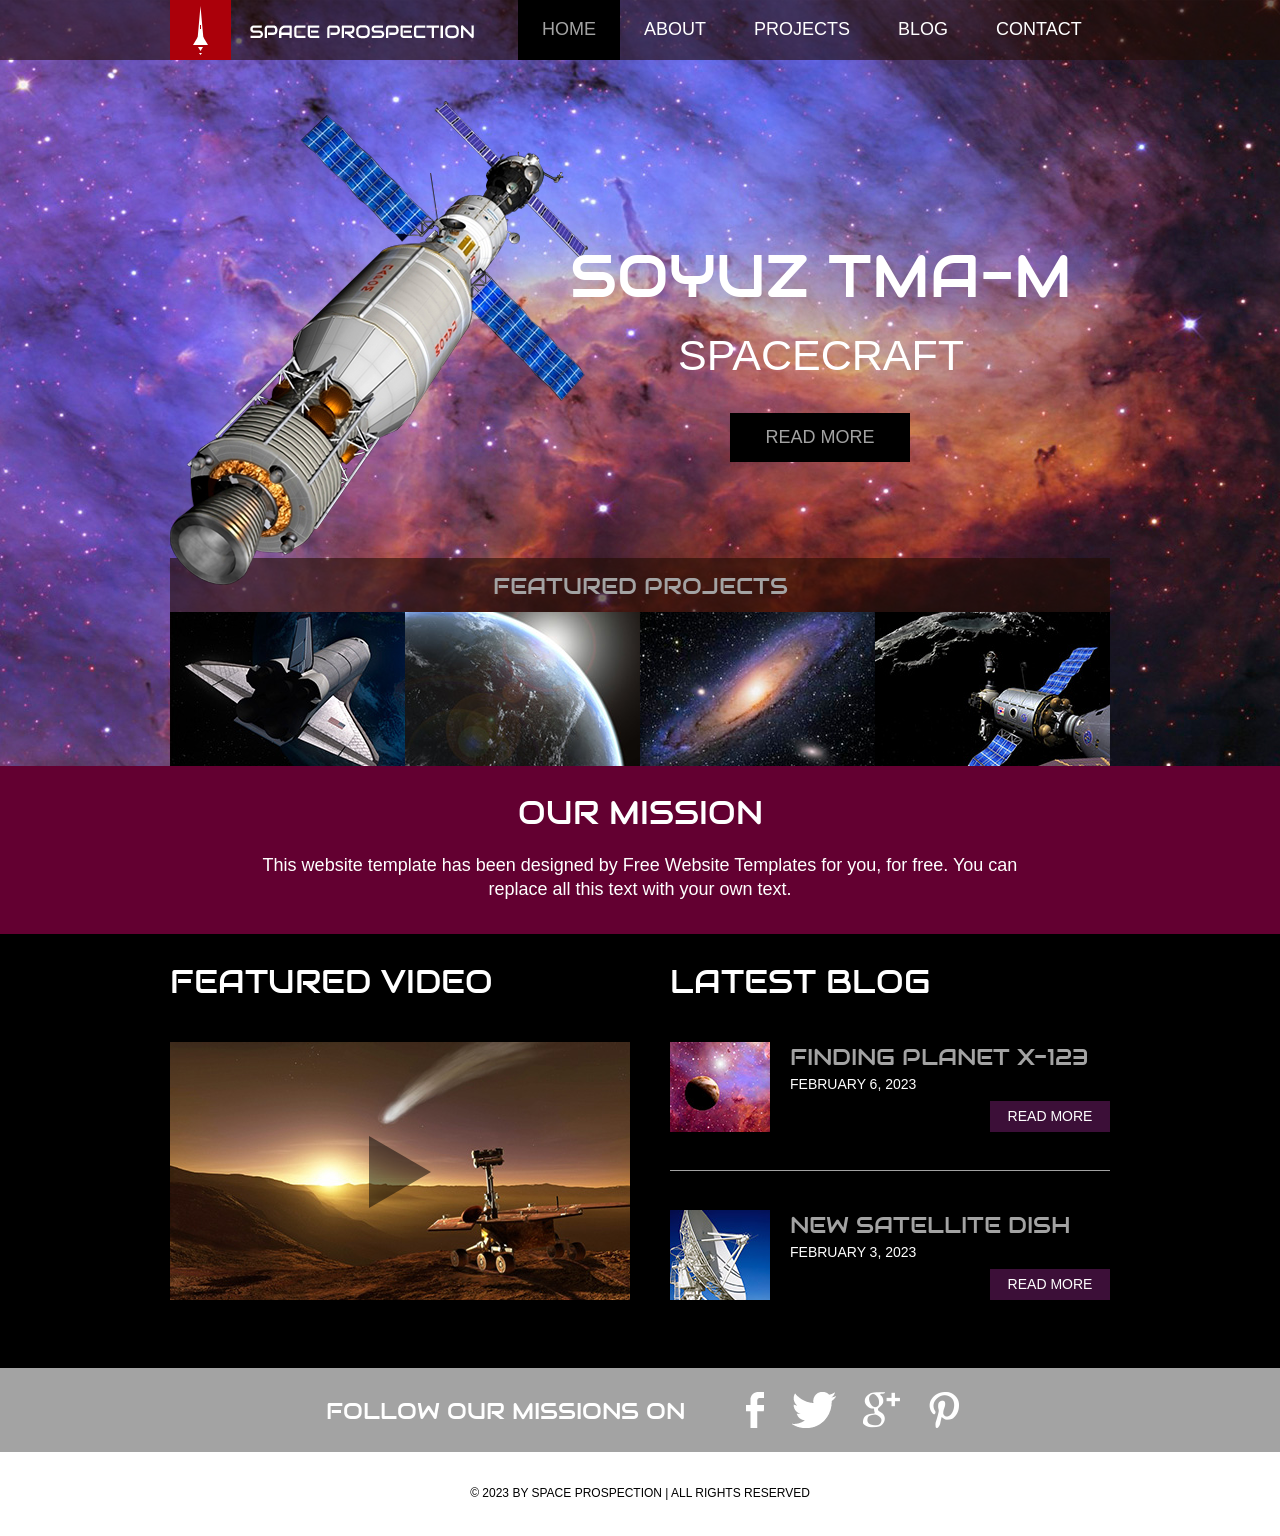
<file: index.html>
<!doctype html>
<!-- Website template by freewebsitetemplates.com -->
<html>
<head>
	<meta charset="UTF-8">
	<meta name="viewport" content="width=device-width, initial-scale=1.0">
	<title>Space Science Website Template</title>
	<link rel="stylesheet" href="css/style.css" type="text/css">
	<link rel="stylesheet" type="text/css" href="css/mobile.css">
	<script src="js/mobile.js" type="text/javascript"></script>
</head>
<body>
	<div id="page">
		<div id="header">
			<div>
				<a href="index.html" class="logo"><img src="images/logo.png" alt=""></a>
				<ul id="navigation">
					<li class="selected">
						<a href="index.html">Home</a>
					</li>
					<li>
						<a href="about.html">About</a>
					</li>
					<li class="menu">
						<a href="projects.html">Projects</a>
						<ul class="primary">
							<li>
								<a href="proj1.html">proj 1</a>
							</li>
						</ul>
					</li>
					<li class="menu">
						<a href="blog.html">Blog</a>
						<ul class="secondary">
							<li>
								<a href="singlepost.html">Single post</a>
							</li>
						</ul>
					</li>
					<li>
						<a href="contact.html">Contact</a>
					</li>
				</ul>
			</div>
		</div>
		<div id="body" class="home">
			<div class="header">
				<div>
					<img src="images/satellite.png" alt="" class="satellite">
					<h1>SOYUZ TMA-M</h1>
					<h2>SPACECRAFT</h2>
					<a href="blog.html" class="more">Read More</a>
					<h3>FEATURED PROJECTS</h3>
					<ul>
						<li>
							<a href="projects.html"><img src="images/project-image1.jpg" alt=""></a>
						</li>
						<li>
							<a href="projects.html"><img src="images/project-image2.jpg" alt=""></a>
						</li>
						<li>
							<a href="projects.html"><img src="images/project-image3.jpg" alt=""></a>
						</li>
						<li>
							<a href="projects.html"><img src="images/project-image4.jpg" alt=""></a>
						</li>
					</ul>
				</div>
			</div>
			<div class="body">
				<div>
					<h1>OUR MISSION</h1>
					<p>This website template has been designed by Free Website Templates for you, for free. You can replace all this text with your own text.</p>
				</div>
			</div>
			<div class="footer">
				<div>
					<ul>
						<li>
							<h1>FEATURED VIDEO</h1>
							<a href="blog.html"><img src="images/mars-rover.jpg" alt=""><span></span></a>
						</li>
						<li>
							<h1>LATEST BLOG</h1>
							<ul>
								<li>
									<a href="blog.html"><img src="images/finding-planet.jpg" alt=""></a>
									<h1>FINDING PLANET X-123</h1>
									<span>FEBRUARY 6, 2023</span>
									<a href="blog.html" class="more">Read More</a>
								</li>
								<li>
									<a href="blog.html"><img src="images/new-satellitedish.jpg" alt=""></a>
									<h1>NEW SATELLITE DISH</h1>
									<span>FEBRUARY 3, 2023</span>
									<a href="blog.html" class="more">Read More</a>
								</li>
							</ul>
						</li>
					</ul>
				</div>
			</div>
		</div>
		<div id="footer">
			<div class="connect">
				<div>
					<h1>FOLLOW OUR  MISSIONS ON</h1>
					<div>
						<a href="http://freewebsitetemplates.com/go/facebook/" class="facebook">facebook</a>
						<a href="http://freewebsitetemplates.com/go/twitter/" class="twitter">twitter</a>
						<a href="http://freewebsitetemplates.com/go/googleplus/" class="googleplus">googleplus</a>
						<a href="http://pinterest.com/fwtemplates/" class="pinterest">pinterest</a>
					</div>
				</div>
			</div>
			<div class="footnote">
				<div>
					<p>&copy; 2023 BY SPACE PROSPECTION | ALL RIGHTS RESERVED</p>
				</div>
			</div>
		</div>
	</div>
</body>
</html>
</file>
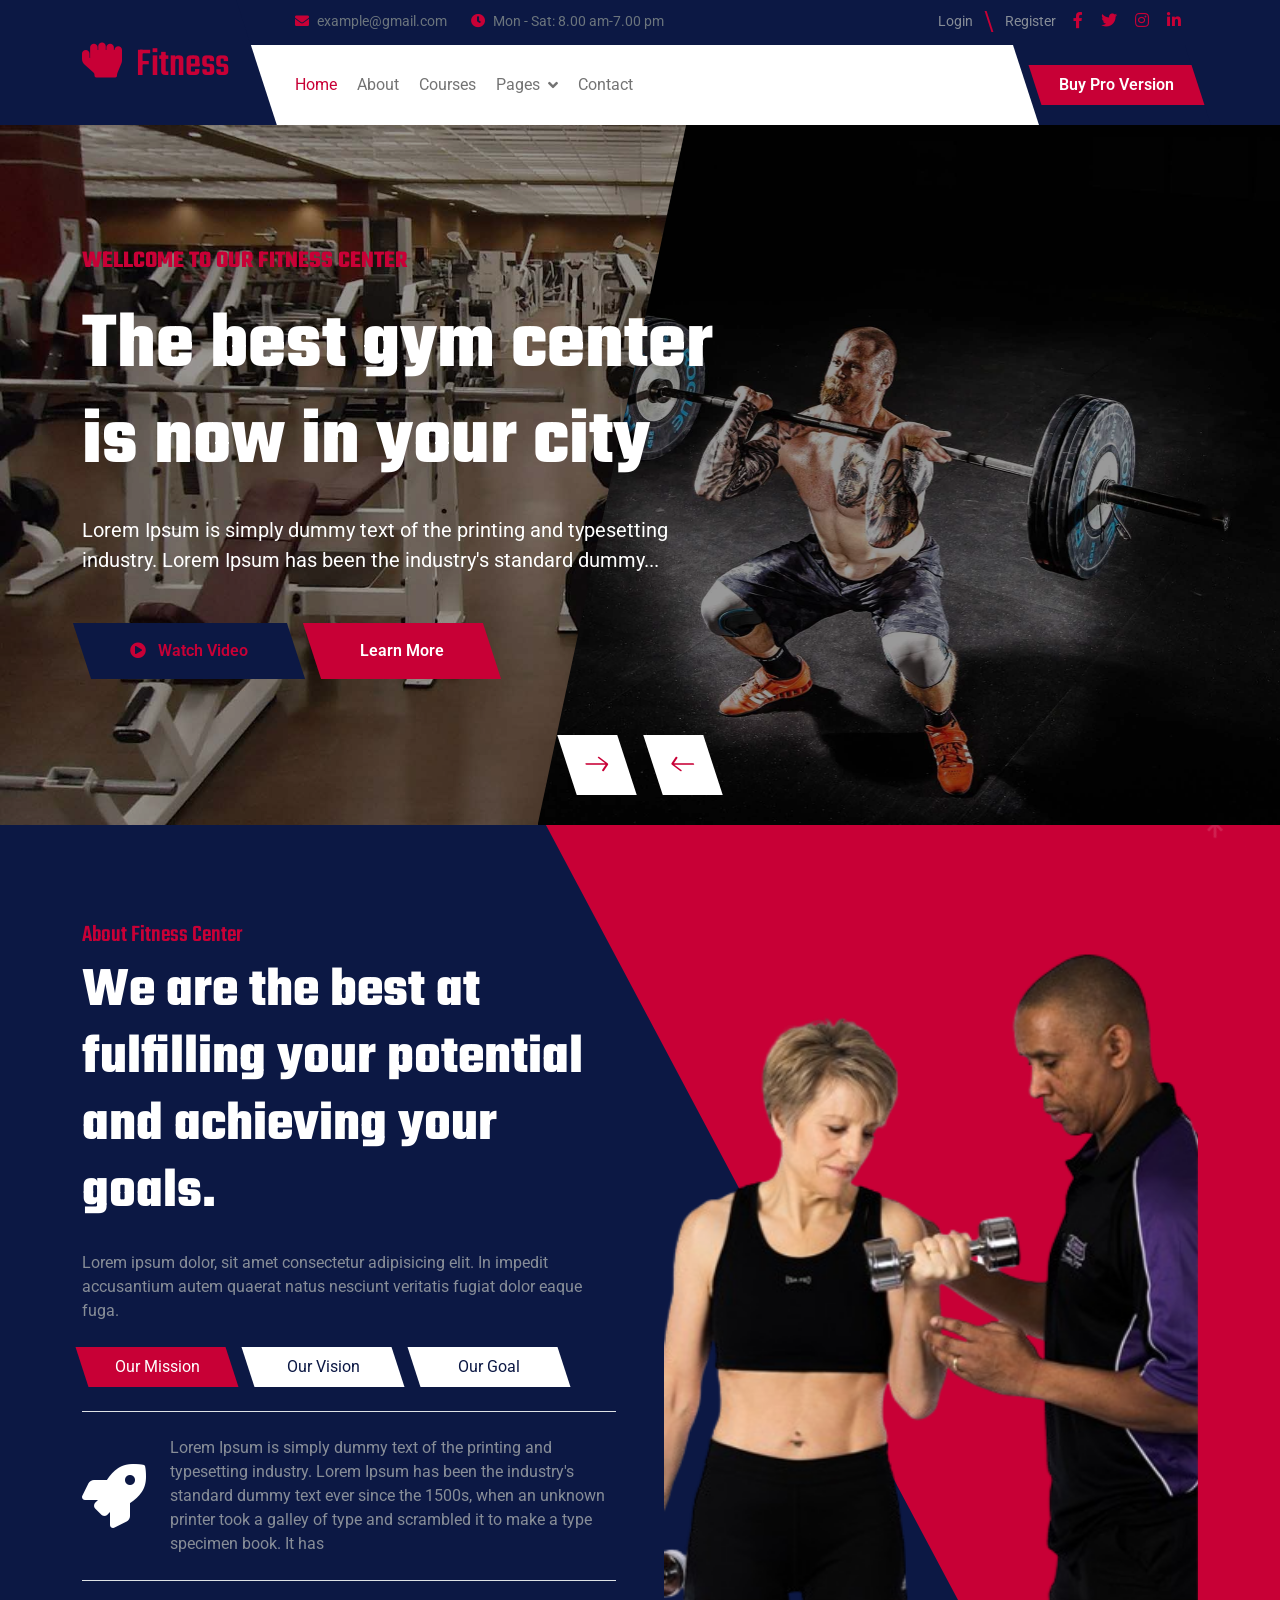
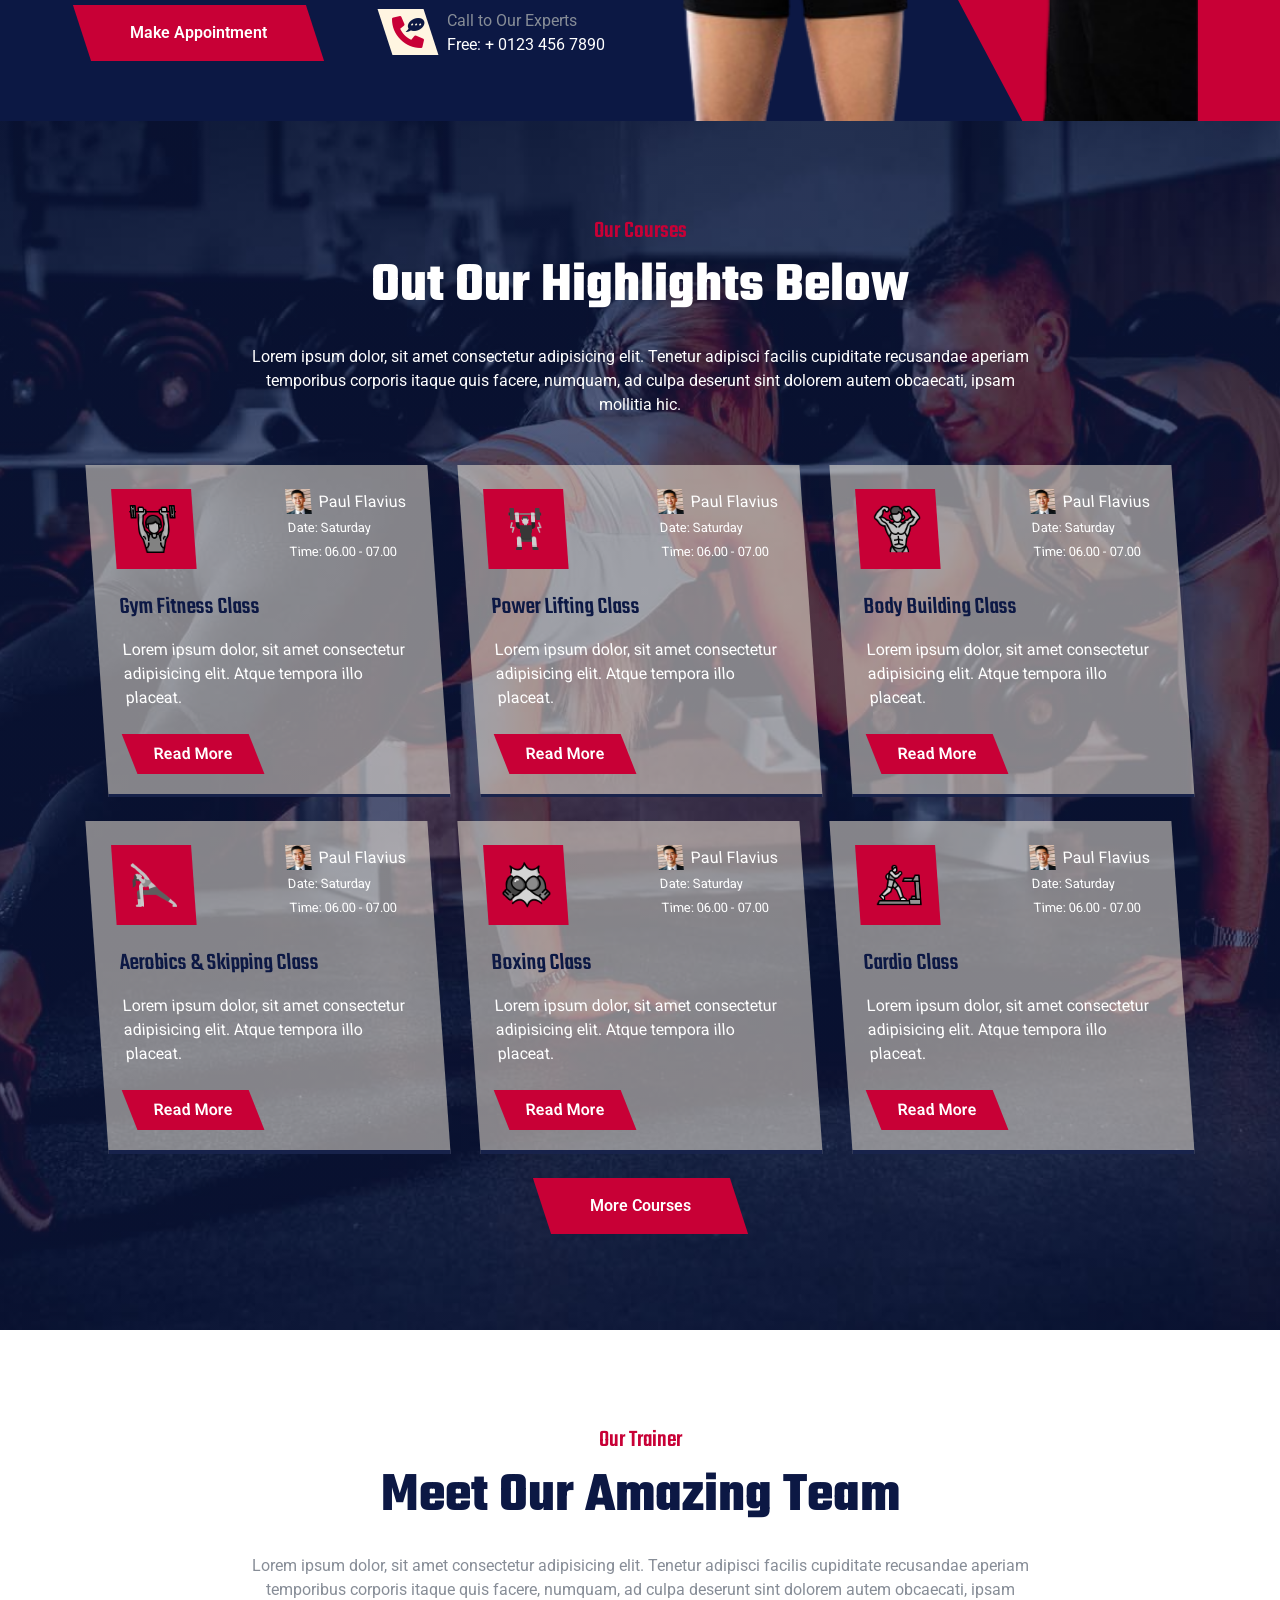
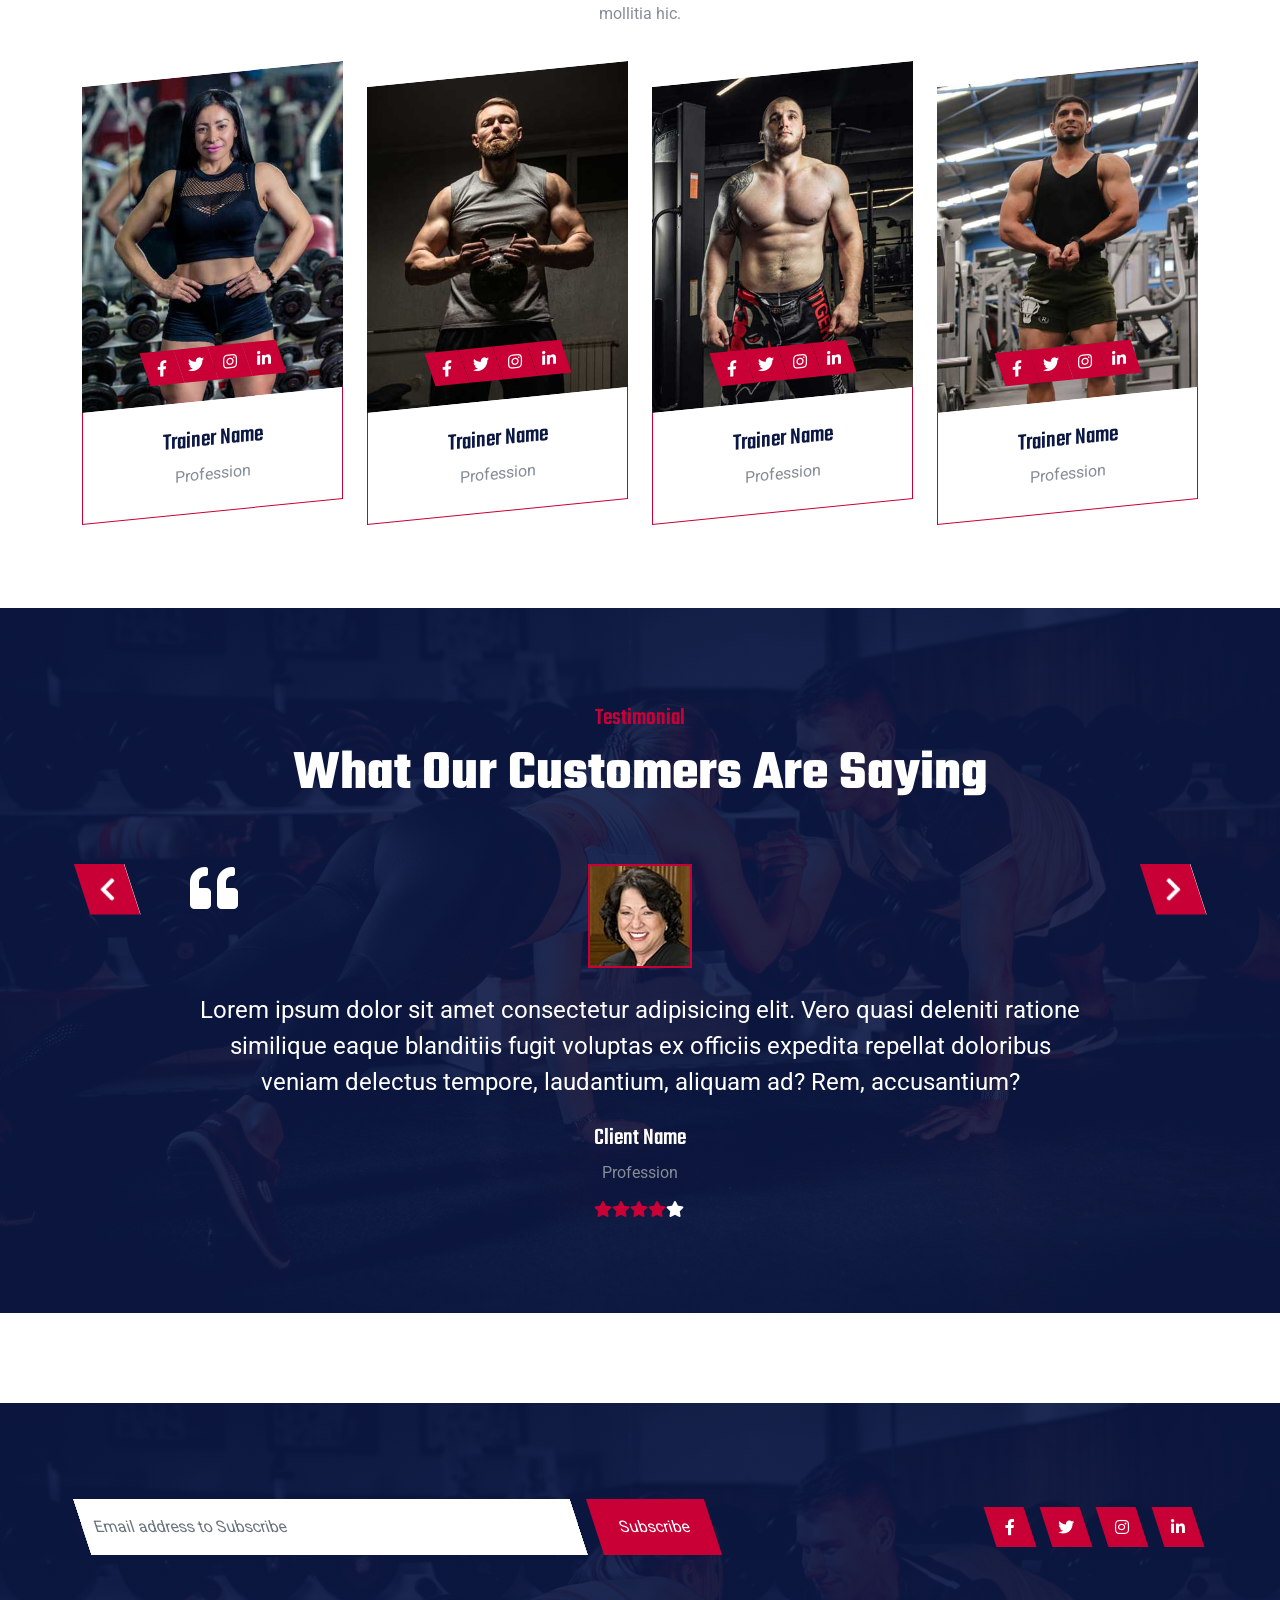
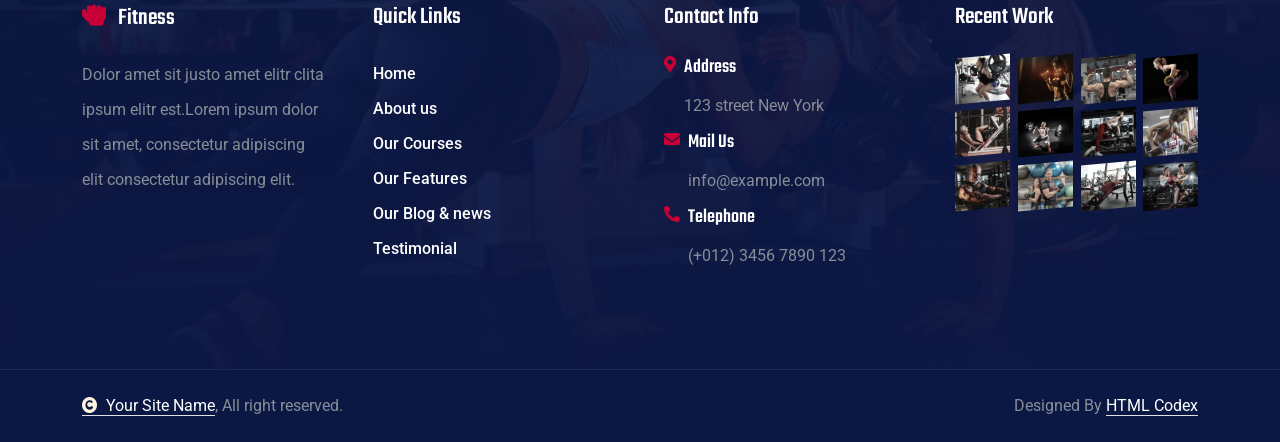
<file: dockfolder_pipeline/mysecondwebsite/index.html>
<!DOCTYPE html>
<html lang="en">

    <head>
        <meta charset="utf-8">
        <title>Fitness - Fitness Website Template</title>
        <meta content="width=device-width, initial-scale=1.0" name="viewport">
        <meta content="" name="keywords">
        <meta content="" name="description">

        <!-- Google Web Fonts -->
        <link rel="preconnect" href="https://fonts.googleapis.com">
        <link rel="preconnect" href="https://fonts.gstatic.com" crossorigin>
        <link href="https://fonts.googleapis.com/css2?family=Roboto:ital,wght@0,100;0,300;0,400;0,500;0,700;0,900;1,100;1,300;1,400;1,500;1,700;1,900&family=Teko:wght@300..700&display=swap" rel="stylesheet">

        <!-- Icon Font Stylesheet -->
        <link rel="stylesheet" href="https://use.fontawesome.com/releases/v5.15.4/css/all.css"/>
        <link href="https://cdn.jsdelivr.net/npm/bootstrap-icons@1.4.1/font/bootstrap-icons.css" rel="stylesheet">

        <!-- Libraries Stylesheet -->
        <link rel="stylesheet" href="lib/animate/animate.min.css"/>
        <link href="lib/owlcarousel/assets/owl.carousel.min.css" rel="stylesheet">


        <!-- Customized Bootstrap Stylesheet -->
        <link href="css/bootstrap.min.css" rel="stylesheet">

        <!-- Template Stylesheet -->
        <link href="css/style.css" rel="stylesheet">
    </head>

    <body>

        <!-- Spinner Start -->
        <div id="spinner" class="show bg-white position-fixed translate-middle w-100 vh-100 top-50 start-50 d-flex align-items-center justify-content-center">
            <div class="spinner-border text-primary" style="width: 3rem; height: 3rem;" role="status">
                <span class="sr-only">Loading...</span>
            </div>
        </div>
        <!-- Spinner End -->

        <!-- Navbar & Hero Start -->
        <div class="container-fluid header-top">
            <div class="nav-shaps-2"></div>
            <div class="container d-flex align-items-center">
                <div class="d-flex align-items-center h-100">
                    <a href="#" class="navbar-brand" style="height: 125px;">
                        <h1 class="text-primary mb-0"><i class="fas fa-hand-rock me-2"></i> Fitness</h1>
                        <!-- <img src="img/logo.png" alt="Logo"> -->
                    </a>
                </div>
                <div class="w-100 h-100">
                    <div class="topbar px-0 py-2 d-none d-lg-block" style="height: 45px;">
                        <div class="row gx-0 align-items-center">
                            <div class="col-lg-8 text-center text-lg-center mb-lg-0">
                                <div class="d-flex flex-wrap">
                                    <div class="pe-4">
                                        <a href="mailto:example@gmail.com" class="text-muted small"><i class="fas fa-envelope text-primary me-2"></i>example@gmail.com</a>
                                    </div>
                                    <div class="pe-0">
                                        <a href="mailto:example@gmail.com" class="text-muted small"><i class="fa fa-clock text-primary me-2"></i>Mon - Sat: 8.00 am-7.00 pm</a>
                                    </div>
                                </div>
                            </div>
                            <div class="col-lg-4 text-center text-lg-end">
                                <div class="d-flex justify-content-end">
                                    <div class="d-flex align-items-center small">
                                        <a href="#" class="login-btn text-body me-3 pe-3"> <span>Login</span></a>
                                        <a href="#" class="text-body me-3"> Register</a>
                                    </div>
                                    <div class="d-flex pe-3">
                                        <a class="btn p-0 text-primary me-3" href="#"><i class="fab fa-facebook-f"></i></a>
                                        <a class="btn p-0 text-primary me-3" href="#"><i class="fab fa-twitter"></i></a>
                                        <a class="btn p-0 text-primary me-3" href="#"><i class="fab fa-instagram"></i></a>
                                        <a class="btn p-0 text-primary me-0" href="#"><i class="fab fa-linkedin-in"></i></a>
                                    </div>
                                </div>
                            </div>
                        </div>
                    </div>
                    <div class="nav-bar px-0 py-lg-0" style="height: 80px;">
                        <nav class="navbar navbar-expand-lg navbar-light d-flex justify-content-lg-end">
                            <a href="#" class="navbar-brand-2">
                                <h1 class="text-primary mb-0"><i class="fas fa-hand-rock me-2"></i> Fitness</h1>
                                <!-- <img src="img/logo.png" alt="Logo"> -->
                            </a> 
                            <button class="navbar-toggler" type="button" data-bs-toggle="collapse" data-bs-target="#navbarCollapse">
                                <span class="fa fa-bars"></span>
                            </button>
                            <div class="collapse navbar-collapse" id="navbarCollapse">
                                <div class="navbar-nav mx-0 mx-lg-auto">
                                    <a href="index.html" class="nav-item nav-link active">Home</a>
                                    <a href="about.html" class="nav-item nav-link">About</a>
                                    <a href="course.html" class="nav-item nav-link">Courses</a>
                                    <div class="nav-item dropdown">
                                        <a href="#" class="nav-link" data-bs-toggle="dropdown">
                                            <span class="dropdown-toggle">Pages</span>
                                        </a>
                                        <div class="dropdown-menu">
                                            <a href="team.html" class="dropdown-item">Our team</a>
                                            <a href="testimonial.html" class="dropdown-item">Testimonial</a>
                                            <a href="404.html" class="dropdown-item">404 Page</a>
                                        </div>
                                    </div>
                                    <a href="contact.html" class="nav-item nav-link">Contact</a>
                                    <div class="nav-btn ps-3">
                                        <a href="https://htmlcodex.com/downloading/?item=3502" class="btn btn-primary py-2 px-4 ms-0 ms-lg-3"> <span>Buy Pro Version</span></a>
                                    </div>
                                    <div class="nav-shaps-1"></div>
                                </div>
                            </div>
                        </nav>
                    </div>
                </div>
            </div>
        </div>
        <!-- Navbar & Hero End -->


        <!-- Carousel Start -->
        <div class="header-carousel owl-carousel overflow-hidden bg-dark">
            <div class="header-carousel-item hero-section">
                <div class="hero-bg-half-1"></div>
                <div class="carousel-caption">
                    <div class="container">
                        <div class="row g-4 align-items-center">
                            <div class="col-lg-7 animated fadeInLeft">
                                <div class="text-sm-center text-md-start">
                                    <h4 class="text-primary text-uppercase fw-bold mb-4">Wellcome to our fitness Center</h4>
                                    <h1 class="display-1 text-white mb-4">The best gym center is now in your city</h1>
                                    <p class="mb-5 fs-5">Lorem Ipsum is simply dummy text of the printing and typesetting industry. Lorem Ipsum has been the industry's standard dummy... 
                                    </p>
                                    <div class="d-flex justify-content-center justify-content-md-start flex-shrink-0 mb-4">
                                        <a class="btn btn-dark py-3 px-4 px-md-5 me-2" href="#"><i class="fas fa-play-circle me-2"></i> <span>Watch Video</span></a>
                                        <a class="btn btn-primary py-3 px-4 px-md-5 ms-2" href="#"><span>Learn More</span></a>
                                    </div>
                                </div>
                            </div>
                        </div>
                    </div>
                </div>
            </div>
            <div class="header-carousel-item hero-section">
                <div class="hero-bg-half-2"></div>
                <div class="carousel-caption">
                    <div class="container">
                        <div class="row g-4 align-items-center">
                            <div class="col-lg-7 animated fadeInLeft">
                                <div class="text-sm-center text-md-start">
                                    <h4 class="text-primary text-uppercase fw-bold mb-4">Wellcome to our fitness Center</h4>
                                    <h1 class="display-2 text-white mb-4">Stay healthy by exercising at the best gym center</h1>
                                    <p class="mb-5 fs-5">Lorem Ipsum is simply dummy text of the printing and typesetting industry. Lorem Ipsum has been the industry's standard dummy... 
                                    </p>
                                    <div class="d-flex justify-content-center justify-content-md-start flex-shrink-0 mb-4">
                                        <a class="btn btn-dark py-3 px-4 px-md-5 me-2" href="#"><i class="fas fa-play-circle me-2"></i> <span>Watch Video</span></a>
                                        <a class="btn btn-primary py-3 px-4 px-md-5 ms-2" href="#"><span>Learn More</span></a>
                                    </div>
                                </div>
                            </div>
                        </div>
                    </div>
                </div>
            </div>
        </div>
        <!-- Carousel End -->

        <!-- About Start -->
        <div class="container-fluid about pt-5">
            <div class="container pt-5">
                <div class="row g-5">
                    <div class="col-xl-6 wow fadeInLeft" data-wow-delay="0.2s">
                        <div class="about-content h-100">
                            <h4 class="text-primary">About Fitness Center</h4>
                            <h1 class="display-4 text-white mb-4">We are the best at fulfilling your potential and achieving your goals.</h1>
                            <p class="mb-4">Lorem ipsum dolor, sit amet consectetur adipisicing elit. In impedit accusantium autem quaerat natus nesciunt veritatis fugiat dolor eaque fuga.</p>
                            <div class="tab-class pb-4">
                                <ul class="nav d-flex mb-2">
                                    <li class="nav-item mb-3">
                                        <a class="d-flex py-2 active" data-bs-toggle="pill" href="#tab-1">
                                            <span style="width: 150px;">Our Mission</span>
                                        </a>
                                    </li>
                                    <li class="nav-item mb-3">
                                        <a class="d-flex py-2 mx-3" data-bs-toggle="pill" href="#tab-2">
                                            <span style="width: 150px;">Our Vision</span>
                                        </a>
                                    </li>
                                    <li class="nav-item mb-3">
                                        <a class="d-flex py-2" data-bs-toggle="pill" href="#tab-3">
                                            <span style="width: 150px;">Our Goal</span>
                                        </a>
                                    </li>
                                </ul>
                                <div class="tab-content">
                                    <div id="tab-1" class="tab-pane fade show p-0 active">
                                        <div class="row">
                                            <div class="col-12">
                                                <div class="d-flex align-items-center border-top border-bottom py-4">
                                                    <span class="fas fa-rocket text-white fa-4x me-4"></span>
                                                    <p class="mb-0">Lorem Ipsum is simply dummy text of the printing and typesetting industry. Lorem Ipsum has been the industry's standard dummy text ever since the 1500s, when an unknown printer took a galley of type and scrambled it to make a type specimen book. It has
                                                    </p>
                                                </div>
                                            </div>
                                        </div>
                                    </div>
                                    <div id="tab-2" class="tab-pane fade show p-0">
                                        <div class="row">
                                            <div class="col-12">
                                                <div class="d-flex align-items-center border-top border-bottom py-4">
                                                    <span class="fas fa-rocket text-white fa-4x me-4"></span>
                                                    <p class="mb-0">Lorem Ipsum is simply dummy text of the printing and typesetting industry. Lorem Ipsum has been the industry's standard dummy text ever since the 1500s, when an unknown printer took a galley of type and scrambled it to make a type specimen book. It has
                                                    </p>
                                                </div>
                                            </div>
                                        </div>
                                    </div>
                                    <div id="tab-3" class="tab-pane fade show p-0">
                                        <div class="row">
                                            <div class="col-12">
                                                <div class="d-flex align-items-center border-top border-bottom py-4">
                                                    <span class="fas fa-rocket text-white fa-4x me-4"></span>
                                                    <p class="mb-0">Lorem Ipsum is simply dummy text of the printing and typesetting industry. Lorem Ipsum has been the industry's standard dummy text ever since the 1500s, when an unknown printer took a galley of type and scrambled it to make a type specimen book. It has
                                                    </p>
                                                </div>
                                            </div>
                                        </div>
                                    </div>
                                </div>
                            </div>
                            <div class="row g-4 align-items-center">
                                <div class="col-sm-6">
                                    <a href="#" class="btn btn-primary py-3 px-5"> <span>Make Appointment</span></a>
                                </div>
                                <div class="col-sm-6">
                                    <div class="d-flex flex-shrink-0 ps-4">
                                        <a href="#" class="btn btn-light btn-lg-square position-relative wow tada" data-wow-delay=".9s">
                                            <i class="fa fa-phone-alt fa-2x"></i>
                                            <div class="position-absolute" style="top: 5px; right: 5px;">
                                                <span><i class="fa fa-comment-dots text-dark"></i></span>
                                            </div>
                                        </a>
                                        <div class="d-flex flex-column ms-3">
                                            <span>Call to Our Experts</span>
                                            <a href="tel:+ 0123 456 7890"><span class="text-white">Free: + 0123 456 7890</span></a>
                                        </div>
                                    </div>
                                </div>
                            </div>
                        </div>
                    </div>
                    <div class="col-xl-6 wow fadeInUp" data-wow-delay="0.2s">
                        <div class="about-img h-100">
                            <div class="about-img-inner d-flex h-100">
                                <img src="img/about-2.png" class="img-fluid w-100" style="object-fit: cover;" alt="">
                            </div>
                        </div>
                    </div>
                </div>
            </div>
        </div>
        <!-- About End -->


        <!-- Courses Start -->
        <div class="container-fluid courses overflow-hidden py-5">
            <div class="container py-5">
                <div class="text-center mx-auto pb-5 wow fadeInUp" data-wow-delay="0.2s" style="max-width: 800px;">
                    <h4 class="text-primary"> Our Courses</h4>
                    <h1 class="display-4 text-white mb-4">Out Our Highlights Below</h1>
                    <p class="text-white mb-0">Lorem ipsum dolor, sit amet consectetur adipisicing elit. Tenetur adipisci facilis cupiditate recusandae aperiam temporibus corporis itaque quis facere, numquam, ad culpa deserunt sint dolorem autem obcaecati, ipsam mollitia hic.
                    </p>
                </div>
                <div class="row gy-4 gx-0 justify-content-center">
                    <div class="col-md-6 col-lg-4 wow fadeInUp" data-wow-delay="0.2s">
                        <div class="courses-item">
                            <div class="courses-item-inner p-4">
                                <div class="d-flex justify-content-between mb-4">
                                    <div class="courses-icon-img p-3">
                                        <img src="img/icon-1.png" class="img-fluid" alt="">
                                    </div>
                                    <div class="data-info d-flex flex-column">
                                        <div class="courses-trainer d-flex align-items-center mb-1">
                                            <div class="me-2" style="width: 25px; height: 25px;">
                                                <img src="img/testimonial-3.jpg" class="img-fluid" alt="">
                                            </div>
                                            <p class="mb-0">Paul Flavius</p>
                                        </div>
                                        <div class="courses-date">
                                            <p class="mb-1">Date: Saturday</p>
                                            <p class="mb-0">Time: 06.00 - 07.00</p>
                                        </div>
                                    </div>
                                </div>
                                <a href="#" class="d-inline-block h4 mb-3"> Gym Fitness Class</a>
                                <p class="mb-4">Lorem ipsum dolor, sit amet consectetur adipisicing elit. Atque tempora illo placeat.
                                </p>
                                <a href="#" class="btn btn-primary py-2 px-4"> <span>Read More</span></a>
                            </div>
                        </div>
                    </div>
                    <div class="col-md-6 col-lg-4 wow fadeInUp" data-wow-delay="0.4s">
                        <div class="courses-item">
                            <div class="courses-item-inner p-4">
                                <div class="d-flex justify-content-between mb-4">
                                    <div class="courses-icon-img p-3">
                                        <img src="img/icon-2.png" class="img-fluid" alt="">
                                    </div>
                                    <div class="data-info d-flex flex-column">
                                        <div class="courses-trainer d-flex align-items-center mb-1">
                                            <div class="me-2" style="width: 25px; height: 25px;">
                                                <img src="img/testimonial-3.jpg" class="img-fluid" alt="">
                                            </div>
                                            <p class="mb-0">Paul Flavius</p>
                                        </div>
                                        <div class="courses-date">
                                            <p class="mb-1">Date: Saturday</p>
                                            <p class="mb-0">Time: 06.00 - 07.00</p>
                                        </div>
                                    </div>
                                </div>
                                <a href="#" class="d-inline-block h4 mb-3"> Power Lifting Class</a>
                                <p class="mb-4">Lorem ipsum dolor, sit amet consectetur adipisicing elit. Atque tempora illo placeat.
                                </p>
                                <a href="#" class="btn btn-primary py-2 px-4"> <span>Read More</span></a>
                            </div>
                        </div>
                    </div>
                    <div class="col-md-6 col-lg-4 wow fadeInUp" data-wow-delay="0.6s">
                        <div class="courses-item">
                            <div class="courses-item-inner p-4">
                                <div class="d-flex justify-content-between mb-4">
                                    <div class="courses-icon-img p-3">
                                        <img src="img/icon-3.png" class="img-fluid" alt="">
                                    </div>
                                    <div class="data-info d-flex flex-column">
                                        <div class="courses-trainer d-flex align-items-center mb-1">
                                            <div class="me-2" style="width: 25px; height: 25px;">
                                                <img src="img/testimonial-3.jpg" class="img-fluid" alt="">
                                            </div>
                                            <p class="mb-0">Paul Flavius</p>
                                        </div>
                                        <div class="courses-date">
                                            <p class="mb-1">Date: Saturday</p>
                                            <p class="mb-0">Time: 06.00 - 07.00</p>
                                        </div>
                                    </div>
                                </div>
                                <a href="#" class="d-inline-block h4 mb-3"> Body Building Class</a>
                                <p class="mb-4">Lorem ipsum dolor, sit amet consectetur adipisicing elit. Atque tempora illo placeat.
                                </p>
                                <a href="#" class="btn btn-primary py-2 px-4"> <span>Read More</span></a>
                            </div>
                        </div>
                    </div>
                    <div class="col-md-6 col-lg-4 wow fadeInUp" data-wow-delay="0.2s">
                        <div class="courses-item">
                            <div class="courses-item-inner p-4">
                                <div class="d-flex justify-content-between mb-4">
                                    <div class="courses-icon-img p-3">
                                        <img src="img/icon-4.png" class="img-fluid" alt="">
                                    </div>
                                    <div class="data-info d-flex flex-column">
                                        <div class="courses-trainer d-flex align-items-center mb-1">
                                            <div class="me-2" style="width: 25px; height: 25px;">
                                                <img src="img/testimonial-3.jpg" class="img-fluid" alt="">
                                            </div>
                                            <p class="mb-0">Paul Flavius</p>
                                        </div>
                                        <div class="courses-date">
                                            <p class="mb-1">Date: Saturday</p>
                                            <p class="mb-0">Time: 06.00 - 07.00</p>
                                        </div>
                                    </div>
                                </div>
                                <a href="#" class="d-inline-block h4 mb-3"> Aerobics & Skipping Class</a>
                                
                                <p class="mb-4">Lorem ipsum dolor, sit amet consectetur adipisicing elit. Atque tempora illo placeat.
                                </p>
                                <a href="#" class="btn btn-primary py-2 px-4"> <span>Read More</span></a>
                            </div>
                        </div>
                    </div>
                    <div class="col-md-6 col-lg-4 wow fadeInUp" data-wow-delay="0.4s">
                        <div class="courses-item">
                            <div class="courses-item-inner p-4">
                                <div class="d-flex justify-content-between mb-4">
                                    <div class="courses-icon-img p-3">
                                        <img src="img/icon-5.png" class="img-fluid" alt="">
                                    </div>
                                    <div class="data-info d-flex flex-column">
                                        <div class="courses-trainer d-flex align-items-center mb-1">
                                            <div class="me-2" style="width: 25px; height: 25px;">
                                                <img src="img/testimonial-3.jpg" class="img-fluid" alt="">
                                            </div>
                                            <p class="mb-0">Paul Flavius</p>
                                        </div>
                                        <div class="courses-date">
                                            <p class="mb-1">Date: Saturday</p>
                                            <p class="mb-0">Time: 06.00 - 07.00</p>
                                        </div>
                                    </div>
                                </div>
                                <a href="#" class="d-inline-block h4 mb-3"> Boxing Class</a>
                                <p class="mb-4">Lorem ipsum dolor, sit amet consectetur adipisicing elit. Atque tempora illo placeat.
                                </p>
                                <a href="#" class="btn btn-primary py-2 px-4"> <span>Read More</span></a>
                            </div>
                        </div>
                    </div>
                    <div class="col-md-6 col-lg-4 wow fadeInUp" data-wow-delay="0.6s">
                        <div class="courses-item">
                            <div class="courses-item-inner p-4">
                                <div class="d-flex justify-content-between mb-4">
                                    <div class="courses-icon-img p-3">
                                        <img src="img/icon-6.png" class="img-fluid" alt="">
                                    </div>
                                    <div class="data-info d-flex flex-column">
                                        <div class="courses-trainer d-flex align-items-center mb-1">
                                            <div class="me-2" style="width: 25px; height: 25px;">
                                                <img src="img/testimonial-3.jpg" class="img-fluid" alt="">
                                            </div>
                                            <p class="mb-0">Paul Flavius</p>
                                        </div>
                                        <div class="courses-date">
                                            <p class="mb-1">Date: Saturday</p>
                                            <p class="mb-0">Time: 06.00 - 07.00</p>
                                        </div>
                                    </div>
                                </div>
                                <a href="#" class="d-inline-block h4 mb-3"> Cardio Class</a>
                                <p class="mb-4">Lorem ipsum dolor, sit amet consectetur adipisicing elit. Atque tempora illo placeat.
                                </p>
                                <a href="#" class="btn btn-primary py-2 px-4"> <span>Read More</span></a>
                            </div>
                        </div>
                    </div>
                    <div class="col-12 text-center wow fadeInUp" data-wow-delay="0.2s">
                        <a href="#" class="btn btn-primary py-3 px-5"> <span>More Courses</span></a>
                    </div>
                </div>
            </div>
        </div>
        <!-- Courses End -->


        <!-- Team Start -->
        <div class="container-fluid team py-5">
            <div class="container py-5">
                <div class="text-center mx-auto pb-5 wow fadeInUp" data-wow-delay="0.2s" style="max-width: 800px;">
                    <h4 class="text-primary">Our Trainer</h4>
                    <h1 class="display-4 mb-4">Meet Our Amazing Team</h1>
                    <p class="mb-0">Lorem ipsum dolor, sit amet consectetur adipisicing elit. Tenetur adipisci facilis cupiditate recusandae aperiam temporibus corporis itaque quis facere, numquam, ad culpa deserunt sint dolorem autem obcaecati, ipsam mollitia hic.
                    </p>
                </div>
                <div class="row gy-5 gy-lg-4 gx-4">
                    <div class="col-md-6 col-lg-3 wow fadeInUp" data-wow-delay="0.2s">
                        <div class="team-item">
                            <div class="team-img">
                                <img src="img/team-1.jpg" class="img-fluid w-100" alt="Image">
                                <div class="team-icon">
                                    <a href="#" class="btn btn-primary btn-sm-square"><i class="fab fa-facebook-f"></i></a>
                                    <a href="#" class="btn btn-primary btn-sm-square"><i class="fab fa-twitter"></i></a>
                                    <a href="#" class="btn btn-primary btn-sm-square"><i class="fab fa-instagram"></i></a>
                                    <a href="#" class="btn btn-primary btn-sm-square"><i class="fab fa-linkedin-in"></i></a>
                                </div>
                            </div>
                            <div class="team-content">
                                <h4>Trainer Name</h4>
                                <p class="mb-0">Profession</p>
                            </div>
                        </div>
                    </div>
                    <div class="col-md-6 col-lg-3 wow fadeInUp" data-wow-delay="0.4s">
                        <div class="team-item">
                            <div class="team-img">
                                <img src="img/team-2.jpg" class="img-fluid w-100" alt="Image">
                                <div class="team-icon">
                                    <a href="#" class="btn btn-primary btn-sm-square"><i class="fab fa-facebook-f"></i></a>
                                    <a href="#" class="btn btn-primary btn-sm-square"><i class="fab fa-twitter"></i></a>
                                    <a href="#" class="btn btn-primary btn-sm-square"><i class="fab fa-instagram"></i></a>
                                    <a href="#" class="btn btn-primary btn-sm-square"><i class="fab fa-linkedin-in"></i></a>
                                </div>
                            </div>
                            <div class="team-content">
                                <h4>Trainer Name</h4>
                                <p class="mb-0">Profession</p>
                            </div>
                        </div>
                    </div>
                    <div class="col-md-6 col-lg-3 wow fadeInUp" data-wow-delay="0.6s">
                        <div class="team-item">
                            <div class="team-img">
                                <img src="img/team-3.jpg" class="img-fluid w-100" alt="Image">
                                <div class="team-icon">
                                    <a href="#" class="btn btn-primary btn-sm-square"><i class="fab fa-facebook-f"></i></a>
                                    <a href="#" class="btn btn-primary btn-sm-square"><i class="fab fa-twitter"></i></a>
                                    <a href="#" class="btn btn-primary btn-sm-square"><i class="fab fa-instagram"></i></a>
                                    <a href="#" class="btn btn-primary btn-sm-square"><i class="fab fa-linkedin-in"></i></a>
                                </div>
                            </div>
                            <div class="team-content">
                                <h4>Trainer Name</h4>
                                <p class="mb-0">Profession</p>
                            </div>
                        </div>
                    </div>
                    <div class="col-md-6 col-lg-3 wow fadeInUp" data-wow-delay="0.8s">
                        <div class="team-item">
                            <div class="team-img">
                                <img src="img/team-4.jpg" class="img-fluid w-100" alt="Image">
                                <div class="team-icon">
                                    <a href="#" class="btn btn-primary btn-sm-square"><i class="fab fa-facebook-f"></i></a>
                                    <a href="#" class="btn btn-primary btn-sm-square"><i class="fab fa-twitter"></i></a>
                                    <a href="#" class="btn btn-primary btn-sm-square"><i class="fab fa-instagram"></i></a>
                                    <a href="#" class="btn btn-primary btn-sm-square"><i class="fab fa-linkedin-in"></i></a>
                                </div>
                            </div>
                            <div class="team-content">
                                <h4>Trainer Name</h4>
                                <p class="mb-0">Profession</p>
                            </div>
                        </div>
                    </div>
                </div>
            </div>
        </div>
        <!-- Team End -->

        <!-- Testimonial Start -->
        <div class="container-fluid testimonial bg-dark py-5" style="margin-bottom: 90px;">
            <div class="container py-5">
                <div class="text-center mx-auto pb-5 wow fadeInUp" data-wow-delay="0.2s" style="max-width: 800px;">
                    <h4 class="text-primary">Testimonial</h4>
                    <h1 class="display-4 text-white">What Our Customers Are Saying</h1>
                </div>
                <div class="testimonial-carousel owl-carousel wow fadeInUp" data-wow-delay="0.2s">
                    <div class="testimonial-item mx-auto" style="max-width: 900px;">
                        <span class="fa fa-quote-left fa-3x quote-icon"></span>
                        <div class="testimonial-img mb-4">
                            <img src="img/testimonial-1.jpg" class="img-fluid" alt="Image">
                        </div>
                        <p class="fs-4 text-white mb-4">Lorem ipsum dolor sit amet consectetur adipisicing elit. Vero quasi deleniti ratione similique eaque blanditiis fugit voluptas ex officiis expedita repellat doloribus veniam delectus tempore, laudantium, aliquam ad? Rem, accusantium?
                        </p>
                        <div class="d-block">
                            <h4 class="text-white">Client Name</h4>
                            <p class="m-0 pb-3">Profession</p>
                            <div class="d-flex">
                                <i class="fas fa-star text-primary"></i>
                                <i class="fas fa-star text-primary"></i>
                                <i class="fas fa-star text-primary"></i>
                                <i class="fas fa-star text-primary"></i>
                                <i class="fas fa-star text-white"></i>
                            </div>
                        </div>
                    </div>
                    <div class="testimonial-item mx-auto" style="max-width: 900px;">
                        <span class="fa fa-quote-left fa-3x quote-icon"></span>
                        <div class="testimonial-img mb-4">
                            <img src="img/testimonial-2.jpg" class="img-fluid" alt="Image">
                        </div>
                        <p class="fs-4 text-white mb-4">Lorem ipsum dolor sit amet consectetur adipisicing elit. Vero quasi deleniti ratione similique eaque blanditiis fugit voluptas ex officiis expedita repellat doloribus veniam delectus tempore, laudantium, aliquam ad? Rem, accusantium?
                        </p>
                        <div class="d-block">
                            <h4 class="text-white">Client Name</h4>
                            <p class="m-0 pb-3">Profession</p>
                            <div class="d-flex">
                                <i class="fas fa-star text-primary"></i>
                                <i class="fas fa-star text-primary"></i>
                                <i class="fas fa-star text-primary"></i>
                                <i class="fas fa-star text-primary"></i>
                                <i class="fas fa-star text-white"></i>
                            </div>
                        </div>
                    </div>
                    <div class="testimonial-item mx-auto" style="max-width: 900px;">
                        <span class="fa fa-quote-left fa-3x quote-icon"></span>
                        <div class="testimonial-img mb-4">
                            <img src="img/testimonial-3.jpg" class="img-fluid" alt="Image">
                        </div>
                        <p class="fs-4 text-white mb-4">Lorem ipsum dolor sit amet consectetur adipisicing elit. Vero quasi deleniti ratione similique eaque blanditiis fugit voluptas ex officiis expedita repellat doloribus veniam delectus tempore, laudantium, aliquam ad? Rem, accusantium?
                        </p>
                        <div class="d-block">
                            <h4 class="text-white">Client Name</h4>
                            <p class="m-0 pb-3">Profession</p>
                            <div class="d-flex">
                                <i class="fas fa-star text-primary"></i>
                                <i class="fas fa-star text-primary"></i>
                                <i class="fas fa-star text-primary"></i>
                                <i class="fas fa-star text-primary"></i>
                                <i class="fas fa-star text-white"></i>
                            </div>
                        </div>
                    </div>
                </div>
            </div>
        </div>
        <!-- Testimonial End -->


        <!-- Footer Start -->
        <div class="container-fluid footer py-5 wow fadeIn" data-wow-delay="0.2s">
            <div class="container py-5">
                <div class="row g-5 mb-5 align-items-center">
                    <div class="col-lg-7">
                        <div class="position-relative d-flex" style="transform: skew(18deg);">
                            <input class="form-control border-0 w-100 py-3 pe-5" type="text" placeholder="Email address to Subscribe">
                            <button type="button" class="btn-primary py-2 px-4 ms-3"> <span>Subscribe</span></button>
                        </div>
                    </div>
                    <div class="col-lg-5">
                        <div class="d-flex align-items-center justify-content-center justify-content-lg-end">
                            <a class="btn btn-primary btn-md-square me-3" href=""><i class="fab fa-facebook-f"></i></a>
                            <a class="btn btn-primary btn-md-square me-3" href=""><i class="fab fa-twitter"></i></a>
                            <a class="btn btn-primary btn-md-square me-3" href=""><i class="fab fa-instagram"></i></a>
                            <a class="btn btn-primary btn-md-square me-0" href=""><i class="fab fa-linkedin-in"></i></a>
                        </div>
                    </div>
                </div>
                <div class="row g-5">
                    <div class="col-md-6 col-lg-6 col-xl-3">
                        <div class="footer-item">
                            <h4 class="text-white mb-4"><i class="fas fa-hand-rock text-primary me-2"></i> Fitness</h4>
                            <p class="mb-0">Dolor amet sit justo amet elitr clita ipsum elitr est.Lorem ipsum dolor sit amet, consectetur adipiscing elit consectetur adipiscing elit.</p>
                        </div>
                    </div>
                    <div class="col-md-6 col-lg-6 col-xl-3">
                        <div class="footer-item">
                            <h4 class="text-white mb-4">Quick Links</h4>
                            <a href="#"> Home</a>
                            <a href="#"> About us</a>
                            <a href="#"> Our Courses</a>
                            <a href="#"> Our Features</a>
                            <a href="#"> Our Blog & news</a>
                            <a href="#"> Testimonial</a>
                        </div>
                    </div>
                    <div class="col-md-6 col-lg-6 col-xl-3">
                        <div class="footer-item">
                            <h4 class="text-white mb-4"> Contact Info</h4>
                            <div class="row g-2">
                                <div class="col-12">
                                    <div class="d-flex">
                                        <i class="fas fa-map-marker-alt text-primary me-2"></i>
                                        <div>
                                            <h5 class="text-white mb-2">Address</h5>
                                            <p class="mb-0">123 street New York</p>
                                        </div>
                                    </div>
                                </div>
                                <div class="col-12">
                                    <div class="d-flex">
                                        <i class="fas fa-envelope text-primary me-2"></i>
                                        <div>
                                            <h5 class="text-white mb-2">Mail Us</h5>
                                            <p class="mb-0">info@example.com</p>
                                        </div>
                                    </div>
                                </div>
                                <div class="col-12">
                                    <div class="d-flex">
                                        <i class="fa fa-phone-alt text-primary me-2"></i>
                                        <div>
                                            <h5 class="text-white mb-2">Telephone</h5>
                                            <p class="mb-0">(+012) 3456 7890 123</p>
                                        </div>
                                    </div>
                                </div>
                            </div>
                        </div>
                    </div>
                    <div class="col-md-6 col-lg-6 col-xl-3">
                        <div class="footer-item">
                            <h4 class="text-white mb-4">Recent Work</h4>
                            <div class="row g-2">
                                <div class="col-3">
                                    <div class="footer-item-img">
                                        <a href="#"><img src="img/work-9.jpg" class="img-fluid" alt=""></a>
                                    </div>
                                </div>
                                <div class="col-3">
                                    <div class="footer-item-img">
                                        <a href="#"><img src="img/work-10.jpg" class="img-fluid" alt=""></a>
                                    </div>
                                </div>
                                <div class="col-3">
                                    <div class="footer-item-img">
                                        <a href="#"><img src="img/work-11.jpg" class="img-fluid" alt=""></a>
                                    </div>
                                </div>
                                <div class="col-3">
                                    <div class="footer-item-img">
                                        <a href="#"><img src="img/work-12.jpg" class="img-fluid" alt=""></a>
                                    </div>
                                </div>
                                <div class="col-3">
                                    <div class="footer-item-img">
                                        <a href="#"><img src="img/work-1.jpg" class="img-fluid" alt=""></a>
                                    </div>
                                </div>
                                <div class="col-3">
                                    <div class="footer-item-img">
                                        <a href="#"><img src="img/work-2.jpg" class="img-fluid" alt=""></a>
                                    </div>
                                </div>
                                <div class="col-3">
                                    <div class="footer-item-img">
                                        <a href="#"><img src="img/work-3.jpg" class="img-fluid" alt=""></a>
                                    </div>
                                </div>
                                <div class="col-3">
                                    <div class="footer-item-img">
                                        <a href="#"><img src="img/work-4.jpg" class="img-fluid" alt=""></a>
                                    </div>
                                </div>
                                <div class="col-3">
                                    <div class="footer-item-img">
                                        <a href="#"><img src="img/work-5.jpg" class="img-fluid" alt=""></a>
                                    </div>
                                </div>
                                <div class="col-3">
                                    <div class="footer-item-img">
                                        <a href="#"><img src="img/work-6.jpg" class="img-fluid" alt=""></a>
                                    </div>
                                </div>
                                <div class="col-3">
                                    <div class="footer-item-img">
                                        <a href="#"><img src="img/work-7.jpg" class="img-fluid" alt=""></a>
                                    </div>
                                </div>
                                <div class="col-3">
                                    <div class="footer-item-img">
                                        <a href="#"><img src="img/work-8.jpg" class="img-fluid" alt=""></a>
                                    </div>
                                </div>
                            </div>
                        </div>
                    </div>
                </div>
            </div>
        </div>
        <!-- Footer End -->

        
        <!-- Copyright Start -->
        <div class="container-fluid copyright py-4">
            <div class="container">
                <div class="row g-4 align-items-center">
                    <div class="col-md-6 text-center text-md-start mb-md-0">
                        <span class="text-body"><a href="#" class="border-bottom text-white"><i class="fas fa-copyright text-light me-2"></i>Your Site Name</a>, All right reserved.</span>
                    </div>
                    <div class="col-md-6 text-center text-md-end text-body">
                        
                        <!--/*** The author’s attribution link must remain intact in the template. ***/-->
                        <!--/*** If you wish to remove this credit link, please purchase the Pro Version . ***/-->
                        Designed By <a class="border-bottom text-white" href="https://htmlcodex.com">HTML Codex</a>
                    </div>
                </div>
            </div>
        </div>
        <!-- Copyright End -->


        <!-- Back to Top -->
        <div class="back-to-top">
            <a href="#" class="btn"><i class="fa fa-arrow-up"></i></a>  
        </div> 

        
        <!-- JavaScript Libraries -->
        <script src="https://ajax.googleapis.com/ajax/libs/jquery/3.6.4/jquery.min.js"></script>
        <script src="https://cdn.jsdelivr.net/npm/bootstrap@5.0.0/dist/js/bootstrap.bundle.min.js"></script>
        <script src="lib/wow/wow.min.js"></script>
        <script src="lib/easing/easing.min.js"></script>
        <script src="lib/waypoints/waypoints.min.js"></script>
        <script src="lib/owlcarousel/owl.carousel.min.js"></script>
        

        <!-- Template Javascript -->
        <script src="js/main.js"></script>
    </body>

</html>
</file>
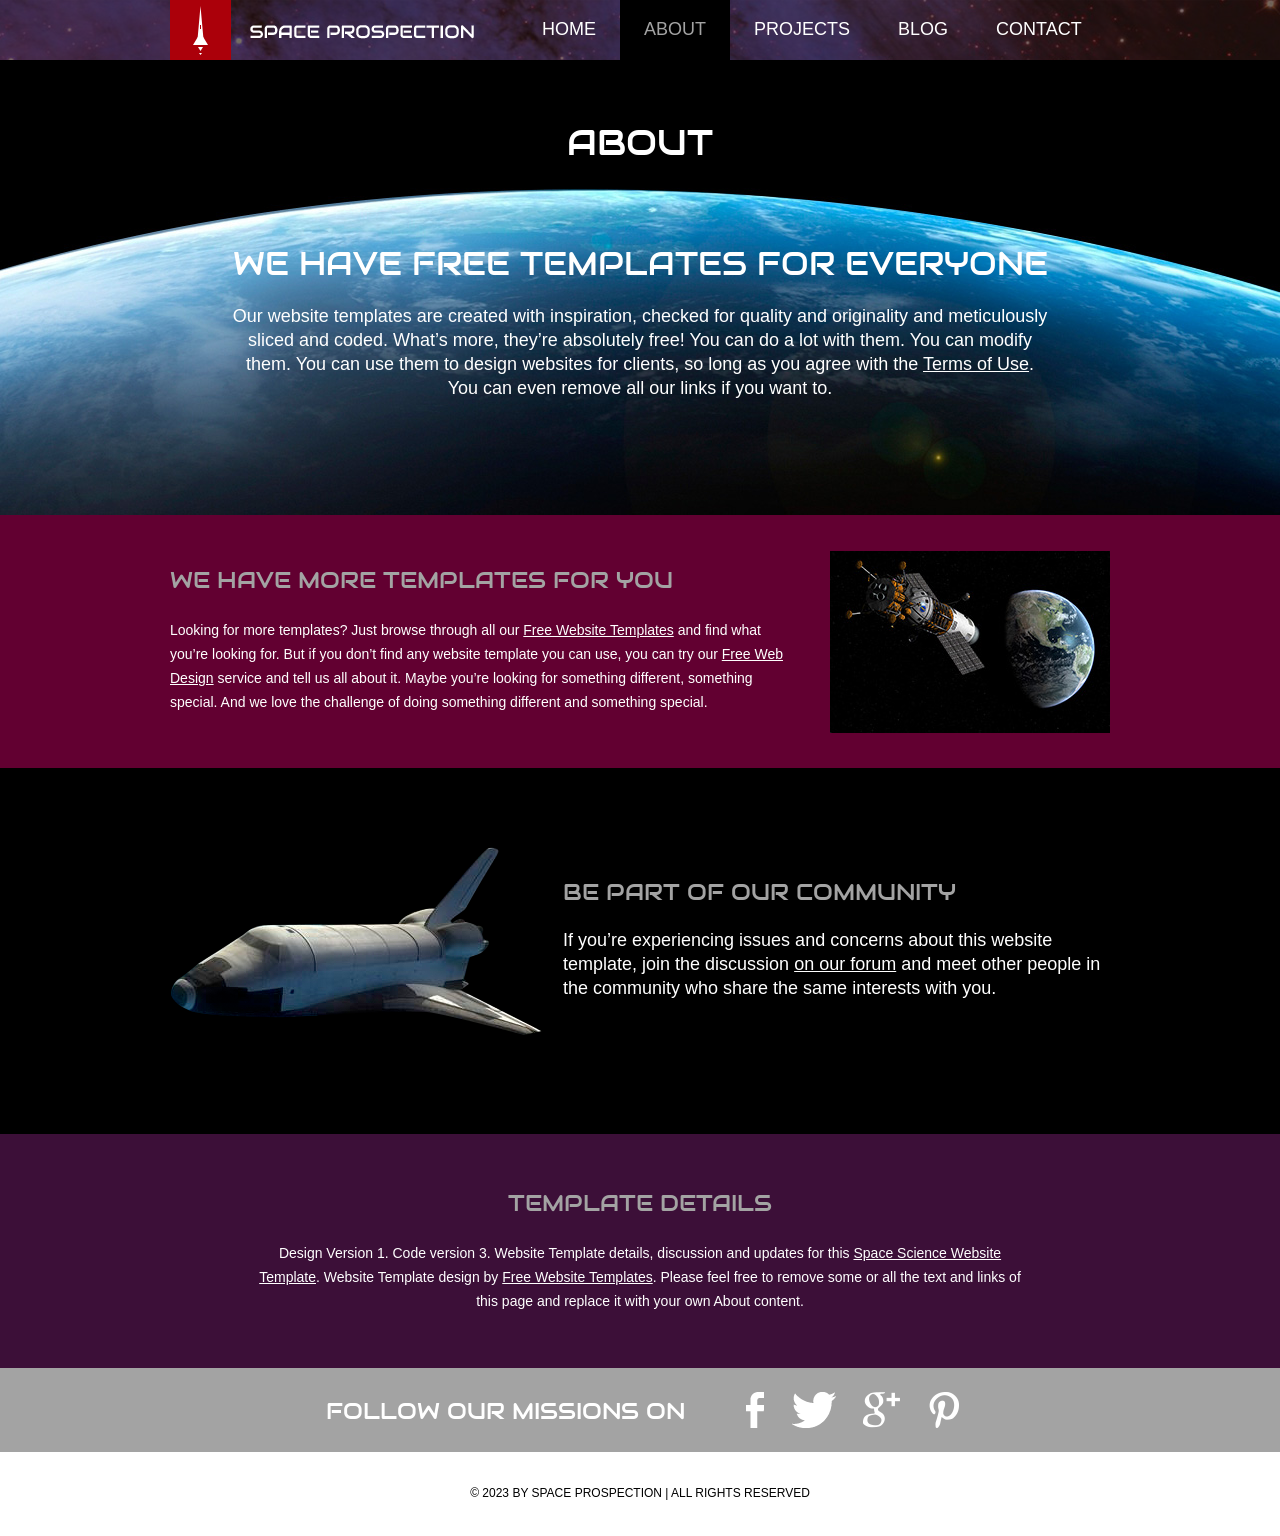
<file: about.html>
<!doctype html>
<!-- Website template by freewebsitetemplates.com -->
<html>
<head>
	<meta charset="UTF-8">
	<meta name="viewport" content="width=device-width, initial-scale=1.0">
	<title>about - Space Science Website Template</title>
	<link rel="stylesheet" href="css/style.css" type="text/css">
	<link rel="stylesheet" type="text/css" href="css/mobile.css">
	<script src="js/mobile.js" type="text/javascript"></script>
</head>
<body>
	<div id="page">
		<div id="header">
			<div>
				<a href="index.html" class="logo"><img src="images/logo.png" alt=""></a>
				<ul id="navigation">
					<li>
						<a href="index.html">Home</a>
					</li>
					<li class="selected">
						<a href="about.html">About</a>
					</li>
					<li class="menu">
						<a href="projects.html">Projects</a>
						<ul class="primary">
							<li>
								<a href="proj1.html">proj 1</a>
							</li>
						</ul>
					</li>
					<li class="menu">
						<a href="blog.html">Blog</a>
						<ul class="secondary">
							<li>
								<a href="singlepost.html">Single post</a>
							</li>
						</ul>
					</li>
					<li>
						<a href="contact.html">Contact</a>
					</li>
				</ul>
			</div>
		</div>
		<div id="body" class="about">
			<div class="header">
				<div>
					<h1>About</h1>
					<h2>We Have Free Templates for Everyone</h2>
					<p>Our website templates are created with inspiration, checked for quality and originality and meticulously sliced and coded. What’s more, they’re absolutely free! You can do a lot with them. You can modify them. You can use them to design websites for clients, so long as you agree with the <a href="https://freewebsitetemplates.com/about/terms/">Terms of Use</a>. You can even remove all our links if you want to.</p>
				</div>
			</div>
			<div class="body">
				<div>
					<img src="images/earth-satellite.jpg" alt="">
					<h2>We Have More Templates for You</h2>
					<p>Looking for more templates? Just browse through all our <a href="https://freewebsitetemplates.com/">Free Website Templates</a> and find what you’re looking for. But if you don’t find any website template you can use, you can try our <a href="https://freewebsitetemplates.com/freewebdesign/">Free Web Design</a> service and tell us all about it. Maybe you’re looking for something different, something special. And we love the challenge of doing something different and something special.</p>
				</div>
			</div>
			<div class="footer">
				<div>
					<img src="images/space-shuttle.png" alt="">
					<h2>Be Part of Our Community</h2>
					<p>If you’re experiencing issues and concerns about this website template, join the discussion <a href="https://freewebsitetemplates.com/forums/">on our forum</a> and meet other people in the community who share the same interests with you.</p>
				</div>
			</div>
			<div class="section">
				<div>
					<h2>Template Details</h2>
					<p>Design Version 1. Code version 3. Website Template details, discussion and updates for this <a href="https://freewebsitetemplates.com/discuss/spacescience/"> Space Science Website Template</a>. Website Template design by <a href="https://freewebsitetemplates.com/">Free Website Templates</a>. Please feel free to remove some or all the text and links of this page and replace it with your own About content.</p>
				</div>
			</div>
		</div>
		<div id="footer">
			<div class="connect">
				<div>
					<h1>FOLLOW OUR  MISSIONS ON</h1>
					<div>
						<a href="http://freewebsitetemplates.com/go/facebook/" class="facebook">facebook</a>
						<a href="http://freewebsitetemplates.com/go/twitter/" class="twitter">twitter</a>
						<a href="http://freewebsitetemplates.com/go/googleplus/" class="googleplus">googleplus</a>
						<a href="http://freewebsitetemplates.com/go/pinterest/" class="pinterest">pinterest</a>
					</div>
				</div>
			</div>
			<div class="footnote">
				<div>
					<p>&copy; 2023 BY SPACE PROSPECTION | ALL RIGHTS RESERVED</p>
				</div>
			</div>
		</div>
	</div>
</body>
</html>
</file>
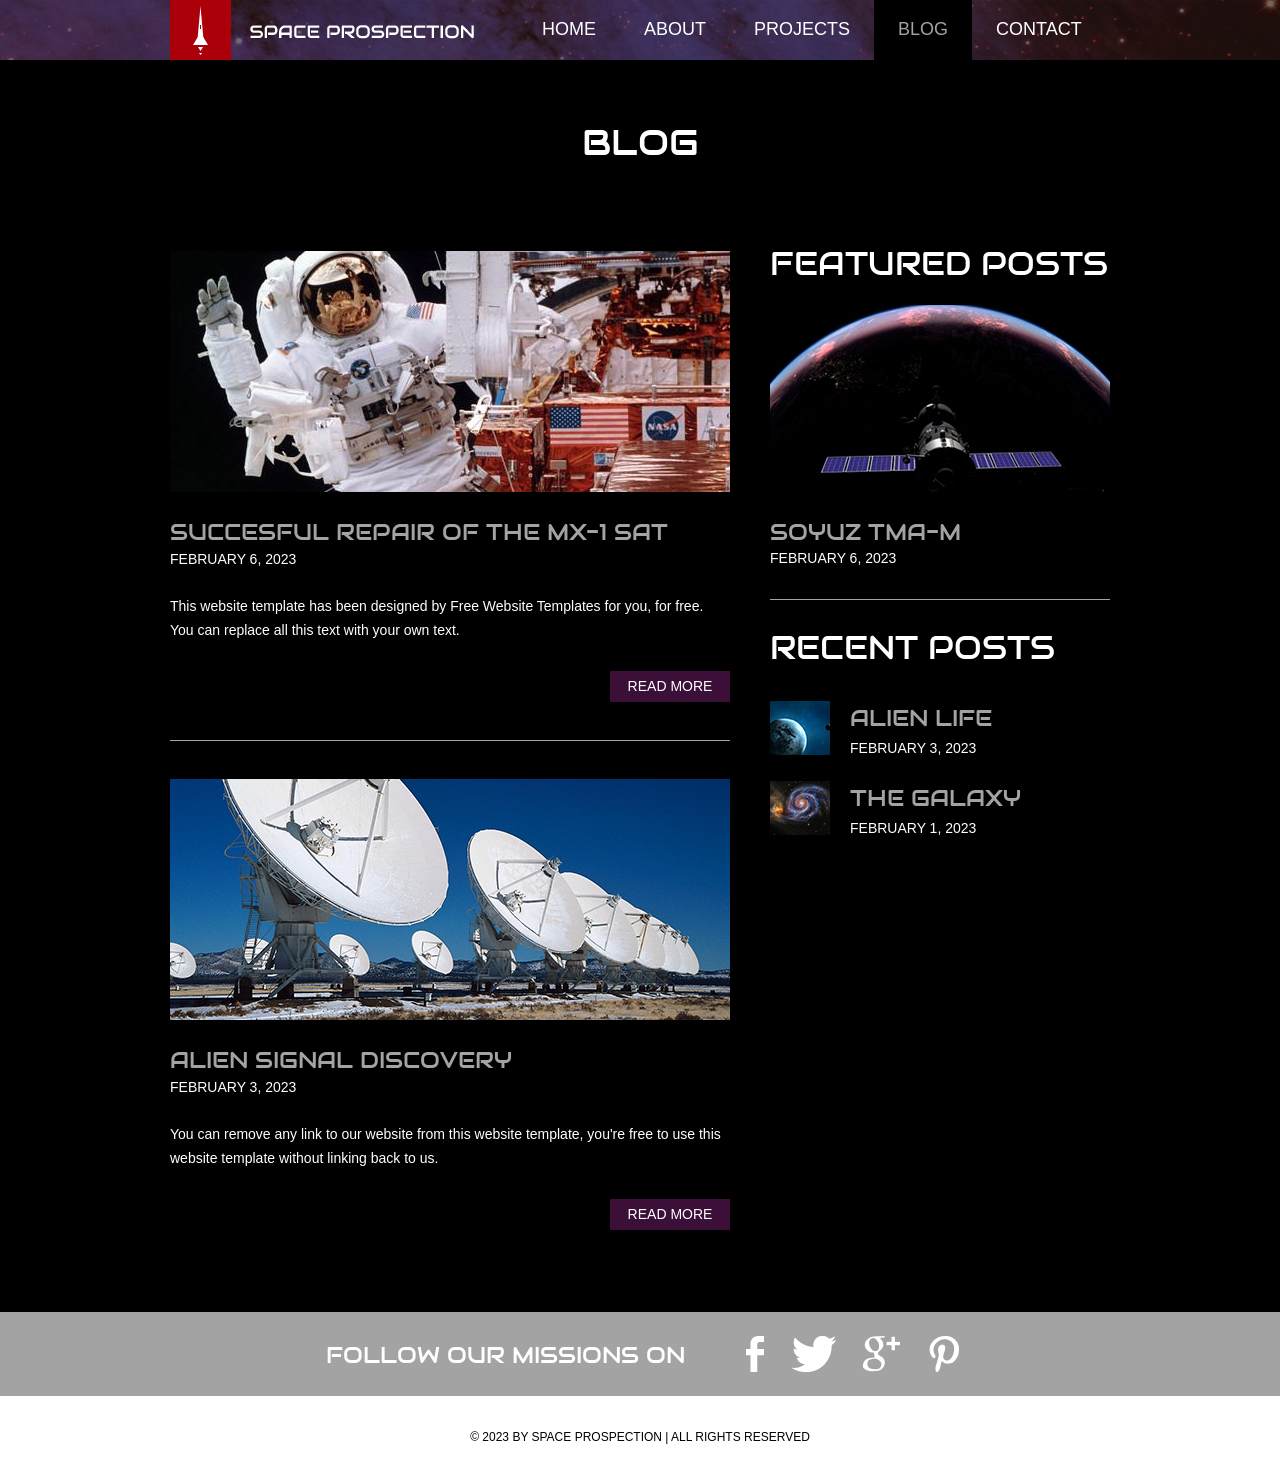
<file: blog.html>
<!doctype html>
<!-- Website template by freewebsitetemplates.com -->
<html>
<head>
	<meta charset="UTF-8">
	<meta name="viewport" content="width=device-width, initial-scale=1.0">
	<title>blog - Space Science Website Template</title>
	<link rel="stylesheet" href="css/style.css" type="text/css">
	<link rel="stylesheet" type="text/css" href="css/mobile.css">
	<script src="js/mobile.js" type="text/javascript"></script>
</head>
<body>
	<div id="page">
		<div id="header">
			<div>
				<a href="index.html" class="logo"><img src="images/logo.png" alt=""></a>
				<ul id="navigation">
					<li>
						<a href="index.html">Home</a>
					</li>
					<li>
						<a href="about.html">About</a>
					</li>
					<li class="menu">
						<a href="projects.html">Projects</a>
						<ul class="primary">
							<li>
								<a href="proj1.html">proj 1</a>
							</li>
						</ul>
					</li>
					<li class="menu selected">
						<a href="blog.html">Blog</a>
						<ul class="secondary">
							<li>
								<a href="singlepost.html">Single post</a>
							</li>
						</ul>
					</li>
					<li>
						<a href="contact.html">Contact</a>
					</li>
				</ul>
			</div>
		</div>
		<div id="body">
			<div class="header">
				<div>
					<h1>Blog</h1>
					<div class="article">
						<ul>
							<li>
								<a href="singlepost.html"><img src="images/astronaut.jpg" alt=""></a>
								<h1>SUCCESFUL REPAIR OF THE MX-1 SAT</h1>
								<span>FEBRUARY 6, 2023</span>
								<p>This website template has been designed by Free Website Templates for you, for free. You can replace all this text with your own text.</p>
								<a href="singlepost.html" class="more">Read More</a>
							</li>
							<li>
								<a href="singlepost.html"><img src="images/satellite-dish.jpg" alt=""></a>
								<h1>ALIEN SIGNAL DISCOVERY</h1>
								<span>FEBRUARY 3, 2023</span>
								<p>You can remove any link to our website from this website template, you're free to use this website template without linking back to us.</p>
								<a href="singlepost.html" class="more">Read More</a>
							</li>
						</ul>
					</div>
					<div class="sidebar">
						<ul>
							<li>
								<h1>FEATURED POSTS</h1>
								<a href="singlepost.html"><img src="images/moon-satellite.jpg" alt=""></a>
								<h2>SOYUZ TMA-M</h2>
								<span>FEBRUARY 6, 2023</span>
							</li>
							<li>
								<h1>RECENT POSTS</h1>
								<ul>
									<li>
										<a href="singlepost.html"><img src="images/alien-life.jpg" alt=""></a>
										<h2>ALIEN LIFE</h2>
										<span>FEBRUARY 3, 2023</span>
									</li>
									<li>
										<a href="singlepost.html"><img src="images/galaxy.jpg" alt=""></a>
										<h2>THE GALAXY</h2>
										<span>FEBRUARY 1, 2023</span>
									</li>
								</ul>
							</li>
						</ul>
					</div>
				</div>
			</div>
		</div>
		<div id="footer">
			<div class="connect">
				<div>
					<h1>FOLLOW OUR  MISSIONS ON</h1>
					<div>
						<a href="http://freewebsitetemplates.com/go/facebook/" class="facebook">facebook</a>
						<a href="http://freewebsitetemplates.com/go/twitter/" class="twitter">twitter</a>
						<a href="http://freewebsitetemplates.com/go/googleplus/" class="googleplus">googleplus</a>
						<a href="http://pinterest.com/fwtemplates/" class="pinterest">pinterest</a>
					</div>
				</div>
			</div>
			<div class="footnote">
				<div>
					<p>&copy; 2023 BY SPACE PROSPECTION | ALL RIGHTS RESERVED</p>
				</div>
			</div>
		</div>
	</div>
</body>
</html>
</file>
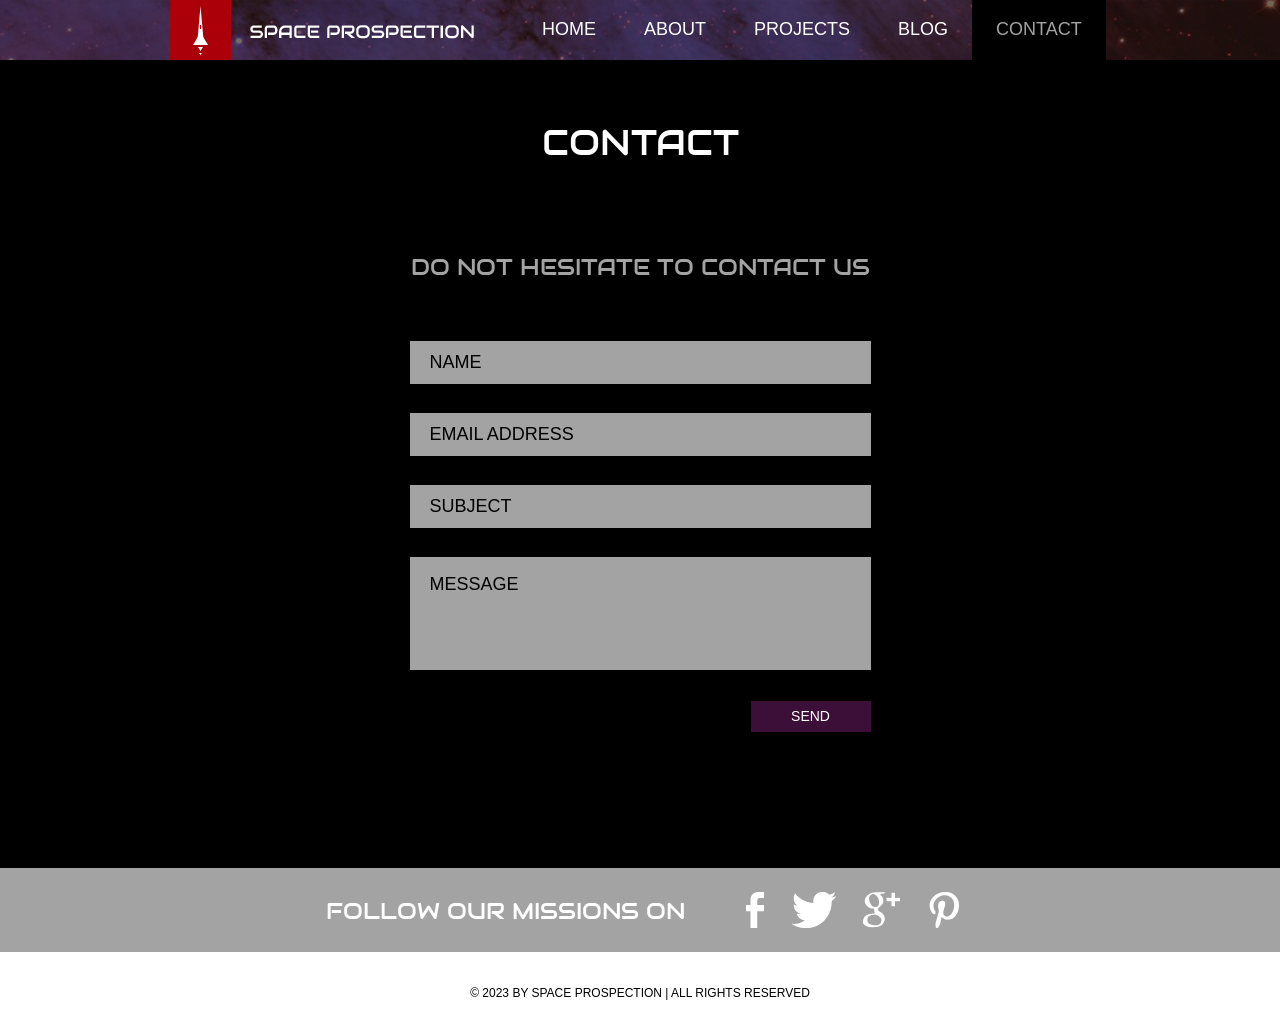
<file: contact.html>
<!doctype html>
<!-- Website template by freewebsitetemplates.com -->
<html>
<head>
	<meta charset="UTF-8">
	<meta name="viewport" content="width=device-width, initial-scale=1.0">
	<title>contact - Space Science Website Template</title>
	<link rel="stylesheet" href="css/style.css" type="text/css">
	<link rel="stylesheet" type="text/css" href="css/mobile.css">
	<script src="js/mobile.js" type="text/javascript"></script>
</head>
<body>
	<div id="page">
		<div id="header">
			<div>
				<a href="index.html" class="logo"><img src="images/logo.png" alt=""></a>
				<ul id="navigation">
					<li>
						<a href="index.html">Home</a>
					</li>
					<li>
						<a href="about.html">About</a>
					</li>
					<li class="menu">
						<a href="projects.html">Projects</a>
						<ul class="primary">
							<li>
								<a href="proj1.html">proj 1</a>
							</li>
						</ul>
					</li>
					<li class="menu">
						<a href="blog.html">Blog</a>
						<ul class="secondary">
							<li>
								<a href="singlepost.html">Single post</a>
							</li>
						</ul>
					</li>
					<li class="selected">
						<a href="contact.html">Contact</a>
					</li>
				</ul>
			</div>
		</div>
		<div id="body">
			<div class="header">
				<div class="contact">
					<h1>Contact</h1>
					<h2>DO NOT HESITATE TO CONTACT US</h2>
					<form action="index.html">
						<input type="text" name="Name" value="Name" onblur="this.value=!this.value?'Name':this.value;" onfocus="this.select()" onclick="this.value='';">
						<input type="text" name="Email Address" value="Email Address" onblur="this.value=!this.value?'Email Address':this.value;" onfocus="this.select()" onclick="this.value='';">
						<input type="text" name="Subject" value="Subject" onblur="this.value=!this.value?'Subject':this.value;" onfocus="this.select()" onclick="this.value='';">
						<textarea name="message" cols="50" rows="7">Message</textarea>
						<input type="submit" value="Send" id="submit">
					</form>
				</div>
			</div>
		</div>
		<div id="footer">
			<div class="connect">
				<div>
					<h1>FOLLOW OUR  MISSIONS ON</h1>
					<div>
						<a href="http://freewebsitetemplates.com/go/facebook/" class="facebook">facebook</a>
						<a href="http://freewebsitetemplates.com/go/twitter/" class="twitter">twitter</a>
						<a href="http://freewebsitetemplates.com/go/googleplus/" class="googleplus">googleplus</a>
						<a href="http://pinterest.com/fwtemplates/" class="pinterest">pinterest</a>
					</div>
				</div>
			</div>
			<div class="footnote">
				<div>
					<p>&copy; 2023 BY SPACE PROSPECTION | ALL RIGHTS RESERVED</p>
				</div>
			</div>
		</div>
	</div>
</body>
</html>
</file>
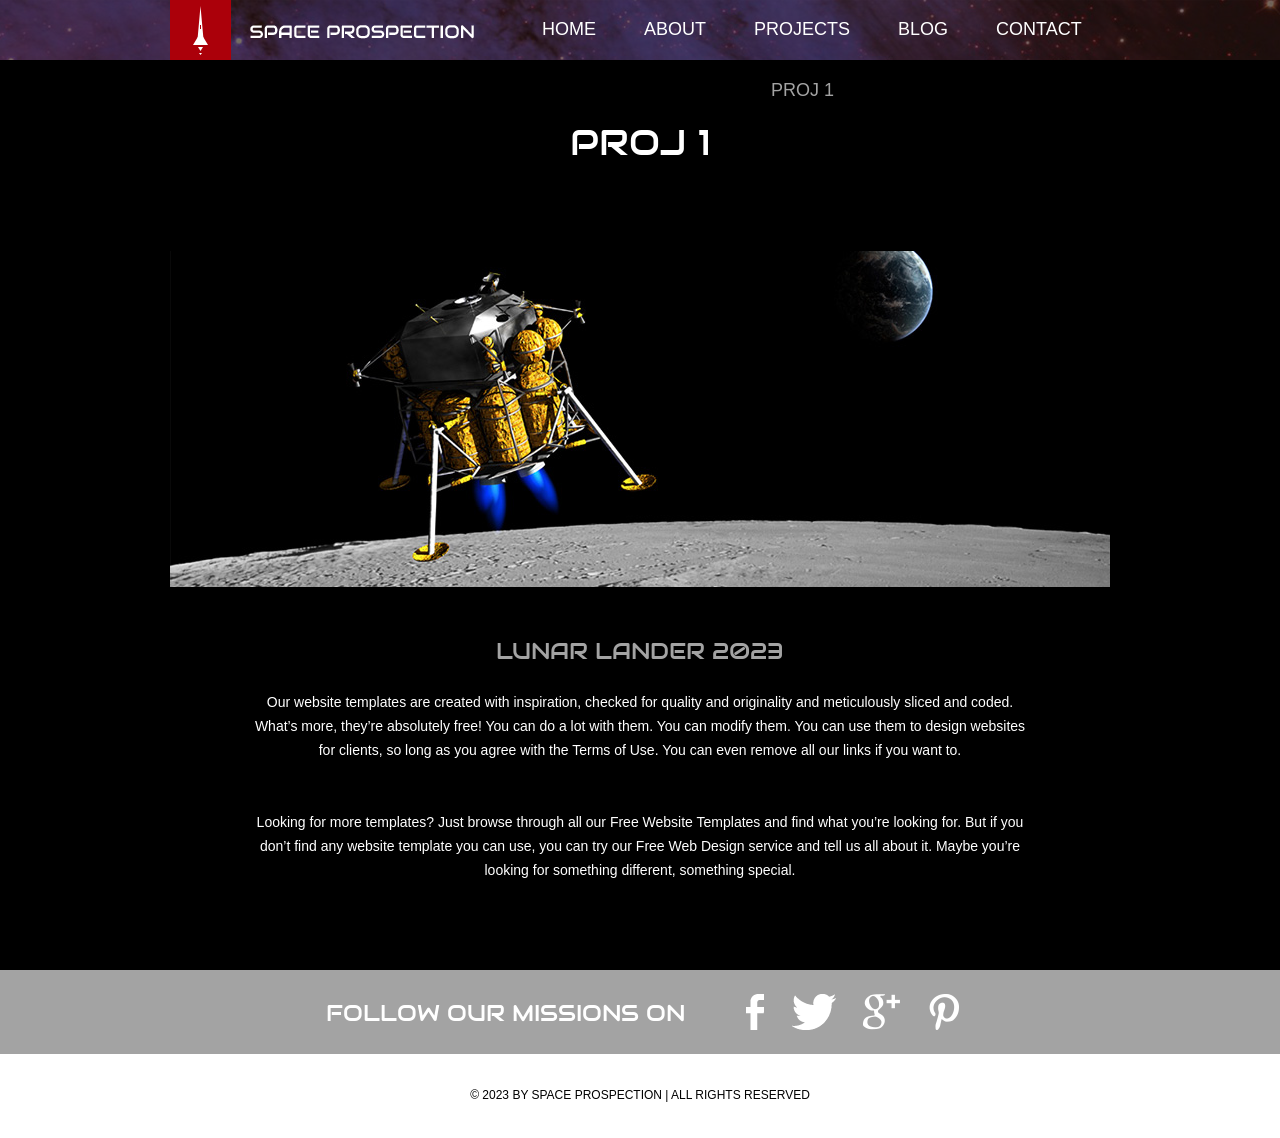
<file: proj1.html>
<!doctype html>
<!-- Website template by freewebsitetemplates.com -->
<html>
<head>
	<meta charset="UTF-8">
	<meta name="viewport" content="width=device-width, initial-scale=1.0">
	<title>proj1 - Space Science Website Template</title>
	<link rel="stylesheet" href="css/style.css" type="text/css">
	<link rel="stylesheet" type="text/css" href="css/mobile.css">
	<script src="js/mobile.js" type="text/javascript"></script>
</head>
<body>
	<div id="page">
		<div id="header">
			<div>
				<a href="index.html" class="logo"><img src="images/logo.png" alt=""></a>
				<ul id="navigation">
					<li>
						<a href="index.html">Home</a>
					</li>
					<li>
						<a href="about.html">About</a>
					</li>
					<li class="menu">
						<a href="projects.html">Projects</a>
						<ul class="primary selected">
							<li>
								<a href="proj1.html">proj 1</a>
							</li>
						</ul>
					</li>
					<li class="menu">
						<a href="blog.html">Blog</a>
						<ul class="secondary">
							<li>
								<a href="singlepost.html">Single post</a>
							</li>
						</ul>
					</li>
					<li>
						<a href="contact.html">Contact</a>
					</li>
				</ul>
			</div>
		</div>
		<div id="body">
			<div class="header">
				<div>
					<h1>Proj 1</h1>
					<img src="images/moon-landing.jpg" alt="">
					<h2>LUNAR LANDER 2023</h2>
					<p>Our website templates are created with inspiration, checked for quality and originality and meticulously sliced and coded. What’s more, they’re absolutely free! You can do a lot with them. You can modify them. You can use them to design websites for clients, so long as you agree with the Terms of Use. You can even remove all our links if you want to.</p>
					<p>Looking for more templates? Just browse through all our Free Website Templates and find what you’re looking for. But if you don’t find any website template you can use, you can try our Free Web Design service and tell us all about it. Maybe you’re looking for something different, something special.</p>
				</div>
			</div>
		</div>
		<div id="footer">
			<div class="connect">
				<div>
					<h1>FOLLOW OUR  MISSIONS ON</h1>
					<div>
						<a href="http://freewebsitetemplates.com/go/facebook/" class="facebook">facebook</a>
						<a href="http://freewebsitetemplates.com/go/twitter/" class="twitter">twitter</a>
						<a href="http://freewebsitetemplates.com/go/googleplus/" class="googleplus">googleplus</a>
						<a href="http://pinterest.com/fwtemplates/" class="pinterest">pinterest</a>
					</div>
				</div>
			</div>
			<div class="footnote">
				<div>
					<p>&copy; 2023 BY SPACE PROSPECTION | ALL RIGHTS RESERVED</p>
				</div>
			</div>
		</div>
	</div>
</body>
</html>
</file>
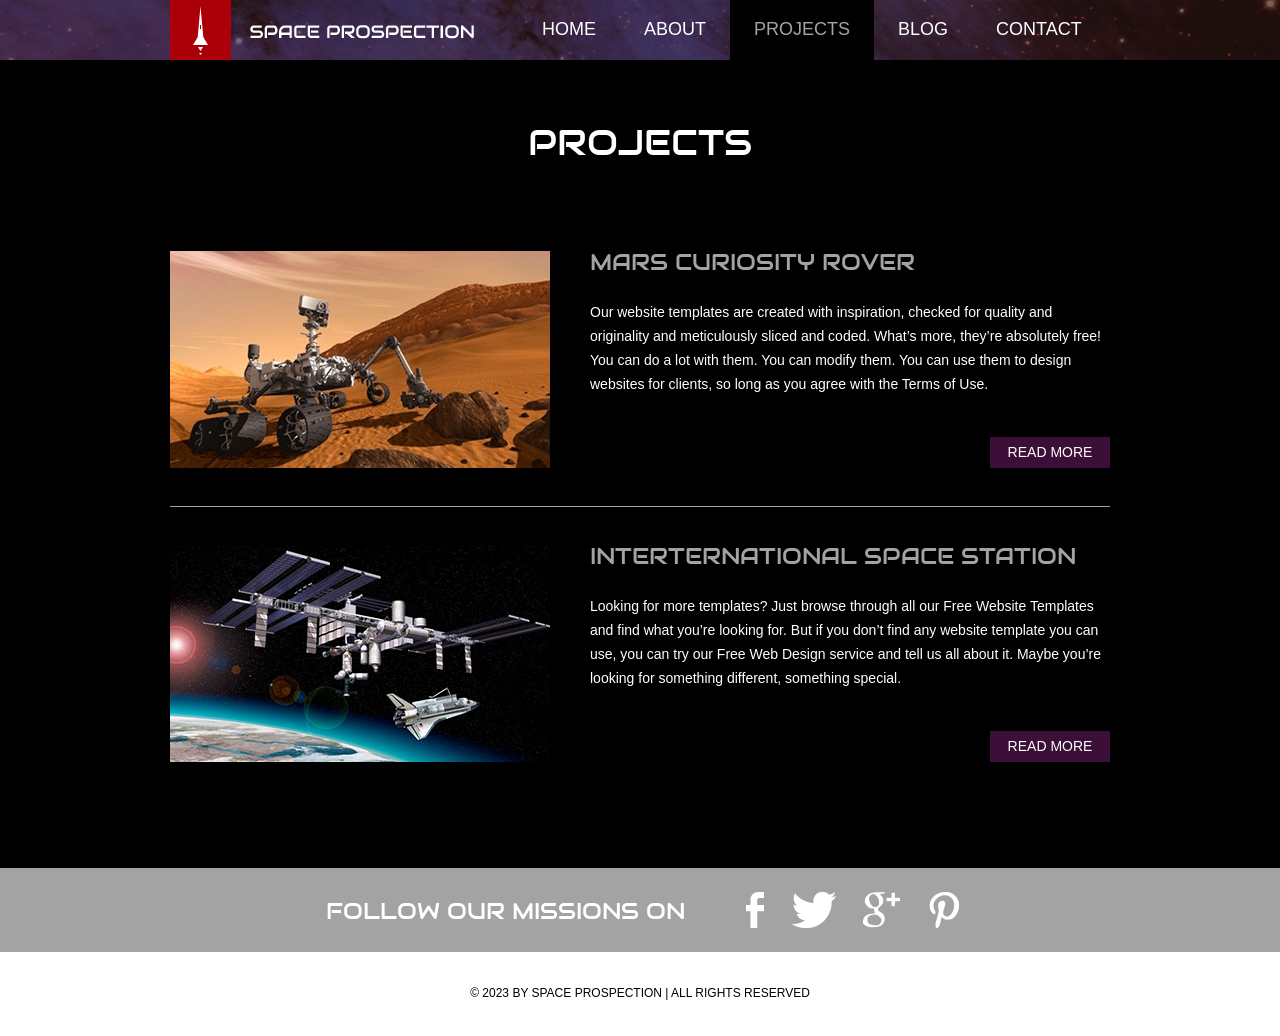
<file: projects.html>
<!doctype html>
<!-- Website template by freewebsitetemplates.com -->
<html>
<head>
	<meta charset="UTF-8">
	<meta name="viewport" content="width=device-width, initial-scale=1.0">
	<title>projects - Space Science Website Template</title>
	<link rel="stylesheet" href="css/style.css" type="text/css">
	<link rel="stylesheet" type="text/css" href="css/mobile.css">
	<script src="js/mobile.js" type="text/javascript"></script>
</head>
<body>
	<div id="page">
		<div id="header">
			<div>
				<a href="index.html" class="logo"><img src="images/logo.png" alt=""></a>
				<ul id="navigation">
					<li>
						<a href="index.html">Home</a>
					</li>
					<li>
						<a href="about.html">About</a>
					</li>
					<li class="menu selected">
						<a href="projects.html">Projects</a>
						<ul class="primary">
							<li>
								<a href="proj1.html">proj 1</a>
							</li>
						</ul>
					</li>
					<li class="menu">
						<a href="blog.html">Blog</a>
						<ul class="secondary">
							<li>
								<a href="singlepost.html">Single post</a>
							</li>
						</ul>
					</li>
					<li>
						<a href="contact.html">Contact</a>
					</li>
				</ul>
			</div>
		</div>
		<div id="body">
			<div class="header">
				<div>
					<h1>Projects</h1>
					<ul>
						<li>
							<a href="proj1.html"><img src="images/curious-rover.jpg" alt=""></a>
							<div>
								<h1>MARS CURIOSITY ROVER </h1>
								<p>Our website templates are created with inspiration, checked for quality and originality and meticulously sliced and coded. What’s more, they’re absolutely free! You can do a lot with them. You can modify them. You can use them to design websites for clients, so long as you agree with the Terms of Use.</p>
								<a href="proj1.html" class="more">Read More</a>
							</div>
						</li>
						<li>
							<a href="proj1.html"><img src="images/space-station.jpg" alt=""></a>
							<div>
								<h1>INTERTERNATIONAL SPACE STATION</h1>
								<p>Looking for more templates? Just browse through all our Free Website Templates and find what you’re looking for. But if you don’t find any website template you can use, you can try our Free Web Design service and tell us all about it. Maybe you’re looking for something different, something special.</p>
								<a href="proj1.html" class="more">Read More</a>
							</div>
						</li>
					</ul>
				</div>
			</div>
		</div>
		<div id="footer">
			<div class="connect">
				<div>
					<h1>FOLLOW OUR  MISSIONS ON</h1>
					<div>
						<a href="http://freewebsitetemplates.com/go/facebook/" class="facebook">facebook</a>
						<a href="http://freewebsitetemplates.com/go/twitter/" class="twitter">twitter</a>
						<a href="http://freewebsitetemplates.com/go/googleplus/" class="googleplus">googleplus</a>
						<a href="http://pinterest.com/fwtemplates/" class="pinterest">pinterest</a>
					</div>
				</div>
			</div>
			<div class="footnote">
				<div>
					<p>&copy; 2023 BY SPACE PROSPECTION | ALL RIGHTS RESERVED</p>
				</div>
			</div>
		</div>
	</div>
</body>
</html>
</file>
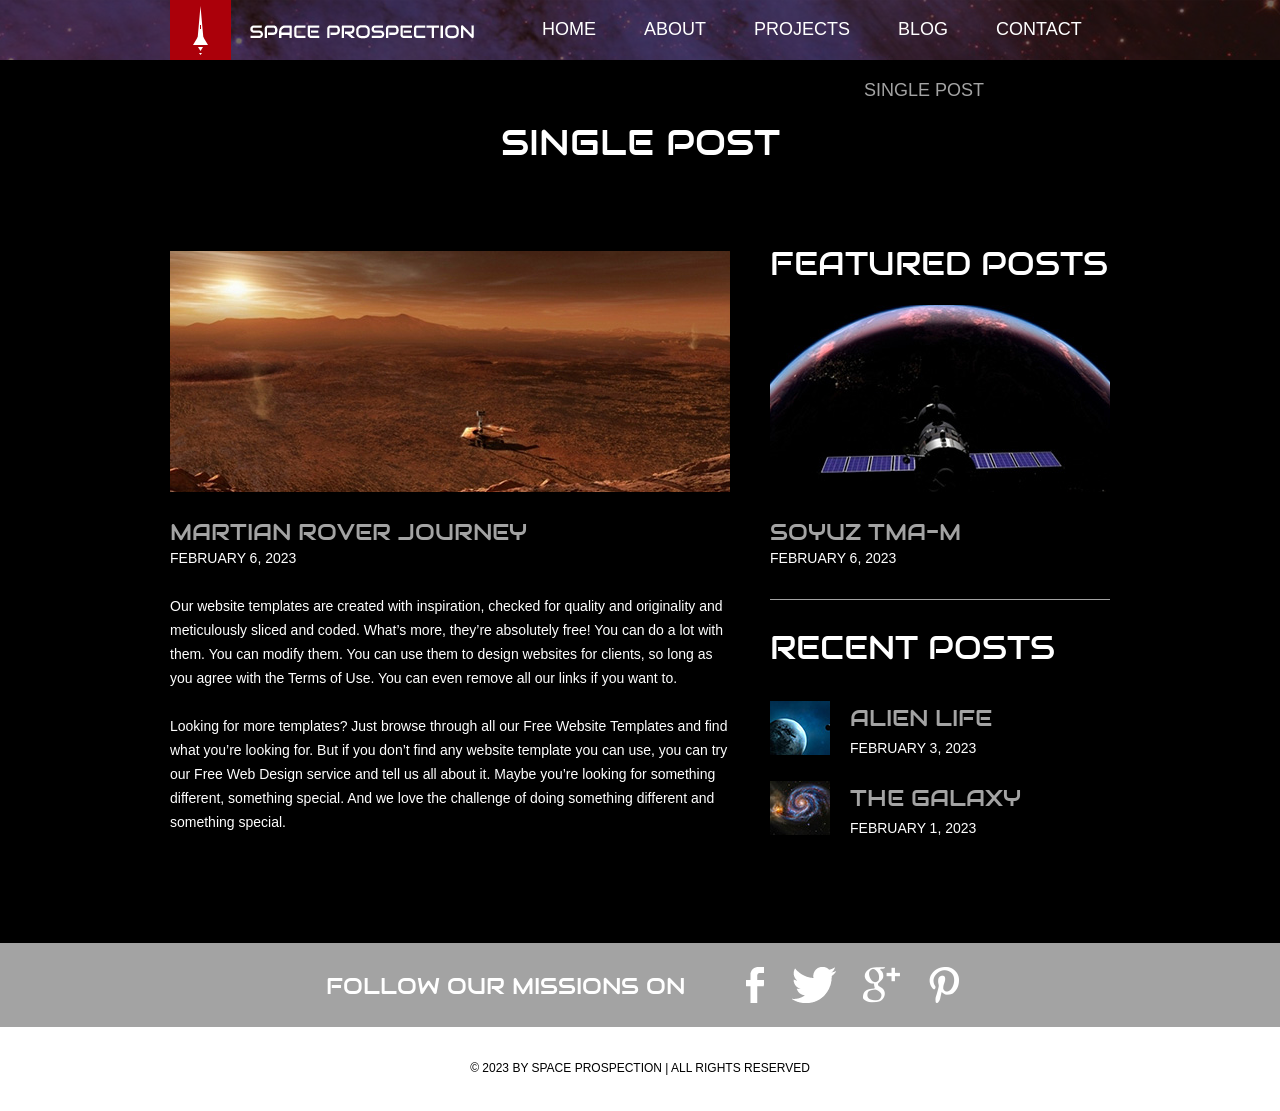
<file: singlepost.html>
<!doctype html>
<!-- Website template by freewebsitetemplates.com -->
<html>
<head>
	<meta charset="UTF-8">
	<meta name="viewport" content="width=device-width, initial-scale=1.0">
	<title>singlepost - Space Science Website Template</title>
	<link rel="stylesheet" href="css/style.css" type="text/css">
	<link rel="stylesheet" type="text/css" href="css/mobile.css">
	<script src="js/mobile.js" type="text/javascript"></script>
</head>
<body>
	<div id="page">
		<div id="header">
			<div>
				<a href="index.html" class="logo"><img src="images/logo.png" alt=""></a>
				<ul id="navigation">
					<li>
						<a href="index.html">Home</a>
					</li>
					<li>
						<a href="about.html">About</a>
					</li>
					<li class="menu">
						<a href="projects.html">Projects</a>
						<ul class="primary">
							<li>
								<a href="proj1.html">proj 1</a>
							</li>
						</ul>
					</li>
					<li class="menu">
						<a href="blog.html">Blog</a>
						<ul class="secondary selected">
							<li>
								<a href="singlepost.html">Single post</a>
							</li>
						</ul>
					</li>
					<li>
						<a href="contact.html">Contact</a>
					</li>
				</ul>
			</div>
		</div>
		<div id="body">
			<div class="header">
				<div>
					<h1>Single Post</h1>
					<div class="article">
						<img src="images/martianrover-journey.jpg" alt="">
						<h1>MARTIAN ROVER JOURNEY</h1>
						<span>FEBRUARY 6, 2023</span>
						<p>Our website templates are created with inspiration, checked for quality and originality and meticulously sliced and coded. What’s more, they’re absolutely free! You can do a lot with them. You can modify them. You can use them to design websites for clients, so long as you agree with the Terms of Use. You can even remove all our links if you want to.</p>
						<p>Looking for more templates? Just browse through all our Free Website Templates and find what you’re looking for. But if you don’t find any website template you can use, you can try our Free Web Design service and tell us all about it. Maybe you’re looking for something different, something special. And we love the challenge of doing something different and something special.</p>
					</div>
					<div class="sidebar">
						<ul>
							<li>
								<h1>FEATURED POSTS</h1>
								<a href="blog.html"><img src="images/moon-satellite.jpg" alt=""></a>
								<h2>SOYUZ TMA-M</h2>
								<span>FEBRUARY 6, 2023</span>
							</li>
							<li>
								<h1>RECENT POSTS</h1>
								<ul>
									<li>
										<a href="blog.html"><img src="images/alien-life.jpg" alt=""></a>
										<h2>ALIEN LIFE</h2>
										<span>FEBRUARY 3, 2023</span>
									</li>
									<li>
										<a href="blog.html"><img src="images/galaxy.jpg" alt=""></a>
										<h2>THE GALAXY</h2>
										<span>FEBRUARY 1, 2023</span>
									</li>
								</ul>
							</li>
						</ul>
					</div>
				</div>
			</div>
		</div>
		<div id="footer">
			<div class="connect">
				<div>
					<h1>FOLLOW OUR  MISSIONS ON</h1>
					<div>
						<a href="http://freewebsitetemplates.com/go/facebook/" class="facebook">facebook</a>
						<a href="http://freewebsitetemplates.com/go/twitter/" class="twitter">twitter</a>
						<a href="http://freewebsitetemplates.com/go/googleplus/" class="googleplus">googleplus</a>
						<a href="http://pinterest.com/fwtemplates/" class="pinterest">pinterest</a>
					</div>
				</div>
			</div>
			<div class="footnote">
				<div>
					<p>&copy; 2023 BY SPACE PROSPECTION | ALL RIGHTS RESERVED</p>
				</div>
			</div>
		</div>
	</div>
</body>
</html>
</file>
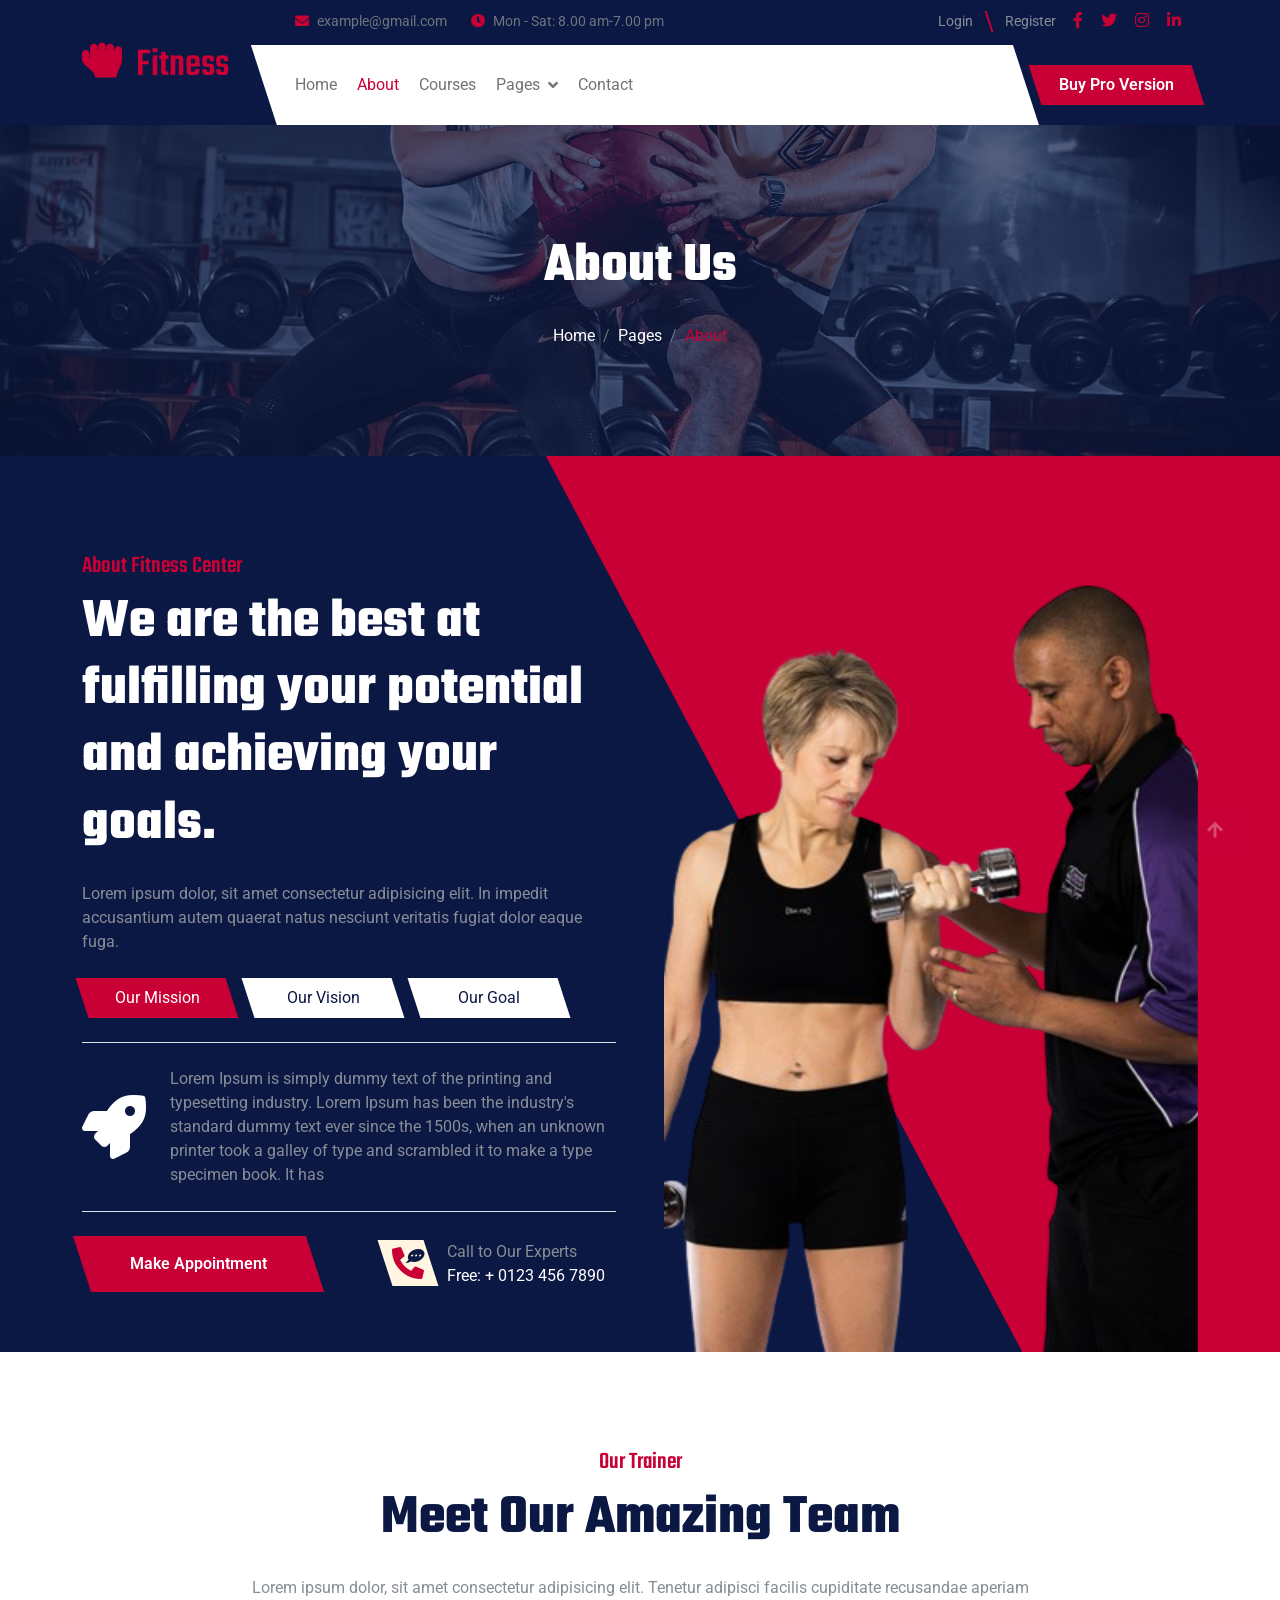
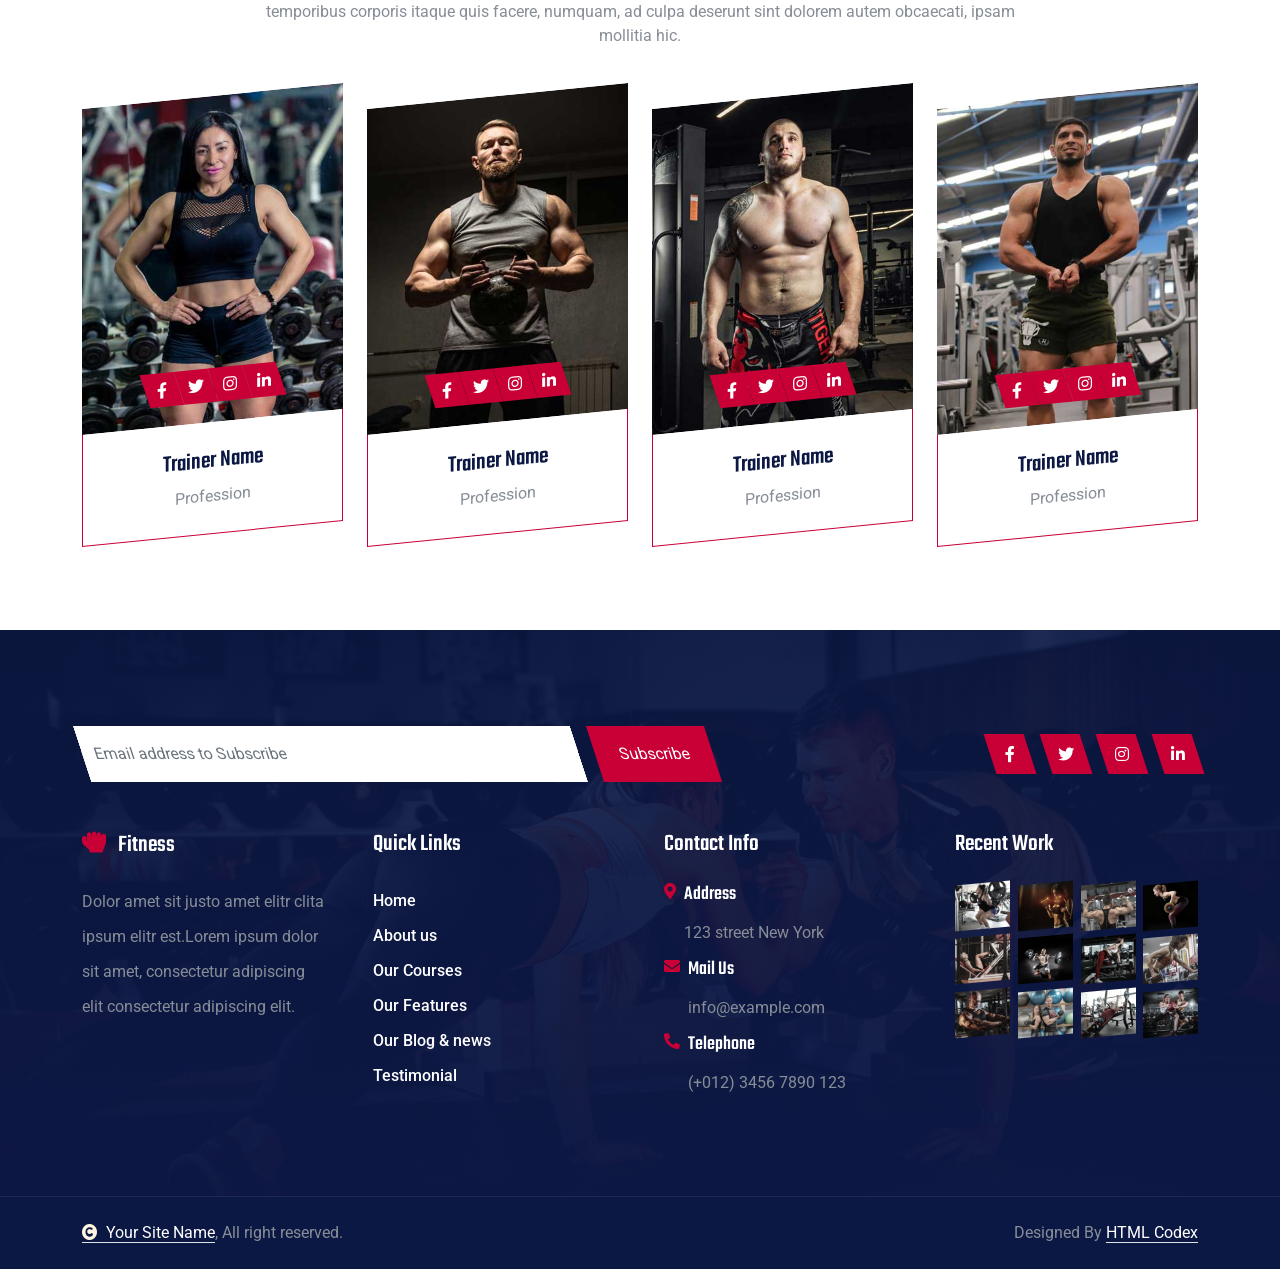
<file: dockfolder_pipeline/mysecondwebsite/about.html>
<!DOCTYPE html>
<html lang="en">

    <head>
        <meta charset="utf-8">
        <title>Fitness - Fitness Website Template</title>
        <meta content="width=device-width, initial-scale=1.0" name="viewport">
        <meta content="" name="keywords">
        <meta content="" name="description">

        <!-- Google Web Fonts -->
        <link rel="preconnect" href="https://fonts.googleapis.com">
        <link rel="preconnect" href="https://fonts.gstatic.com" crossorigin>
        <link href="https://fonts.googleapis.com/css2?family=Roboto:ital,wght@0,100;0,300;0,400;0,500;0,700;0,900;1,100;1,300;1,400;1,500;1,700;1,900&family=Teko:wght@300..700&display=swap" rel="stylesheet">

        <!-- Icon Font Stylesheet -->
        <link rel="stylesheet" href="https://use.fontawesome.com/releases/v5.15.4/css/all.css"/>
        <link href="https://cdn.jsdelivr.net/npm/bootstrap-icons@1.4.1/font/bootstrap-icons.css" rel="stylesheet">

        <!-- Libraries Stylesheet -->
        <link rel="stylesheet" href="lib/animate/animate.min.css"/>
        <link href="lib/owlcarousel/assets/owl.carousel.min.css" rel="stylesheet">


        <!-- Customized Bootstrap Stylesheet -->
        <link href="css/bootstrap.min.css" rel="stylesheet">

        <!-- Template Stylesheet -->
        <link href="css/style.css" rel="stylesheet">
    </head>

    <body>

        <!-- Spinner Start -->
        <div id="spinner" class="show bg-white position-fixed translate-middle w-100 vh-100 top-50 start-50 d-flex align-items-center justify-content-center">
            <div class="spinner-border text-primary" style="width: 3rem; height: 3rem;" role="status">
                <span class="sr-only">Loading...</span>
            </div>
        </div>
        <!-- Spinner End -->

        <!-- Navbar & Hero Start -->
        <div class="container-fluid header-top">
            <div class="nav-shaps-2"></div>
            <div class="container d-flex align-items-center">
                <div class="d-flex align-items-center h-100">
                    <a href="#" class="navbar-brand" style="height: 125px;">
                        <h1 class="text-primary mb-0"><i class="fas fa-hand-rock me-2"></i> Fitness</h1>
                        <!-- <img src="img/logo.png" alt="Logo"> -->
                    </a>
                </div>
                <div class="w-100 h-100">
                    <div class="topbar px-0 py-2 d-none d-lg-block" style="height: 45px;">
                        <div class="row gx-0 align-items-center">
                            <div class="col-lg-8 text-center text-lg-center mb-lg-0">
                                <div class="d-flex flex-wrap">
                                    <div class="pe-4">
                                        <a href="mailto:example@gmail.com" class="text-muted small"><i class="fas fa-envelope text-primary me-2"></i>example@gmail.com</a>
                                    </div>
                                    <div class="pe-0">
                                        <a href="mailto:example@gmail.com" class="text-muted small"><i class="fa fa-clock text-primary me-2"></i>Mon - Sat: 8.00 am-7.00 pm</a>
                                    </div>
                                </div>
                            </div>
                            <div class="col-lg-4 text-center text-lg-end">
                                <div class="d-flex justify-content-end">
                                    <div class="d-flex align-items-center small">
                                        <a href="#" class="login-btn text-body me-3 pe-3"> <span>Login</span></a>
                                        <a href="#" class="text-body me-3"> Register</a>
                                    </div>
                                    <div class="d-flex pe-3">
                                        <a class="btn p-0 text-primary me-3" href="#"><i class="fab fa-facebook-f"></i></a>
                                        <a class="btn p-0 text-primary me-3" href="#"><i class="fab fa-twitter"></i></a>
                                        <a class="btn p-0 text-primary me-3" href="#"><i class="fab fa-instagram"></i></a>
                                        <a class="btn p-0 text-primary me-0" href="#"><i class="fab fa-linkedin-in"></i></a>
                                    </div>
                                </div>
                            </div>
                        </div>
                    </div>
                    <div class="nav-bar px-0 py-lg-0" style="height: 80px;">
                        <nav class="navbar navbar-expand-lg navbar-light d-flex justify-content-lg-end">
                            <a href="#" class="navbar-brand-2">
                                <h1 class="text-primary mb-0"><i class="fas fa-hand-rock me-2"></i> Fitness</h1>
                                <!-- <img src="img/logo.png" alt="Logo"> -->
                            </a> 
                            <button class="navbar-toggler" type="button" data-bs-toggle="collapse" data-bs-target="#navbarCollapse">
                                <span class="fa fa-bars"></span>
                            </button>
                            <div class="collapse navbar-collapse" id="navbarCollapse">
                                <div class="navbar-nav mx-0 mx-lg-auto">
                                    <a href="index.html" class="nav-item nav-link">Home</a>
                                    <a href="about.html" class="nav-item nav-link active">About</a>
                                    <a href="course.html" class="nav-item nav-link">Courses</a>
                                    <div class="nav-item dropdown">
                                        <a href="#" class="nav-link" data-bs-toggle="dropdown">
                                            <span class="dropdown-toggle">Pages</span>
                                        </a>
                                        <div class="dropdown-menu">
                                            <a href="team.html" class="dropdown-item">Our team</a>
                                            <a href="testimonial.html" class="dropdown-item">Testimonial</a>
                                            <a href="404.html" class="dropdown-item">404 Page</a>
                                        </div>
                                    </div>
                                    <a href="contact.html" class="nav-item nav-link">Contact</a>
                                    <div class="nav-btn ps-3">
                                        <a href="https://htmlcodex.com/downloading/?item=3502" class="btn btn-primary py-2 px-4 ms-0 ms-lg-3"> <span>Buy Pro Version</span></a>
                                    </div>
                                    <div class="nav-shaps-1"></div>
                                </div>
                            </div>
                        </nav>
                    </div>
                </div>
            </div>
        </div>
        <!-- Navbar & Hero End -->

        <!-- Header Start -->
        <div class="container-fluid bg-breadcrumb">
            <div class="container text-center py-5" style="max-width: 900px;">
                <h4 class="text-white display-4 mb-4 wow fadeInDown" data-wow-delay="0.1s">About Us</h4>
                <ol class="breadcrumb d-flex justify-content-center mb-0 wow fadeInDown" data-wow-delay="0.3s">
                    <li class="breadcrumb-item"><a href="index.html">Home</a></li>
                    <li class="breadcrumb-item"><a href="#">Pages</a></li>
                    <li class="breadcrumb-item active text-primary">About</li>
                </ol>    
            </div>
        </div>
        <!-- Header End -->

        <!-- About Start -->
        <div class="container-fluid about pt-5">
            <div class="container pt-5">
                <div class="row g-5">
                    <div class="col-xl-6 wow fadeInLeft" data-wow-delay="0.2s">
                        <div class="about-content h-100">
                            <h4 class="text-primary">About Fitness Center</h4>
                            <h1 class="display-4 text-white mb-4">We are the best at fulfilling your potential and achieving your goals.</h1>
                            <p class="mb-4">Lorem ipsum dolor, sit amet consectetur adipisicing elit. In impedit accusantium autem quaerat natus nesciunt veritatis fugiat dolor eaque fuga.</p>
                            <div class="tab-class pb-4">
                                <ul class="nav d-flex mb-2">
                                    <li class="nav-item mb-3">
                                        <a class="d-flex py-2 active" data-bs-toggle="pill" href="#tab-1">
                                            <span style="width: 150px;">Our Mission</span>
                                        </a>
                                    </li>
                                    <li class="nav-item mb-3">
                                        <a class="d-flex py-2 mx-3" data-bs-toggle="pill" href="#tab-2">
                                            <span style="width: 150px;">Our Vision</span>
                                        </a>
                                    </li>
                                    <li class="nav-item mb-3">
                                        <a class="d-flex py-2" data-bs-toggle="pill" href="#tab-3">
                                            <span style="width: 150px;">Our Goal</span>
                                        </a>
                                    </li>
                                </ul>
                                <div class="tab-content">
                                    <div id="tab-1" class="tab-pane fade show p-0 active">
                                        <div class="row">
                                            <div class="col-12">
                                                <div class="d-flex align-items-center border-top border-bottom py-4">
                                                    <span class="fas fa-rocket text-white fa-4x me-4"></span>
                                                    <p class="mb-0">Lorem Ipsum is simply dummy text of the printing and typesetting industry. Lorem Ipsum has been the industry's standard dummy text ever since the 1500s, when an unknown printer took a galley of type and scrambled it to make a type specimen book. It has
                                                    </p>
                                                </div>
                                            </div>
                                        </div>
                                    </div>
                                    <div id="tab-2" class="tab-pane fade show p-0">
                                        <div class="row">
                                            <div class="col-12">
                                                <div class="d-flex align-items-center border-top border-bottom py-4">
                                                    <span class="fas fa-rocket text-white fa-4x me-4"></span>
                                                    <p class="mb-0">Lorem Ipsum is simply dummy text of the printing and typesetting industry. Lorem Ipsum has been the industry's standard dummy text ever since the 1500s, when an unknown printer took a galley of type and scrambled it to make a type specimen book. It has
                                                    </p>
                                                </div>
                                            </div>
                                        </div>
                                    </div>
                                    <div id="tab-3" class="tab-pane fade show p-0">
                                        <div class="row">
                                            <div class="col-12">
                                                <div class="d-flex align-items-center border-top border-bottom py-4">
                                                    <span class="fas fa-rocket text-white fa-4x me-4"></span>
                                                    <p class="mb-0">Lorem Ipsum is simply dummy text of the printing and typesetting industry. Lorem Ipsum has been the industry's standard dummy text ever since the 1500s, when an unknown printer took a galley of type and scrambled it to make a type specimen book. It has
                                                    </p>
                                                </div>
                                            </div>
                                        </div>
                                    </div>
                                </div>
                            </div>
                            <div class="row g-4 align-items-center">
                                <div class="col-sm-6">
                                    <a href="#" class="btn btn-primary py-3 px-5"> <span>Make Appointment</span></a>
                                </div>
                                <div class="col-sm-6">
                                    <div class="d-flex flex-shrink-0 ps-4">
                                        <a href="#" class="btn btn-light btn-lg-square position-relative wow tada" data-wow-delay=".9s">
                                            <i class="fa fa-phone-alt fa-2x"></i>
                                            <div class="position-absolute" style="top: 5px; right: 5px;">
                                                <span><i class="fa fa-comment-dots text-dark"></i></span>
                                            </div>
                                        </a>
                                        <div class="d-flex flex-column ms-3">
                                            <span>Call to Our Experts</span>
                                            <a href="tel:+ 0123 456 7890"><span class="text-white">Free: + 0123 456 7890</span></a>
                                        </div>
                                    </div>
                                </div>
                            </div>
                        </div>
                    </div>
                    <div class="col-xl-6 wow fadeInUp" data-wow-delay="0.2s">
                        <div class="about-img h-100">
                            <div class="about-img-inner d-flex h-100">
                                <img src="img/about-2.png" class="img-fluid w-100" style="object-fit: cover;" alt="">
                            </div>
                        </div>
                    </div>
                </div>
            </div>
        </div>
        <!-- About End -->
         

        <!-- Team Start -->
        <div class="container-fluid team py-5">
            <div class="container py-5">
                <div class="text-center mx-auto pb-5 wow fadeInUp" data-wow-delay="0.2s" style="max-width: 800px;">
                    <h4 class="text-primary">Our Trainer</h4>
                    <h1 class="display-4 mb-4">Meet Our Amazing Team</h1>
                    <p class="mb-0">Lorem ipsum dolor, sit amet consectetur adipisicing elit. Tenetur adipisci facilis cupiditate recusandae aperiam temporibus corporis itaque quis facere, numquam, ad culpa deserunt sint dolorem autem obcaecati, ipsam mollitia hic.
                    </p>
                </div>
                <div class="row gy-5 gy-lg-4 gx-4">
                    <div class="col-md-6 col-lg-3 wow fadeInUp" data-wow-delay="0.2s">
                        <div class="team-item">
                            <div class="team-img">
                                <img src="img/team-1.jpg" class="img-fluid w-100" alt="Image">
                                <div class="team-icon">
                                    <a href="#" class="btn btn-primary btn-sm-square"><i class="fab fa-facebook-f"></i></a>
                                    <a href="#" class="btn btn-primary btn-sm-square"><i class="fab fa-twitter"></i></a>
                                    <a href="#" class="btn btn-primary btn-sm-square"><i class="fab fa-instagram"></i></a>
                                    <a href="#" class="btn btn-primary btn-sm-square"><i class="fab fa-linkedin-in"></i></a>
                                </div>
                            </div>
                            <div class="team-content">
                                <h4>Trainer Name</h4>
                                <p class="mb-0">Profession</p>
                            </div>
                        </div>
                    </div>
                    <div class="col-md-6 col-lg-3 wow fadeInUp" data-wow-delay="0.4s">
                        <div class="team-item">
                            <div class="team-img">
                                <img src="img/team-2.jpg" class="img-fluid w-100" alt="Image">
                                <div class="team-icon">
                                    <a href="#" class="btn btn-primary btn-sm-square"><i class="fab fa-facebook-f"></i></a>
                                    <a href="#" class="btn btn-primary btn-sm-square"><i class="fab fa-twitter"></i></a>
                                    <a href="#" class="btn btn-primary btn-sm-square"><i class="fab fa-instagram"></i></a>
                                    <a href="#" class="btn btn-primary btn-sm-square"><i class="fab fa-linkedin-in"></i></a>
                                </div>
                            </div>
                            <div class="team-content">
                                <h4>Trainer Name</h4>
                                <p class="mb-0">Profession</p>
                            </div>
                        </div>
                    </div>
                    <div class="col-md-6 col-lg-3 wow fadeInUp" data-wow-delay="0.6s">
                        <div class="team-item">
                            <div class="team-img">
                                <img src="img/team-3.jpg" class="img-fluid w-100" alt="Image">
                                <div class="team-icon">
                                    <a href="#" class="btn btn-primary btn-sm-square"><i class="fab fa-facebook-f"></i></a>
                                    <a href="#" class="btn btn-primary btn-sm-square"><i class="fab fa-twitter"></i></a>
                                    <a href="#" class="btn btn-primary btn-sm-square"><i class="fab fa-instagram"></i></a>
                                    <a href="#" class="btn btn-primary btn-sm-square"><i class="fab fa-linkedin-in"></i></a>
                                </div>
                            </div>
                            <div class="team-content">
                                <h4>Trainer Name</h4>
                                <p class="mb-0">Profession</p>
                            </div>
                        </div>
                    </div>
                    <div class="col-md-6 col-lg-3 wow fadeInUp" data-wow-delay="0.8s">
                        <div class="team-item">
                            <div class="team-img">
                                <img src="img/team-4.jpg" class="img-fluid w-100" alt="Image">
                                <div class="team-icon">
                                    <a href="#" class="btn btn-primary btn-sm-square"><i class="fab fa-facebook-f"></i></a>
                                    <a href="#" class="btn btn-primary btn-sm-square"><i class="fab fa-twitter"></i></a>
                                    <a href="#" class="btn btn-primary btn-sm-square"><i class="fab fa-instagram"></i></a>
                                    <a href="#" class="btn btn-primary btn-sm-square"><i class="fab fa-linkedin-in"></i></a>
                                </div>
                            </div>
                            <div class="team-content">
                                <h4>Trainer Name</h4>
                                <p class="mb-0">Profession</p>
                            </div>
                        </div>
                    </div>
                </div>
            </div>
        </div>
        <!-- Team End -->

        <!-- Footer Start -->
        <div class="container-fluid footer py-5 wow fadeIn" data-wow-delay="0.2s">
            <div class="container py-5">
                <div class="row g-5 mb-5 align-items-center">
                    <div class="col-lg-7">
                        <div class="position-relative d-flex" style="transform: skew(18deg);">
                            <input class="form-control border-0 w-100 py-3 pe-5" type="text" placeholder="Email address to Subscribe">
                            <button type="button" class="btn-primary py-2 px-4 ms-3"> <span>Subscribe</span></button>
                        </div>
                    </div>
                    <div class="col-lg-5">
                        <div class="d-flex align-items-center justify-content-center justify-content-lg-end">
                            <a class="btn btn-primary btn-md-square me-3" href=""><i class="fab fa-facebook-f"></i></a>
                            <a class="btn btn-primary btn-md-square me-3" href=""><i class="fab fa-twitter"></i></a>
                            <a class="btn btn-primary btn-md-square me-3" href=""><i class="fab fa-instagram"></i></a>
                            <a class="btn btn-primary btn-md-square me-0" href=""><i class="fab fa-linkedin-in"></i></a>
                        </div>
                    </div>
                </div>
                <div class="row g-5">
                    <div class="col-md-6 col-lg-6 col-xl-3">
                        <div class="footer-item">
                            <h4 class="text-white mb-4"><i class="fas fa-hand-rock text-primary me-2"></i> Fitness</h4>
                            <p class="mb-0">Dolor amet sit justo amet elitr clita ipsum elitr est.Lorem ipsum dolor sit amet, consectetur adipiscing elit consectetur adipiscing elit.</p>
                        </div>
                    </div>
                    <div class="col-md-6 col-lg-6 col-xl-3">
                        <div class="footer-item">
                            <h4 class="text-white mb-4">Quick Links</h4>
                            <a href="#"> Home</a>
                            <a href="#"> About us</a>
                            <a href="#"> Our Courses</a>
                            <a href="#"> Our Features</a>
                            <a href="#"> Our Blog & news</a>
                            <a href="#"> Testimonial</a>
                        </div>
                    </div>
                    <div class="col-md-6 col-lg-6 col-xl-3">
                        <div class="footer-item">
                            <h4 class="text-white mb-4"> Contact Info</h4>
                            <div class="row g-2">
                                <div class="col-12">
                                    <div class="d-flex">
                                        <i class="fas fa-map-marker-alt text-primary me-2"></i>
                                        <div>
                                            <h5 class="text-white mb-2">Address</h5>
                                            <p class="mb-0">123 street New York</p>
                                        </div>
                                    </div>
                                </div>
                                <div class="col-12">
                                    <div class="d-flex">
                                        <i class="fas fa-envelope text-primary me-2"></i>
                                        <div>
                                            <h5 class="text-white mb-2">Mail Us</h5>
                                            <p class="mb-0">info@example.com</p>
                                        </div>
                                    </div>
                                </div>
                                <div class="col-12">
                                    <div class="d-flex">
                                        <i class="fa fa-phone-alt text-primary me-2"></i>
                                        <div>
                                            <h5 class="text-white mb-2">Telephone</h5>
                                            <p class="mb-0">(+012) 3456 7890 123</p>
                                        </div>
                                    </div>
                                </div>
                            </div>
                        </div>
                    </div>
                    <div class="col-md-6 col-lg-6 col-xl-3">
                        <div class="footer-item">
                            <h4 class="text-white mb-4">Recent Work</h4>
                            <div class="row g-2">
                                <div class="col-3">
                                    <div class="footer-item-img">
                                        <a href="#"><img src="img/work-9.jpg" class="img-fluid" alt=""></a>
                                    </div>
                                </div>
                                <div class="col-3">
                                    <div class="footer-item-img">
                                        <a href="#"><img src="img/work-10.jpg" class="img-fluid" alt=""></a>
                                    </div>
                                </div>
                                <div class="col-3">
                                    <div class="footer-item-img">
                                        <a href="#"><img src="img/work-11.jpg" class="img-fluid" alt=""></a>
                                    </div>
                                </div>
                                <div class="col-3">
                                    <div class="footer-item-img">
                                        <a href="#"><img src="img/work-12.jpg" class="img-fluid" alt=""></a>
                                    </div>
                                </div>
                                <div class="col-3">
                                    <div class="footer-item-img">
                                        <a href="#"><img src="img/work-1.jpg" class="img-fluid" alt=""></a>
                                    </div>
                                </div>
                                <div class="col-3">
                                    <div class="footer-item-img">
                                        <a href="#"><img src="img/work-2.jpg" class="img-fluid" alt=""></a>
                                    </div>
                                </div>
                                <div class="col-3">
                                    <div class="footer-item-img">
                                        <a href="#"><img src="img/work-3.jpg" class="img-fluid" alt=""></a>
                                    </div>
                                </div>
                                <div class="col-3">
                                    <div class="footer-item-img">
                                        <a href="#"><img src="img/work-4.jpg" class="img-fluid" alt=""></a>
                                    </div>
                                </div>
                                <div class="col-3">
                                    <div class="footer-item-img">
                                        <a href="#"><img src="img/work-5.jpg" class="img-fluid" alt=""></a>
                                    </div>
                                </div>
                                <div class="col-3">
                                    <div class="footer-item-img">
                                        <a href="#"><img src="img/work-6.jpg" class="img-fluid" alt=""></a>
                                    </div>
                                </div>
                                <div class="col-3">
                                    <div class="footer-item-img">
                                        <a href="#"><img src="img/work-7.jpg" class="img-fluid" alt=""></a>
                                    </div>
                                </div>
                                <div class="col-3">
                                    <div class="footer-item-img">
                                        <a href="#"><img src="img/work-8.jpg" class="img-fluid" alt=""></a>
                                    </div>
                                </div>
                            </div>
                        </div>
                    </div>
                </div>
            </div>
        </div>
        <!-- Footer End -->

        
        <!-- Copyright Start -->
        <div class="container-fluid copyright py-4">
            <div class="container">
                <div class="row g-4 align-items-center">
                    <div class="col-md-6 text-center text-md-start mb-md-0">
                        <span class="text-body"><a href="#" class="border-bottom text-white"><i class="fas fa-copyright text-light me-2"></i>Your Site Name</a>, All right reserved.</span>
                    </div>
                    <div class="col-md-6 text-center text-md-end text-body">
                        
                        <!--/*** The author’s attribution link must remain intact in the template. ***/-->
                        <!--/*** If you wish to remove this credit link, please purchase the Pro Version . ***/-->
                        Designed By <a class="border-bottom text-white" href="https://htmlcodex.com">HTML Codex</a>
                    </div>
                </div>
            </div>
        </div>
        <!-- Copyright End -->


        <!-- Back to Top -->
        <div class="back-to-top">
            <a href="#" class="btn"><i class="fa fa-arrow-up"></i></a>  
        </div> 

        
        <!-- JavaScript Libraries -->
        <script src="https://ajax.googleapis.com/ajax/libs/jquery/3.6.4/jquery.min.js"></script>
        <script src="https://cdn.jsdelivr.net/npm/bootstrap@5.0.0/dist/js/bootstrap.bundle.min.js"></script>
        <script src="lib/wow/wow.min.js"></script>
        <script src="lib/easing/easing.min.js"></script>
        <script src="lib/waypoints/waypoints.min.js"></script>
        <script src="lib/owlcarousel/owl.carousel.min.js"></script>
        

        <!-- Template Javascript -->
        <script src="js/main.js"></script>
    </body>

</html>
</file>
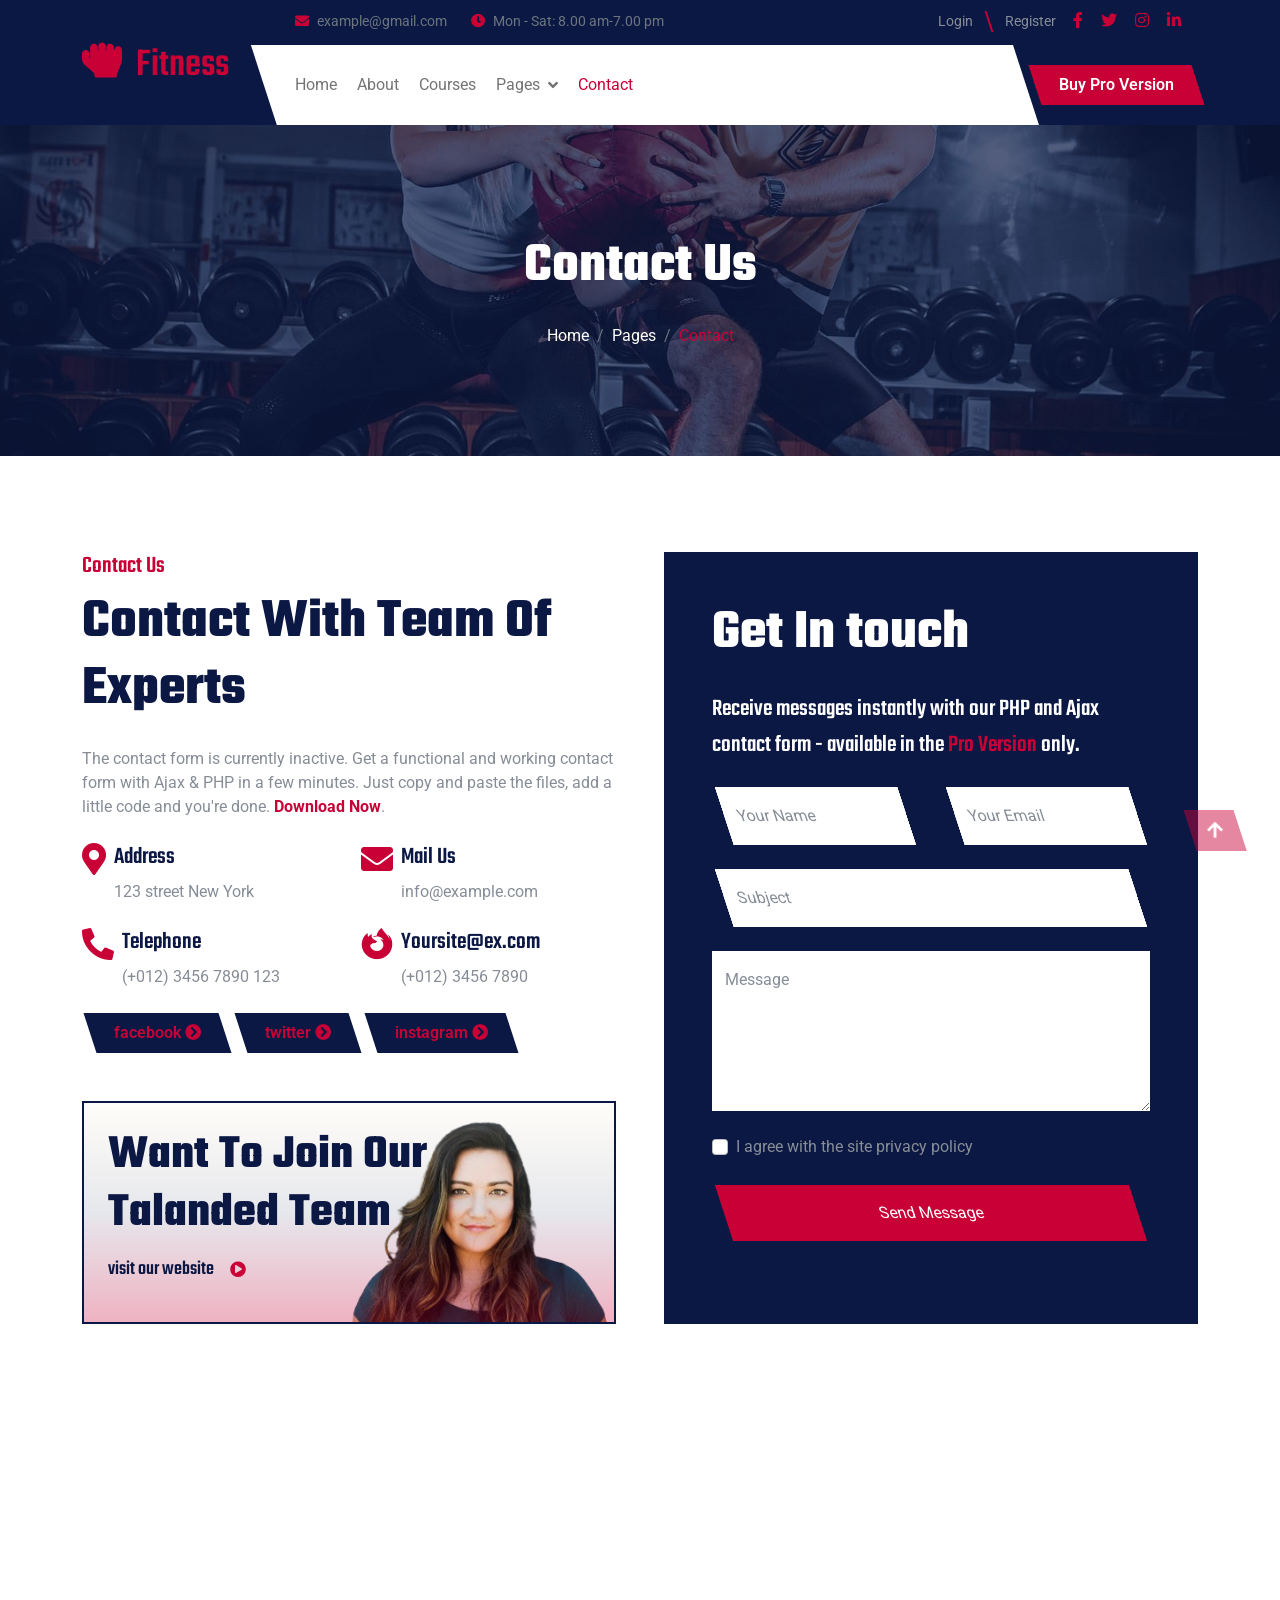
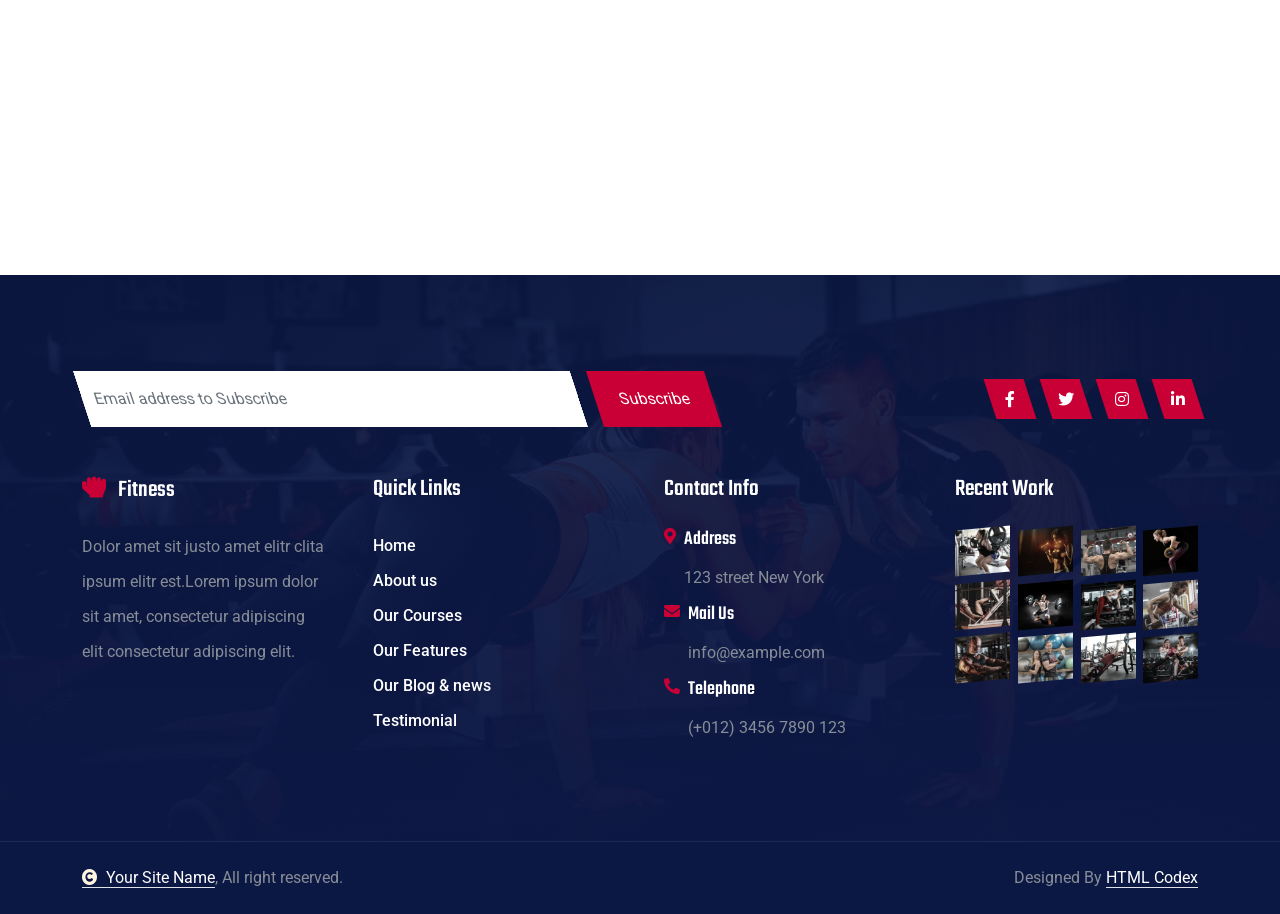
<file: dockfolder_pipeline/mysecondwebsite/contact.html>
<!DOCTYPE html>
<html lang="en">

    <head>
        <meta charset="utf-8">
        <title>Fitness - Fitness Website Template</title>
        <meta content="width=device-width, initial-scale=1.0" name="viewport">
        <meta content="" name="keywords">
        <meta content="" name="description">

        <!-- Google Web Fonts -->
        <link rel="preconnect" href="https://fonts.googleapis.com">
        <link rel="preconnect" href="https://fonts.gstatic.com" crossorigin>
        <link href="https://fonts.googleapis.com/css2?family=Roboto:ital,wght@0,100;0,300;0,400;0,500;0,700;0,900;1,100;1,300;1,400;1,500;1,700;1,900&family=Teko:wght@300..700&display=swap" rel="stylesheet">

        <!-- Icon Font Stylesheet -->
        <link rel="stylesheet" href="https://use.fontawesome.com/releases/v5.15.4/css/all.css"/>
        <link href="https://cdn.jsdelivr.net/npm/bootstrap-icons@1.4.1/font/bootstrap-icons.css" rel="stylesheet">

        <!-- Libraries Stylesheet -->
        <link rel="stylesheet" href="lib/animate/animate.min.css"/>
        <link href="lib/owlcarousel/assets/owl.carousel.min.css" rel="stylesheet">


        <!-- Customized Bootstrap Stylesheet -->
        <link href="css/bootstrap.min.css" rel="stylesheet">

        <!-- Template Stylesheet -->
        <link href="css/style.css" rel="stylesheet">
    </head>

    <body>

        <!-- Spinner Start -->
        <div id="spinner" class="show bg-white position-fixed translate-middle w-100 vh-100 top-50 start-50 d-flex align-items-center justify-content-center">
            <div class="spinner-border text-primary" style="width: 3rem; height: 3rem;" role="status">
                <span class="sr-only">Loading...</span>
            </div>
        </div>
        <!-- Spinner End -->

        <!-- Navbar & Hero Start -->
        <div class="container-fluid header-top">
            <div class="nav-shaps-2"></div>
            <div class="container d-flex align-items-center">
                <div class="d-flex align-items-center h-100">
                    <a href="#" class="navbar-brand" style="height: 125px;">
                        <h1 class="text-primary mb-0"><i class="fas fa-hand-rock me-2"></i> Fitness</h1>
                        <!-- <img src="img/logo.png" alt="Logo"> -->
                    </a>
                </div>
                <div class="w-100 h-100">
                    <div class="topbar px-0 py-2 d-none d-lg-block" style="height: 45px;">
                        <div class="row gx-0 align-items-center">
                            <div class="col-lg-8 text-center text-lg-center mb-lg-0">
                                <div class="d-flex flex-wrap">
                                    <div class="pe-4">
                                        <a href="mailto:example@gmail.com" class="text-muted small"><i class="fas fa-envelope text-primary me-2"></i>example@gmail.com</a>
                                    </div>
                                    <div class="pe-0">
                                        <a href="mailto:example@gmail.com" class="text-muted small"><i class="fa fa-clock text-primary me-2"></i>Mon - Sat: 8.00 am-7.00 pm</a>
                                    </div>
                                </div>
                            </div>
                            <div class="col-lg-4 text-center text-lg-end">
                                <div class="d-flex justify-content-end">
                                    <div class="d-flex align-items-center small">
                                        <a href="#" class="login-btn text-body me-3 pe-3"> <span>Login</span></a>
                                        <a href="#" class="text-body me-3"> Register</a>
                                    </div>
                                    <div class="d-flex pe-3">
                                        <a class="btn p-0 text-primary me-3" href="#"><i class="fab fa-facebook-f"></i></a>
                                        <a class="btn p-0 text-primary me-3" href="#"><i class="fab fa-twitter"></i></a>
                                        <a class="btn p-0 text-primary me-3" href="#"><i class="fab fa-instagram"></i></a>
                                        <a class="btn p-0 text-primary me-0" href="#"><i class="fab fa-linkedin-in"></i></a>
                                    </div>
                                </div>
                            </div>
                        </div>
                    </div>
                    <div class="nav-bar px-0 py-lg-0" style="height: 80px;">
                        <nav class="navbar navbar-expand-lg navbar-light d-flex justify-content-lg-end">
                            <a href="#" class="navbar-brand-2">
                                <h1 class="text-primary mb-0"><i class="fas fa-hand-rock me-2"></i> Fitness</h1>
                                <!-- <img src="img/logo.png" alt="Logo"> -->
                            </a> 
                            <button class="navbar-toggler" type="button" data-bs-toggle="collapse" data-bs-target="#navbarCollapse">
                                <span class="fa fa-bars"></span>
                            </button>
                            <div class="collapse navbar-collapse" id="navbarCollapse">
                                <div class="navbar-nav mx-0 mx-lg-auto">
                                    <a href="index.html" class="nav-item nav-link">Home</a>
                                    <a href="about.html" class="nav-item nav-link">About</a>
                                    <a href="course.html" class="nav-item nav-link">Courses</a>
                                    <div class="nav-item dropdown">
                                        <a href="#" class="nav-link" data-bs-toggle="dropdown">
                                            <span class="dropdown-toggle">Pages</span>
                                        </a>
                                        <div class="dropdown-menu">
                                            <a href="team.html" class="dropdown-item">Our team</a>
                                            <a href="testimonial.html" class="dropdown-item">Testimonial</a>
                                            <a href="404.html" class="dropdown-item">404 Page</a>
                                        </div>
                                    </div>
                                    <a href="contact.html" class="nav-item nav-link active">Contact</a>
                                    <div class="nav-btn ps-3">
                                        <a href="https://htmlcodex.com/downloading/?item=3502" class="btn btn-primary py-2 px-4 ms-0 ms-lg-3"> <span>Buy Pro Version</span></a>
                                    </div>
                                    <div class="nav-shaps-1"></div>
                                </div>
                            </div>
                        </nav>
                    </div>
                </div>
            </div>
        </div>
        <!-- Navbar & Hero End -->

        <!-- Header Start -->
        <div class="container-fluid bg-breadcrumb">
            <div class="container text-center py-5" style="max-width: 900px;">
                <h4 class="text-white display-4 mb-4 wow fadeInDown" data-wow-delay="0.1s">Contact Us</h4>
                <ol class="breadcrumb d-flex justify-content-center mb-0 wow fadeInDown" data-wow-delay="0.3s">
                    <li class="breadcrumb-item"><a href="index.html">Home</a></li>
                    <li class="breadcrumb-item"><a href="#">Pages</a></li>
                    <li class="breadcrumb-item active text-primary">Contact</li>
                </ol>    
            </div>
        </div>
        <!-- Header End -->

        <!-- Contact Start -->
        <div class="container-fluid contact py-5">
            <div class="container py-5">
                <div class="row g-5">
                    <div class="col-lg-6 wow fadeInLeft" data-wow-delay="0.2s">
                        <div class="mb-4">
                            <h4 class="text-primary">Contact Us</h4>
                            <h1 class="display-4 mb-4">Contact With Team Of Experts</h1>
                            <p class="mb-4">The contact form is currently inactive. Get a functional and working contact form with Ajax & PHP in a few minutes. Just copy and paste the files, add a little code and you're done. <a class="text-primary fw-bold" href="https://htmlcodex.com/contact-form">Download Now</a>.
                            </p>
                            <div class="row g-4">
                                <div class="col-lg-6">
                                    <div class="bg-white d-flex">
                                        <i class="fas fa-map-marker-alt fa-2x text-primary me-2"></i>
                                        <div>
                                            <h4>Address</h4>
                                            <p class="mb-0">123 street New York</p>
                                        </div>
                                    </div>
                                </div>
                                <div class="col-lg-6">
                                    <div class="bg-white d-flex">
                                        <i class="fas fa-envelope fa-2x text-primary me-2"></i>
                                        <div>
                                            <h4>Mail Us</h4>
                                            <p class="mb-0">info@example.com</p>
                                        </div>
                                    </div>
                                </div>
                                <div class="col-lg-6">
                                    <div class="bg-white d-flex">
                                        <i class="fa fa-phone-alt fa-2x text-primary me-2"></i>
                                        <div>
                                            <h4>Telephone</h4>
                                            <p class="mb-0">(+012) 3456 7890 123</p>
                                        </div>
                                    </div>
                                </div>
                                <div class="col-lg-6">
                                    <div class="bg-white d-flex">
                                        <i class="fab fa-firefox-browser fa-2x text-primary me-2"></i>
                                        <div>
                                            <h4>Yoursite@ex.com</h4>
                                            <p class="mb-0">(+012) 3456 7890</p>
                                        </div>
                                    </div>
                                </div>
                            </div>
                        </div>
                        <div class="d-flex ms-2 mb-5">
                            <a class="btn btn-dark py-2 px-3 px-sm-4 me-2" href="#"> <span>facebook</span> <i class="fas fa-chevron-circle-right"></i></a>
                            <a class="btn btn-dark py-2 px-3 px-sm-4 mx-2" href="#"> <span>twitter</span> <i class="fas fa-chevron-circle-right"></i></a>
                            <a class="btn btn-dark py-2 px-3 px-sm-4 ms-2" href="#"> <span>instagram</span> <i class="fas fa-chevron-circle-right"></i></a>
                        </div>
                        <div class="contact-banner">
                            <div class="row g-0">
                                <div class="col-9">
                                    <div class="p-4 pe-0">
                                        <h4 class="display-5 mb-0">Want To Join Our Talanded Team</h4>
                                        <div class="d-flex align-items-center">
                                            <a href="index.html" class="h5 mb-0 me-3">visit our website</a>
                                            <a class="text-primary py-3" href="https://www.youtube.com/embed/DWRcNpR6Kdc"><i class="fas fa-play-circle me-2"></i></a>
                                        </div>
                                    </div>
                                </div>
                            </div>
                        </div>
                    </div>
                    <div class="col-lg-6 wow fadeInRight" data-wow-delay="0.4s">
                        <div class="form-section bg-dark p-5 h-100">
                            <h1 class="display-4 text-white mb-4">Get In touch</h1>
                            <h4 class="lh-base text-white mb-4">Receive messages instantly with our PHP and Ajax contact form - available in the <a href="https://htmlcodex.com/downloading/?item=3502">Pro Version</a> only.</h4>
                            <form>
                                <div class="row g-4">
                                    <div class="col-lg-12 col-xl-6">
                                        <div class="form-floating form-section-col">
                                            <input type="text" class="form-control border-0" id="name" placeholder="Your Name">
                                            <label for="name">Your Name</label>
                                        </div>
                                    </div>
                                    <div class="col-lg-12 col-xl-6">
                                        <div class="form-floating form-section-col">
                                            <input type="email" class="form-control border-0" id="email" placeholder="Your Email">
                                            <label for="email">Your Email</label>
                                        </div>
                                    </div>
                                    <div class="col-12">
                                        <div class="form-floating form-section-col">
                                            <input type="text" class="form-control border-0" id="subject" placeholder="Subject">
                                            <label for="subject">Subject</label>
                                        </div>
                                    </div>
                                    <div class="col-12">
                                        <div class="form-floating">
                                            <textarea class="form-control border-0" placeholder="Leave a message here" id="message" style="height: 160px;"></textarea>
                                            <label for="message">Message</label>
                                        </div>
                                    </div>
                                    <div class="col-12">
                                        <div class="form-check">
                                            <input class="form-check-input" type="checkbox" value="#" id="flexCheck">
                                            <label class="form-check-label" for="flexCheck">I agree with the site privacy policy</label>
                                          </div>
                                    </div>
                                    <div class="col-12">
                                        <div class="form-section-col">
                                            <button class="btn-primary w-100 py-3 px-5">Send Message</button>
                                        </div>
                                    </div>
                                </div>
                            </form>
                        </div>
                    </div>
                    <div class="col-12 wow fadeInUp" data-wow-delay="0.2s">
                        <div class="h-100 overflow-hidden">
                            <iframe class="w-100" style="height: 400px;" src="https://www.google.com/maps/embed?pb=!1m18!1m12!1m3!1d387191.33750346623!2d-73.97968099999999!3d40.6974881!2m3!1f0!2f0!3f0!3m2!1i1024!2i768!4f13.1!3m3!1m2!1s0x89c24fa5d33f083b%3A0xc80b8f06e177fe62!2sNew%20York%2C%20NY%2C%20USA!5e0!3m2!1sen!2sbd!4v1694259649153!5m2!1sen!2sbd" 
                            loading="lazy" referrerpolicy="no-referrer-when-downgrade"></iframe>
                        </div>
                    </div>
                </div>
            </div>
        </div>
        <!-- Contact End -->

        <!-- Footer Start -->
        <div class="container-fluid footer py-5 wow fadeIn" data-wow-delay="0.2s">
            <div class="container py-5">
                <div class="row g-5 mb-5 align-items-center">
                    <div class="col-lg-7">
                        <div class="position-relative d-flex" style="transform: skew(18deg);">
                            <input class="form-control border-0 w-100 py-3 pe-5" type="text" placeholder="Email address to Subscribe">
                            <button type="button" class="btn-primary py-2 px-4 ms-3"> <span>Subscribe</span></button>
                        </div>
                    </div>
                    <div class="col-lg-5">
                        <div class="d-flex align-items-center justify-content-center justify-content-lg-end">
                            <a class="btn btn-primary btn-md-square me-3" href=""><i class="fab fa-facebook-f"></i></a>
                            <a class="btn btn-primary btn-md-square me-3" href=""><i class="fab fa-twitter"></i></a>
                            <a class="btn btn-primary btn-md-square me-3" href=""><i class="fab fa-instagram"></i></a>
                            <a class="btn btn-primary btn-md-square me-0" href=""><i class="fab fa-linkedin-in"></i></a>
                        </div>
                    </div>
                </div>
                <div class="row g-5">
                    <div class="col-md-6 col-lg-6 col-xl-3">
                        <div class="footer-item">
                            <h4 class="text-white mb-4"><i class="fas fa-hand-rock text-primary me-2"></i> Fitness</h4>
                            <p class="mb-0">Dolor amet sit justo amet elitr clita ipsum elitr est.Lorem ipsum dolor sit amet, consectetur adipiscing elit consectetur adipiscing elit.</p>
                        </div>
                    </div>
                    <div class="col-md-6 col-lg-6 col-xl-3">
                        <div class="footer-item">
                            <h4 class="text-white mb-4">Quick Links</h4>
                            <a href="#"> Home</a>
                            <a href="#"> About us</a>
                            <a href="#"> Our Courses</a>
                            <a href="#"> Our Features</a>
                            <a href="#"> Our Blog & news</a>
                            <a href="#"> Testimonial</a>
                        </div>
                    </div>
                    <div class="col-md-6 col-lg-6 col-xl-3">
                        <div class="footer-item">
                            <h4 class="text-white mb-4"> Contact Info</h4>
                            <div class="row g-2">
                                <div class="col-12">
                                    <div class="d-flex">
                                        <i class="fas fa-map-marker-alt text-primary me-2"></i>
                                        <div>
                                            <h5 class="text-white mb-2">Address</h5>
                                            <p class="mb-0">123 street New York</p>
                                        </div>
                                    </div>
                                </div>
                                <div class="col-12">
                                    <div class="d-flex">
                                        <i class="fas fa-envelope text-primary me-2"></i>
                                        <div>
                                            <h5 class="text-white mb-2">Mail Us</h5>
                                            <p class="mb-0">info@example.com</p>
                                        </div>
                                    </div>
                                </div>
                                <div class="col-12">
                                    <div class="d-flex">
                                        <i class="fa fa-phone-alt text-primary me-2"></i>
                                        <div>
                                            <h5 class="text-white mb-2">Telephone</h5>
                                            <p class="mb-0">(+012) 3456 7890 123</p>
                                        </div>
                                    </div>
                                </div>
                            </div>
                        </div>
                    </div>
                    <div class="col-md-6 col-lg-6 col-xl-3">
                        <div class="footer-item">
                            <h4 class="text-white mb-4">Recent Work</h4>
                            <div class="row g-2">
                                <div class="col-3">
                                    <div class="footer-item-img">
                                        <a href="#"><img src="img/work-9.jpg" class="img-fluid" alt=""></a>
                                    </div>
                                </div>
                                <div class="col-3">
                                    <div class="footer-item-img">
                                        <a href="#"><img src="img/work-10.jpg" class="img-fluid" alt=""></a>
                                    </div>
                                </div>
                                <div class="col-3">
                                    <div class="footer-item-img">
                                        <a href="#"><img src="img/work-11.jpg" class="img-fluid" alt=""></a>
                                    </div>
                                </div>
                                <div class="col-3">
                                    <div class="footer-item-img">
                                        <a href="#"><img src="img/work-12.jpg" class="img-fluid" alt=""></a>
                                    </div>
                                </div>
                                <div class="col-3">
                                    <div class="footer-item-img">
                                        <a href="#"><img src="img/work-1.jpg" class="img-fluid" alt=""></a>
                                    </div>
                                </div>
                                <div class="col-3">
                                    <div class="footer-item-img">
                                        <a href="#"><img src="img/work-2.jpg" class="img-fluid" alt=""></a>
                                    </div>
                                </div>
                                <div class="col-3">
                                    <div class="footer-item-img">
                                        <a href="#"><img src="img/work-3.jpg" class="img-fluid" alt=""></a>
                                    </div>
                                </div>
                                <div class="col-3">
                                    <div class="footer-item-img">
                                        <a href="#"><img src="img/work-4.jpg" class="img-fluid" alt=""></a>
                                    </div>
                                </div>
                                <div class="col-3">
                                    <div class="footer-item-img">
                                        <a href="#"><img src="img/work-5.jpg" class="img-fluid" alt=""></a>
                                    </div>
                                </div>
                                <div class="col-3">
                                    <div class="footer-item-img">
                                        <a href="#"><img src="img/work-6.jpg" class="img-fluid" alt=""></a>
                                    </div>
                                </div>
                                <div class="col-3">
                                    <div class="footer-item-img">
                                        <a href="#"><img src="img/work-7.jpg" class="img-fluid" alt=""></a>
                                    </div>
                                </div>
                                <div class="col-3">
                                    <div class="footer-item-img">
                                        <a href="#"><img src="img/work-8.jpg" class="img-fluid" alt=""></a>
                                    </div>
                                </div>
                            </div>
                        </div>
                    </div>
                </div>
            </div>
        </div>
        <!-- Footer End -->

        
        <!-- Copyright Start -->
        <div class="container-fluid copyright py-4">
            <div class="container">
                <div class="row g-4 align-items-center">
                    <div class="col-md-6 text-center text-md-start mb-md-0">
                        <span class="text-body"><a href="#" class="border-bottom text-white"><i class="fas fa-copyright text-light me-2"></i>Your Site Name</a>, All right reserved.</span>
                    </div>
                    <div class="col-md-6 text-center text-md-end text-body">
                        
                        <!--/*** The author’s attribution link must remain intact in the template. ***/-->
                        <!--/*** If you wish to remove this credit link, please purchase the Pro Version . ***/-->
                        Designed By <a class="border-bottom text-white" href="https://htmlcodex.com">HTML Codex</a>
                    </div>
                </div>
            </div>
        </div>
        <!-- Copyright End -->


        <!-- Back to Top -->
        <div class="back-to-top">
            <a href="#" class="btn"><i class="fa fa-arrow-up"></i></a>  
        </div> 

        
        <!-- JavaScript Libraries -->
        <script src="https://ajax.googleapis.com/ajax/libs/jquery/3.6.4/jquery.min.js"></script>
        <script src="https://cdn.jsdelivr.net/npm/bootstrap@5.0.0/dist/js/bootstrap.bundle.min.js"></script>
        <script src="lib/wow/wow.min.js"></script>
        <script src="lib/easing/easing.min.js"></script>
        <script src="lib/waypoints/waypoints.min.js"></script>
        <script src="lib/owlcarousel/owl.carousel.min.js"></script>
        

        <!-- Template Javascript -->
        <script src="js/main.js"></script>
    </body>

</html>
</file>
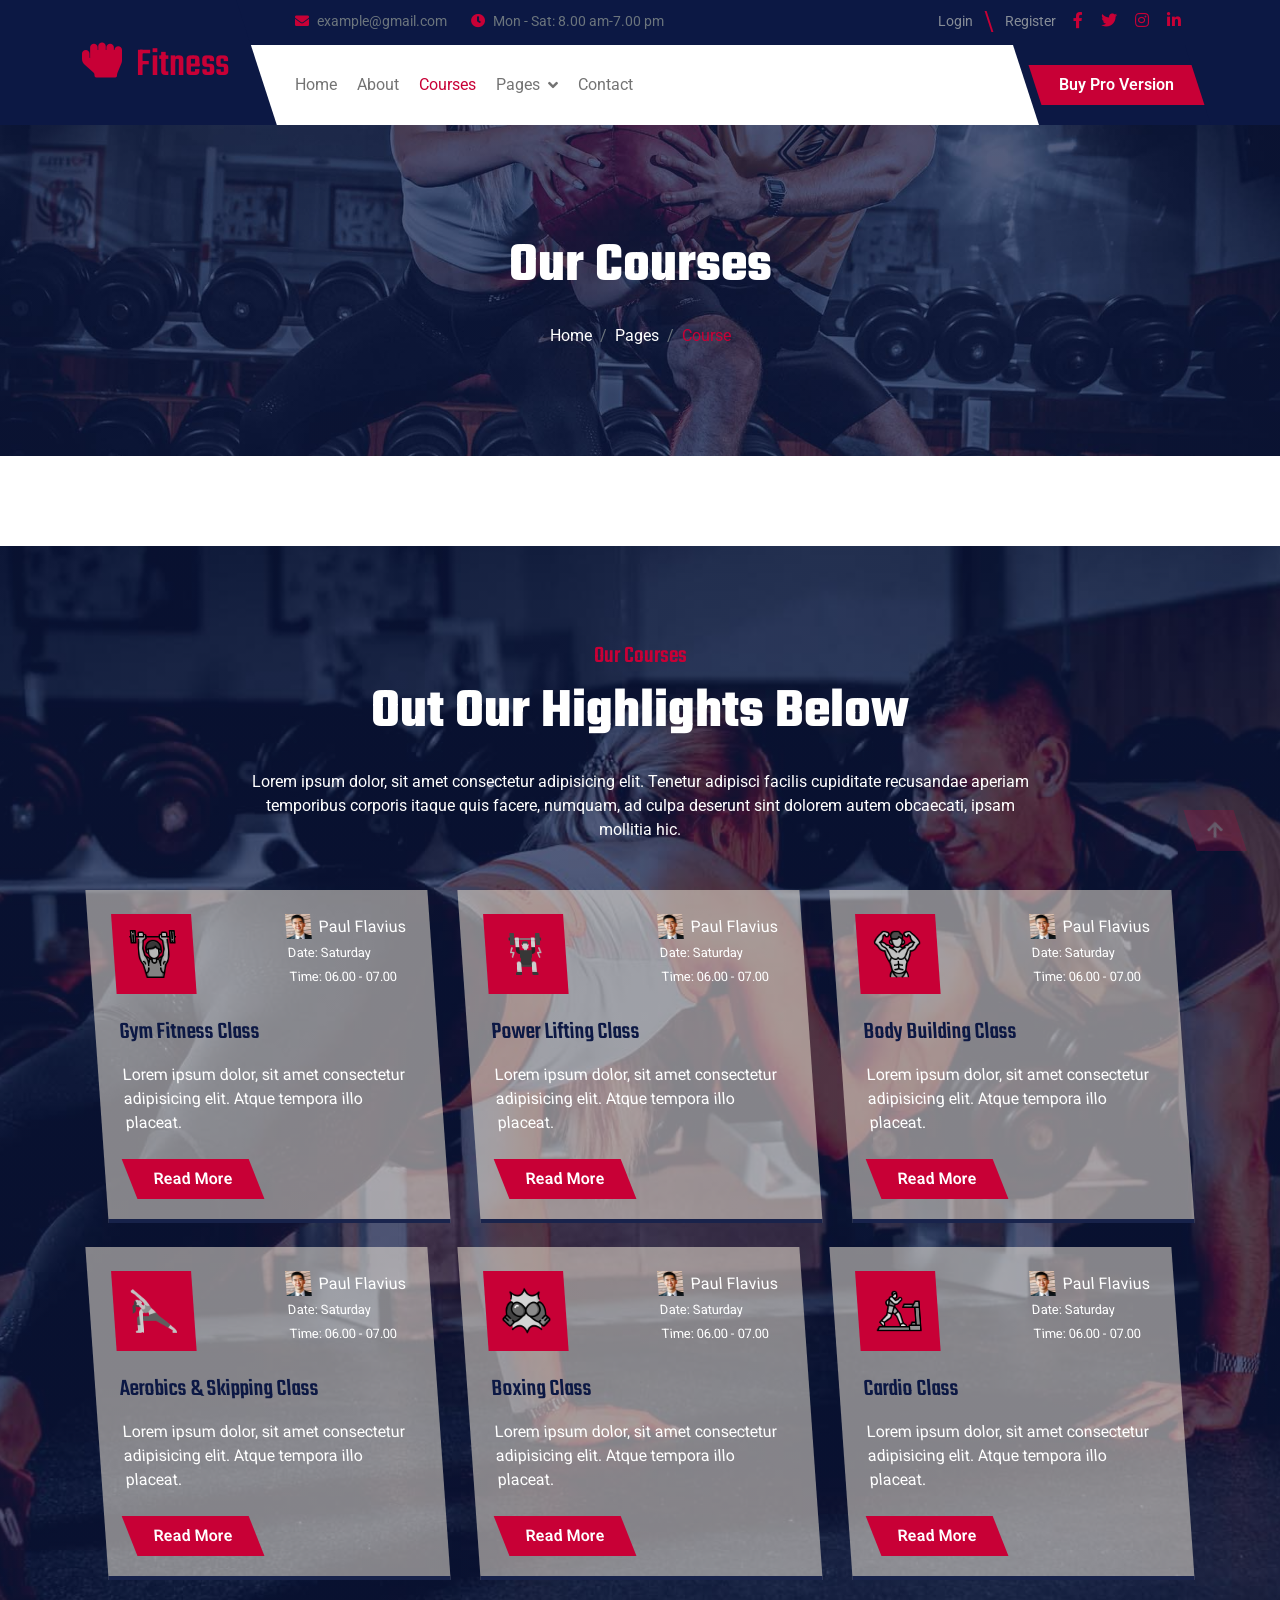
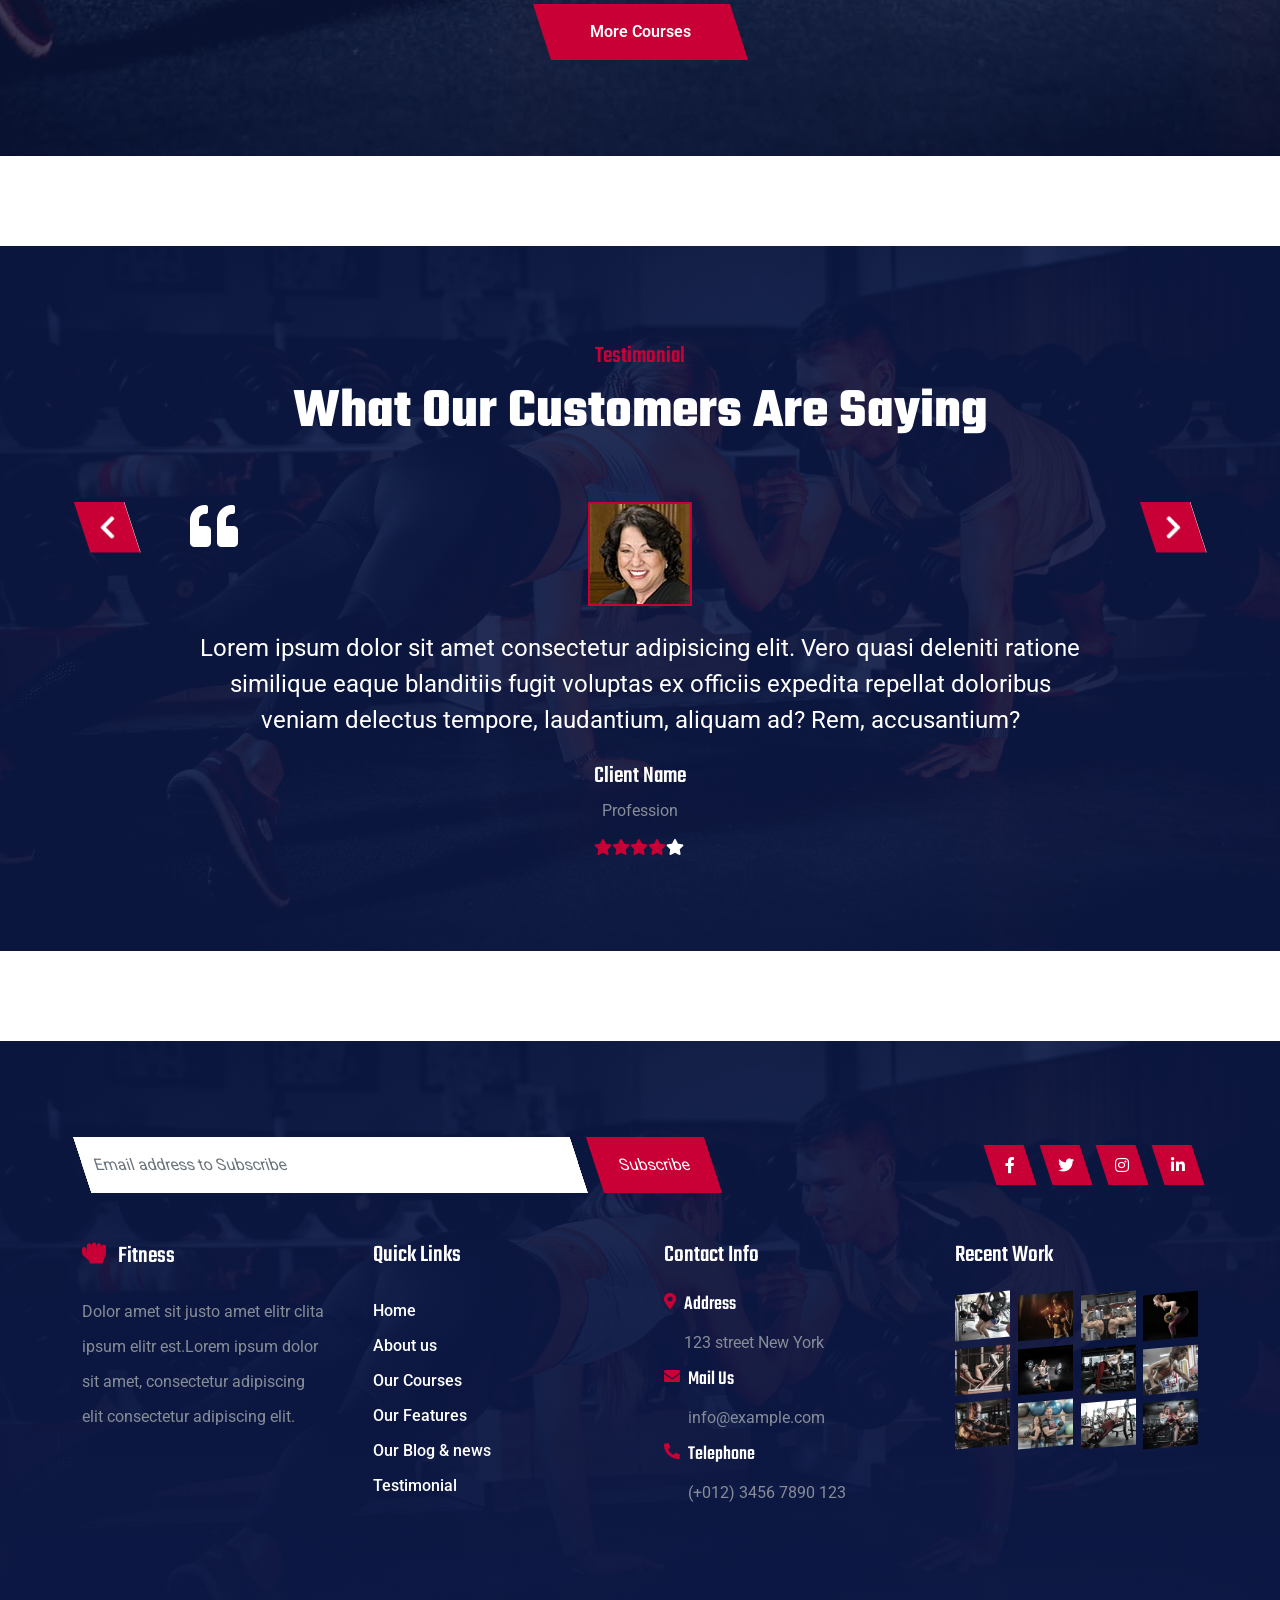
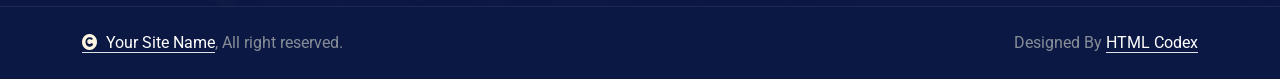
<file: dockfolder_pipeline/mysecondwebsite/course.html>
<!DOCTYPE html>
<html lang="en">

    <head>
        <meta charset="utf-8">
        <title>Fitness - Fitness Website Template</title>
        <meta content="width=device-width, initial-scale=1.0" name="viewport">
        <meta content="" name="keywords">
        <meta content="" name="description">

        <!-- Google Web Fonts -->
        <link rel="preconnect" href="https://fonts.googleapis.com">
        <link rel="preconnect" href="https://fonts.gstatic.com" crossorigin>
        <link href="https://fonts.googleapis.com/css2?family=Roboto:ital,wght@0,100;0,300;0,400;0,500;0,700;0,900;1,100;1,300;1,400;1,500;1,700;1,900&family=Teko:wght@300..700&display=swap" rel="stylesheet">

        <!-- Icon Font Stylesheet -->
        <link rel="stylesheet" href="https://use.fontawesome.com/releases/v5.15.4/css/all.css"/>
        <link href="https://cdn.jsdelivr.net/npm/bootstrap-icons@1.4.1/font/bootstrap-icons.css" rel="stylesheet">

        <!-- Libraries Stylesheet -->
        <link rel="stylesheet" href="lib/animate/animate.min.css"/>
        <link href="lib/owlcarousel/assets/owl.carousel.min.css" rel="stylesheet">


        <!-- Customized Bootstrap Stylesheet -->
        <link href="css/bootstrap.min.css" rel="stylesheet">

        <!-- Template Stylesheet -->
        <link href="css/style.css" rel="stylesheet">
    </head>

    <body>

        <!-- Spinner Start -->
        <div id="spinner" class="show bg-white position-fixed translate-middle w-100 vh-100 top-50 start-50 d-flex align-items-center justify-content-center">
            <div class="spinner-border text-primary" style="width: 3rem; height: 3rem;" role="status">
                <span class="sr-only">Loading...</span>
            </div>
        </div>
        <!-- Spinner End -->

        <!-- Navbar & Hero Start -->
        <div class="container-fluid header-top">
            <div class="nav-shaps-2"></div>
            <div class="container d-flex align-items-center">
                <div class="d-flex align-items-center h-100">
                    <a href="#" class="navbar-brand" style="height: 125px;">
                        <h1 class="text-primary mb-0"><i class="fas fa-hand-rock me-2"></i> Fitness</h1>
                        <!-- <img src="img/logo.png" alt="Logo"> -->
                    </a>
                </div>
                <div class="w-100 h-100">
                    <div class="topbar px-0 py-2 d-none d-lg-block" style="height: 45px;">
                        <div class="row gx-0 align-items-center">
                            <div class="col-lg-8 text-center text-lg-center mb-lg-0">
                                <div class="d-flex flex-wrap">
                                    <div class="pe-4">
                                        <a href="mailto:example@gmail.com" class="text-muted small"><i class="fas fa-envelope text-primary me-2"></i>example@gmail.com</a>
                                    </div>
                                    <div class="pe-0">
                                        <a href="mailto:example@gmail.com" class="text-muted small"><i class="fa fa-clock text-primary me-2"></i>Mon - Sat: 8.00 am-7.00 pm</a>
                                    </div>
                                </div>
                            </div>
                            <div class="col-lg-4 text-center text-lg-end">
                                <div class="d-flex justify-content-end">
                                    <div class="d-flex align-items-center small">
                                        <a href="#" class="login-btn text-body me-3 pe-3"> <span>Login</span></a>
                                        <a href="#" class="text-body me-3"> Register</a>
                                    </div>
                                    <div class="d-flex pe-3">
                                        <a class="btn p-0 text-primary me-3" href="#"><i class="fab fa-facebook-f"></i></a>
                                        <a class="btn p-0 text-primary me-3" href="#"><i class="fab fa-twitter"></i></a>
                                        <a class="btn p-0 text-primary me-3" href="#"><i class="fab fa-instagram"></i></a>
                                        <a class="btn p-0 text-primary me-0" href="#"><i class="fab fa-linkedin-in"></i></a>
                                    </div>
                                </div>
                            </div>
                        </div>
                    </div>
                    <div class="nav-bar px-0 py-lg-0" style="height: 80px;">
                        <nav class="navbar navbar-expand-lg navbar-light d-flex justify-content-lg-end">
                            <a href="#" class="navbar-brand-2">
                                <h1 class="text-primary mb-0"><i class="fas fa-hand-rock me-2"></i> Fitness</h1>
                                <!-- <img src="img/logo.png" alt="Logo"> -->
                            </a> 
                            <button class="navbar-toggler" type="button" data-bs-toggle="collapse" data-bs-target="#navbarCollapse">
                                <span class="fa fa-bars"></span>
                            </button>
                            <div class="collapse navbar-collapse" id="navbarCollapse">
                                <div class="navbar-nav mx-0 mx-lg-auto">
                                    <a href="index.html" class="nav-item nav-link">Home</a>
                                    <a href="about.html" class="nav-item nav-link">About</a>
                                    <a href="course.html" class="nav-item nav-link active">Courses</a>
                                    <div class="nav-item dropdown">
                                        <a href="#" class="nav-link" data-bs-toggle="dropdown">
                                            <span class="dropdown-toggle">Pages</span>
                                        </a>
                                        <div class="dropdown-menu">
                                            <a href="team.html" class="dropdown-item">Our team</a>
                                            <a href="testimonial.html" class="dropdown-item">Testimonial</a>
                                            <a href="404.html" class="dropdown-item">404 Page</a>
                                        </div>
                                    </div>
                                    <a href="contact.html" class="nav-item nav-link">Contact</a>
                                    <div class="nav-btn ps-3">
                                        <a href="https://htmlcodex.com/downloading/?item=3502" class="btn btn-primary py-2 px-4 ms-0 ms-lg-3"> <span>Buy Pro Version</span></a>
                                    </div>
                                    <div class="nav-shaps-1"></div>
                                </div>
                            </div>
                        </nav>
                    </div>
                </div>
            </div>
        </div>
        <!-- Navbar & Hero End -->

        <!-- Header Start -->
        <div class="container-fluid bg-breadcrumb">
            <div class="container text-center py-5" style="max-width: 900px;">
                <h4 class="text-white display-4 mb-4 wow fadeInDown" data-wow-delay="0.1s">Our Courses</h4>
                <ol class="breadcrumb d-flex justify-content-center mb-0 wow fadeInDown" data-wow-delay="0.3s">
                    <li class="breadcrumb-item"><a href="index.html">Home</a></li>
                    <li class="breadcrumb-item"><a href="#">Pages</a></li>
                    <li class="breadcrumb-item active text-primary">Course</li>
                </ol>    
            </div>
        </div>
        <!-- Header End -->

        <!-- Courses Start -->
        <div class="container-fluid courses overflow-hidden py-5" style="margin: 90px 0;">
            <div class="container py-5">
                <div class="text-center mx-auto pb-5 wow fadeInUp" data-wow-delay="0.2s" style="max-width: 800px;">
                    <h4 class="text-primary"> Our Courses</h4>
                    <h1 class="display-4 text-white mb-4">Out Our Highlights Below</h1>
                    <p class="text-white mb-0">Lorem ipsum dolor, sit amet consectetur adipisicing elit. Tenetur adipisci facilis cupiditate recusandae aperiam temporibus corporis itaque quis facere, numquam, ad culpa deserunt sint dolorem autem obcaecati, ipsam mollitia hic.
                    </p>
                </div>
                <div class="row gy-4 gx-0 justify-content-center">
                    <div class="col-md-6 col-lg-4 wow fadeInUp" data-wow-delay="0.2s">
                        <div class="courses-item">
                            <div class="courses-item-inner p-4">
                                <div class="d-flex justify-content-between mb-4">
                                    <div class="courses-icon-img p-3">
                                        <img src="img/icon-1.png" class="img-fluid" alt="">
                                    </div>
                                    <div class="data-info d-flex flex-column">
                                        <div class="courses-trainer d-flex align-items-center mb-1">
                                            <div class="me-2" style="width: 25px; height: 25px;">
                                                <img src="img/testimonial-3.jpg" class="img-fluid" alt="">
                                            </div>
                                            <p class="mb-0">Paul Flavius</p>
                                        </div>
                                        <div class="courses-date">
                                            <p class="mb-1">Date: Saturday</p>
                                            <p class="mb-0">Time: 06.00 - 07.00</p>
                                        </div>
                                    </div>
                                </div>
                                <a href="#" class="d-inline-block h4 mb-3"> Gym Fitness Class</a>
                                <p class="mb-4">Lorem ipsum dolor, sit amet consectetur adipisicing elit. Atque tempora illo placeat.
                                </p>
                                <a href="#" class="btn btn-primary py-2 px-4"> <span>Read More</span></a>
                            </div>
                        </div>
                    </div>
                    <div class="col-md-6 col-lg-4 wow fadeInUp" data-wow-delay="0.4s">
                        <div class="courses-item">
                            <div class="courses-item-inner p-4">
                                <div class="d-flex justify-content-between mb-4">
                                    <div class="courses-icon-img p-3">
                                        <img src="img/icon-2.png" class="img-fluid" alt="">
                                    </div>
                                    <div class="data-info d-flex flex-column">
                                        <div class="courses-trainer d-flex align-items-center mb-1">
                                            <div class="me-2" style="width: 25px; height: 25px;">
                                                <img src="img/testimonial-3.jpg" class="img-fluid" alt="">
                                            </div>
                                            <p class="mb-0">Paul Flavius</p>
                                        </div>
                                        <div class="courses-date">
                                            <p class="mb-1">Date: Saturday</p>
                                            <p class="mb-0">Time: 06.00 - 07.00</p>
                                        </div>
                                    </div>
                                </div>
                                <a href="#" class="d-inline-block h4 mb-3"> Power Lifting Class</a>
                                <p class="mb-4">Lorem ipsum dolor, sit amet consectetur adipisicing elit. Atque tempora illo placeat.
                                </p>
                                <a href="#" class="btn btn-primary py-2 px-4"> <span>Read More</span></a>
                            </div>
                        </div>
                    </div>
                    <div class="col-md-6 col-lg-4 wow fadeInUp" data-wow-delay="0.6s">
                        <div class="courses-item">
                            <div class="courses-item-inner p-4">
                                <div class="d-flex justify-content-between mb-4">
                                    <div class="courses-icon-img p-3">
                                        <img src="img/icon-3.png" class="img-fluid" alt="">
                                    </div>
                                    <div class="data-info d-flex flex-column">
                                        <div class="courses-trainer d-flex align-items-center mb-1">
                                            <div class="me-2" style="width: 25px; height: 25px;">
                                                <img src="img/testimonial-3.jpg" class="img-fluid" alt="">
                                            </div>
                                            <p class="mb-0">Paul Flavius</p>
                                        </div>
                                        <div class="courses-date">
                                            <p class="mb-1">Date: Saturday</p>
                                            <p class="mb-0">Time: 06.00 - 07.00</p>
                                        </div>
                                    </div>
                                </div>
                                <a href="#" class="d-inline-block h4 mb-3"> Body Building Class</a>
                                <p class="mb-4">Lorem ipsum dolor, sit amet consectetur adipisicing elit. Atque tempora illo placeat.
                                </p>
                                <a href="#" class="btn btn-primary py-2 px-4"> <span>Read More</span></a>
                            </div>
                        </div>
                    </div>
                    <div class="col-md-6 col-lg-4 wow fadeInUp" data-wow-delay="0.2s">
                        <div class="courses-item">
                            <div class="courses-item-inner p-4">
                                <div class="d-flex justify-content-between mb-4">
                                    <div class="courses-icon-img p-3">
                                        <img src="img/icon-4.png" class="img-fluid" alt="">
                                    </div>
                                    <div class="data-info d-flex flex-column">
                                        <div class="courses-trainer d-flex align-items-center mb-1">
                                            <div class="me-2" style="width: 25px; height: 25px;">
                                                <img src="img/testimonial-3.jpg" class="img-fluid" alt="">
                                            </div>
                                            <p class="mb-0">Paul Flavius</p>
                                        </div>
                                        <div class="courses-date">
                                            <p class="mb-1">Date: Saturday</p>
                                            <p class="mb-0">Time: 06.00 - 07.00</p>
                                        </div>
                                    </div>
                                </div>
                                <a href="#" class="d-inline-block h4 mb-3"> Aerobics & Skipping Class</a>
                                
                                <p class="mb-4">Lorem ipsum dolor, sit amet consectetur adipisicing elit. Atque tempora illo placeat.
                                </p>
                                <a href="#" class="btn btn-primary py-2 px-4"> <span>Read More</span></a>
                            </div>
                        </div>
                    </div>
                    <div class="col-md-6 col-lg-4 wow fadeInUp" data-wow-delay="0.4s">
                        <div class="courses-item">
                            <div class="courses-item-inner p-4">
                                <div class="d-flex justify-content-between mb-4">
                                    <div class="courses-icon-img p-3">
                                        <img src="img/icon-5.png" class="img-fluid" alt="">
                                    </div>
                                    <div class="data-info d-flex flex-column">
                                        <div class="courses-trainer d-flex align-items-center mb-1">
                                            <div class="me-2" style="width: 25px; height: 25px;">
                                                <img src="img/testimonial-3.jpg" class="img-fluid" alt="">
                                            </div>
                                            <p class="mb-0">Paul Flavius</p>
                                        </div>
                                        <div class="courses-date">
                                            <p class="mb-1">Date: Saturday</p>
                                            <p class="mb-0">Time: 06.00 - 07.00</p>
                                        </div>
                                    </div>
                                </div>
                                <a href="#" class="d-inline-block h4 mb-3"> Boxing Class</a>
                                <p class="mb-4">Lorem ipsum dolor, sit amet consectetur adipisicing elit. Atque tempora illo placeat.
                                </p>
                                <a href="#" class="btn btn-primary py-2 px-4"> <span>Read More</span></a>
                            </div>
                        </div>
                    </div>
                    <div class="col-md-6 col-lg-4 wow fadeInUp" data-wow-delay="0.6s">
                        <div class="courses-item">
                            <div class="courses-item-inner p-4">
                                <div class="d-flex justify-content-between mb-4">
                                    <div class="courses-icon-img p-3">
                                        <img src="img/icon-6.png" class="img-fluid" alt="">
                                    </div>
                                    <div class="data-info d-flex flex-column">
                                        <div class="courses-trainer d-flex align-items-center mb-1">
                                            <div class="me-2" style="width: 25px; height: 25px;">
                                                <img src="img/testimonial-3.jpg" class="img-fluid" alt="">
                                            </div>
                                            <p class="mb-0">Paul Flavius</p>
                                        </div>
                                        <div class="courses-date">
                                            <p class="mb-1">Date: Saturday</p>
                                            <p class="mb-0">Time: 06.00 - 07.00</p>
                                        </div>
                                    </div>
                                </div>
                                <a href="#" class="d-inline-block h4 mb-3"> Cardio Class</a>
                                <p class="mb-4">Lorem ipsum dolor, sit amet consectetur adipisicing elit. Atque tempora illo placeat.
                                </p>
                                <a href="#" class="btn btn-primary py-2 px-4"> <span>Read More</span></a>
                            </div>
                        </div>
                    </div>
                    <div class="col-12 text-center wow fadeInUp" data-wow-delay="0.2s">
                        <a href="#" class="btn btn-primary py-3 px-5"> <span>More Courses</span></a>
                    </div>
                </div>
            </div>
        </div>
        <!-- Courses End -->

        <!-- Testimonial Start -->
        <div class="container-fluid testimonial bg-dark py-5" style="margin-bottom: 90px;">
            <div class="container py-5">
                <div class="text-center mx-auto pb-5 wow fadeInUp" data-wow-delay="0.2s" style="max-width: 800px;">
                    <h4 class="text-primary">Testimonial</h4>
                    <h1 class="display-4 text-white">What Our Customers Are Saying</h1>
                </div>
                <div class="testimonial-carousel owl-carousel wow fadeInUp" data-wow-delay="0.2s">
                    <div class="testimonial-item mx-auto" style="max-width: 900px;">
                        <span class="fa fa-quote-left fa-3x quote-icon"></span>
                        <div class="testimonial-img mb-4">
                            <img src="img/testimonial-1.jpg" class="img-fluid" alt="Image">
                        </div>
                        <p class="fs-4 text-white mb-4">Lorem ipsum dolor sit amet consectetur adipisicing elit. Vero quasi deleniti ratione similique eaque blanditiis fugit voluptas ex officiis expedita repellat doloribus veniam delectus tempore, laudantium, aliquam ad? Rem, accusantium?
                        </p>
                        <div class="d-block">
                            <h4 class="text-white">Client Name</h4>
                            <p class="m-0 pb-3">Profession</p>
                            <div class="d-flex">
                                <i class="fas fa-star text-primary"></i>
                                <i class="fas fa-star text-primary"></i>
                                <i class="fas fa-star text-primary"></i>
                                <i class="fas fa-star text-primary"></i>
                                <i class="fas fa-star text-white"></i>
                            </div>
                        </div>
                    </div>
                    <div class="testimonial-item mx-auto" style="max-width: 900px;">
                        <span class="fa fa-quote-left fa-3x quote-icon"></span>
                        <div class="testimonial-img mb-4">
                            <img src="img/testimonial-2.jpg" class="img-fluid" alt="Image">
                        </div>
                        <p class="fs-4 text-white mb-4">Lorem ipsum dolor sit amet consectetur adipisicing elit. Vero quasi deleniti ratione similique eaque blanditiis fugit voluptas ex officiis expedita repellat doloribus veniam delectus tempore, laudantium, aliquam ad? Rem, accusantium?
                        </p>
                        <div class="d-block">
                            <h4 class="text-white">Client Name</h4>
                            <p class="m-0 pb-3">Profession</p>
                            <div class="d-flex">
                                <i class="fas fa-star text-primary"></i>
                                <i class="fas fa-star text-primary"></i>
                                <i class="fas fa-star text-primary"></i>
                                <i class="fas fa-star text-primary"></i>
                                <i class="fas fa-star text-white"></i>
                            </div>
                        </div>
                    </div>
                    <div class="testimonial-item mx-auto" style="max-width: 900px;">
                        <span class="fa fa-quote-left fa-3x quote-icon"></span>
                        <div class="testimonial-img mb-4">
                            <img src="img/testimonial-3.jpg" class="img-fluid" alt="Image">
                        </div>
                        <p class="fs-4 text-white mb-4">Lorem ipsum dolor sit amet consectetur adipisicing elit. Vero quasi deleniti ratione similique eaque blanditiis fugit voluptas ex officiis expedita repellat doloribus veniam delectus tempore, laudantium, aliquam ad? Rem, accusantium?
                        </p>
                        <div class="d-block">
                            <h4 class="text-white">Client Name</h4>
                            <p class="m-0 pb-3">Profession</p>
                            <div class="d-flex">
                                <i class="fas fa-star text-primary"></i>
                                <i class="fas fa-star text-primary"></i>
                                <i class="fas fa-star text-primary"></i>
                                <i class="fas fa-star text-primary"></i>
                                <i class="fas fa-star text-white"></i>
                            </div>
                        </div>
                    </div>
                </div>
            </div>
        </div>
        <!-- Testimonial End -->

        <!-- Footer Start -->
        <div class="container-fluid footer py-5 wow fadeIn" data-wow-delay="0.2s">
            <div class="container py-5">
                <div class="row g-5 mb-5 align-items-center">
                    <div class="col-lg-7">
                        <div class="position-relative d-flex" style="transform: skew(18deg);">
                            <input class="form-control border-0 w-100 py-3 pe-5" type="text" placeholder="Email address to Subscribe">
                            <button type="button" class="btn-primary py-2 px-4 ms-3"> <span>Subscribe</span></button>
                        </div>
                    </div>
                    <div class="col-lg-5">
                        <div class="d-flex align-items-center justify-content-center justify-content-lg-end">
                            <a class="btn btn-primary btn-md-square me-3" href=""><i class="fab fa-facebook-f"></i></a>
                            <a class="btn btn-primary btn-md-square me-3" href=""><i class="fab fa-twitter"></i></a>
                            <a class="btn btn-primary btn-md-square me-3" href=""><i class="fab fa-instagram"></i></a>
                            <a class="btn btn-primary btn-md-square me-0" href=""><i class="fab fa-linkedin-in"></i></a>
                        </div>
                    </div>
                </div>
                <div class="row g-5">
                    <div class="col-md-6 col-lg-6 col-xl-3">
                        <div class="footer-item">
                            <h4 class="text-white mb-4"><i class="fas fa-hand-rock text-primary me-2"></i> Fitness</h4>
                            <p class="mb-0">Dolor amet sit justo amet elitr clita ipsum elitr est.Lorem ipsum dolor sit amet, consectetur adipiscing elit consectetur adipiscing elit.</p>
                        </div>
                    </div>
                    <div class="col-md-6 col-lg-6 col-xl-3">
                        <div class="footer-item">
                            <h4 class="text-white mb-4">Quick Links</h4>
                            <a href="#"> Home</a>
                            <a href="#"> About us</a>
                            <a href="#"> Our Courses</a>
                            <a href="#"> Our Features</a>
                            <a href="#"> Our Blog & news</a>
                            <a href="#"> Testimonial</a>
                        </div>
                    </div>
                    <div class="col-md-6 col-lg-6 col-xl-3">
                        <div class="footer-item">
                            <h4 class="text-white mb-4"> Contact Info</h4>
                            <div class="row g-2">
                                <div class="col-12">
                                    <div class="d-flex">
                                        <i class="fas fa-map-marker-alt text-primary me-2"></i>
                                        <div>
                                            <h5 class="text-white mb-2">Address</h5>
                                            <p class="mb-0">123 street New York</p>
                                        </div>
                                    </div>
                                </div>
                                <div class="col-12">
                                    <div class="d-flex">
                                        <i class="fas fa-envelope text-primary me-2"></i>
                                        <div>
                                            <h5 class="text-white mb-2">Mail Us</h5>
                                            <p class="mb-0">info@example.com</p>
                                        </div>
                                    </div>
                                </div>
                                <div class="col-12">
                                    <div class="d-flex">
                                        <i class="fa fa-phone-alt text-primary me-2"></i>
                                        <div>
                                            <h5 class="text-white mb-2">Telephone</h5>
                                            <p class="mb-0">(+012) 3456 7890 123</p>
                                        </div>
                                    </div>
                                </div>
                            </div>
                        </div>
                    </div>
                    <div class="col-md-6 col-lg-6 col-xl-3">
                        <div class="footer-item">
                            <h4 class="text-white mb-4">Recent Work</h4>
                            <div class="row g-2">
                                <div class="col-3">
                                    <div class="footer-item-img">
                                        <a href="#"><img src="img/work-9.jpg" class="img-fluid" alt=""></a>
                                    </div>
                                </div>
                                <div class="col-3">
                                    <div class="footer-item-img">
                                        <a href="#"><img src="img/work-10.jpg" class="img-fluid" alt=""></a>
                                    </div>
                                </div>
                                <div class="col-3">
                                    <div class="footer-item-img">
                                        <a href="#"><img src="img/work-11.jpg" class="img-fluid" alt=""></a>
                                    </div>
                                </div>
                                <div class="col-3">
                                    <div class="footer-item-img">
                                        <a href="#"><img src="img/work-12.jpg" class="img-fluid" alt=""></a>
                                    </div>
                                </div>
                                <div class="col-3">
                                    <div class="footer-item-img">
                                        <a href="#"><img src="img/work-1.jpg" class="img-fluid" alt=""></a>
                                    </div>
                                </div>
                                <div class="col-3">
                                    <div class="footer-item-img">
                                        <a href="#"><img src="img/work-2.jpg" class="img-fluid" alt=""></a>
                                    </div>
                                </div>
                                <div class="col-3">
                                    <div class="footer-item-img">
                                        <a href="#"><img src="img/work-3.jpg" class="img-fluid" alt=""></a>
                                    </div>
                                </div>
                                <div class="col-3">
                                    <div class="footer-item-img">
                                        <a href="#"><img src="img/work-4.jpg" class="img-fluid" alt=""></a>
                                    </div>
                                </div>
                                <div class="col-3">
                                    <div class="footer-item-img">
                                        <a href="#"><img src="img/work-5.jpg" class="img-fluid" alt=""></a>
                                    </div>
                                </div>
                                <div class="col-3">
                                    <div class="footer-item-img">
                                        <a href="#"><img src="img/work-6.jpg" class="img-fluid" alt=""></a>
                                    </div>
                                </div>
                                <div class="col-3">
                                    <div class="footer-item-img">
                                        <a href="#"><img src="img/work-7.jpg" class="img-fluid" alt=""></a>
                                    </div>
                                </div>
                                <div class="col-3">
                                    <div class="footer-item-img">
                                        <a href="#"><img src="img/work-8.jpg" class="img-fluid" alt=""></a>
                                    </div>
                                </div>
                            </div>
                        </div>
                    </div>
                </div>
            </div>
        </div>
        <!-- Footer End -->

        
        <!-- Copyright Start -->
        <div class="container-fluid copyright py-4">
            <div class="container">
                <div class="row g-4 align-items-center">
                    <div class="col-md-6 text-center text-md-start mb-md-0">
                        <span class="text-body"><a href="#" class="border-bottom text-white"><i class="fas fa-copyright text-light me-2"></i>Your Site Name</a>, All right reserved.</span>
                    </div>
                    <div class="col-md-6 text-center text-md-end text-body">
                        
                        <!--/*** The author’s attribution link must remain intact in the template. ***/-->
                        <!--/*** If you wish to remove this credit link, please purchase the Pro Version . ***/-->
                        Designed By <a class="border-bottom text-white" href="https://htmlcodex.com">HTML Codex</a>
                    </div>
                </div>
            </div>
        </div>
        <!-- Copyright End -->


        <!-- Back to Top -->
        <div class="back-to-top">
            <a href="#" class="btn"><i class="fa fa-arrow-up"></i></a>  
        </div> 

        
        <!-- JavaScript Libraries -->
        <script src="https://ajax.googleapis.com/ajax/libs/jquery/3.6.4/jquery.min.js"></script>
        <script src="https://cdn.jsdelivr.net/npm/bootstrap@5.0.0/dist/js/bootstrap.bundle.min.js"></script>
        <script src="lib/wow/wow.min.js"></script>
        <script src="lib/easing/easing.min.js"></script>
        <script src="lib/waypoints/waypoints.min.js"></script>
        <script src="lib/owlcarousel/owl.carousel.min.js"></script>
        

        <!-- Template Javascript -->
        <script src="js/main.js"></script>
    </body>

</html>
</file>
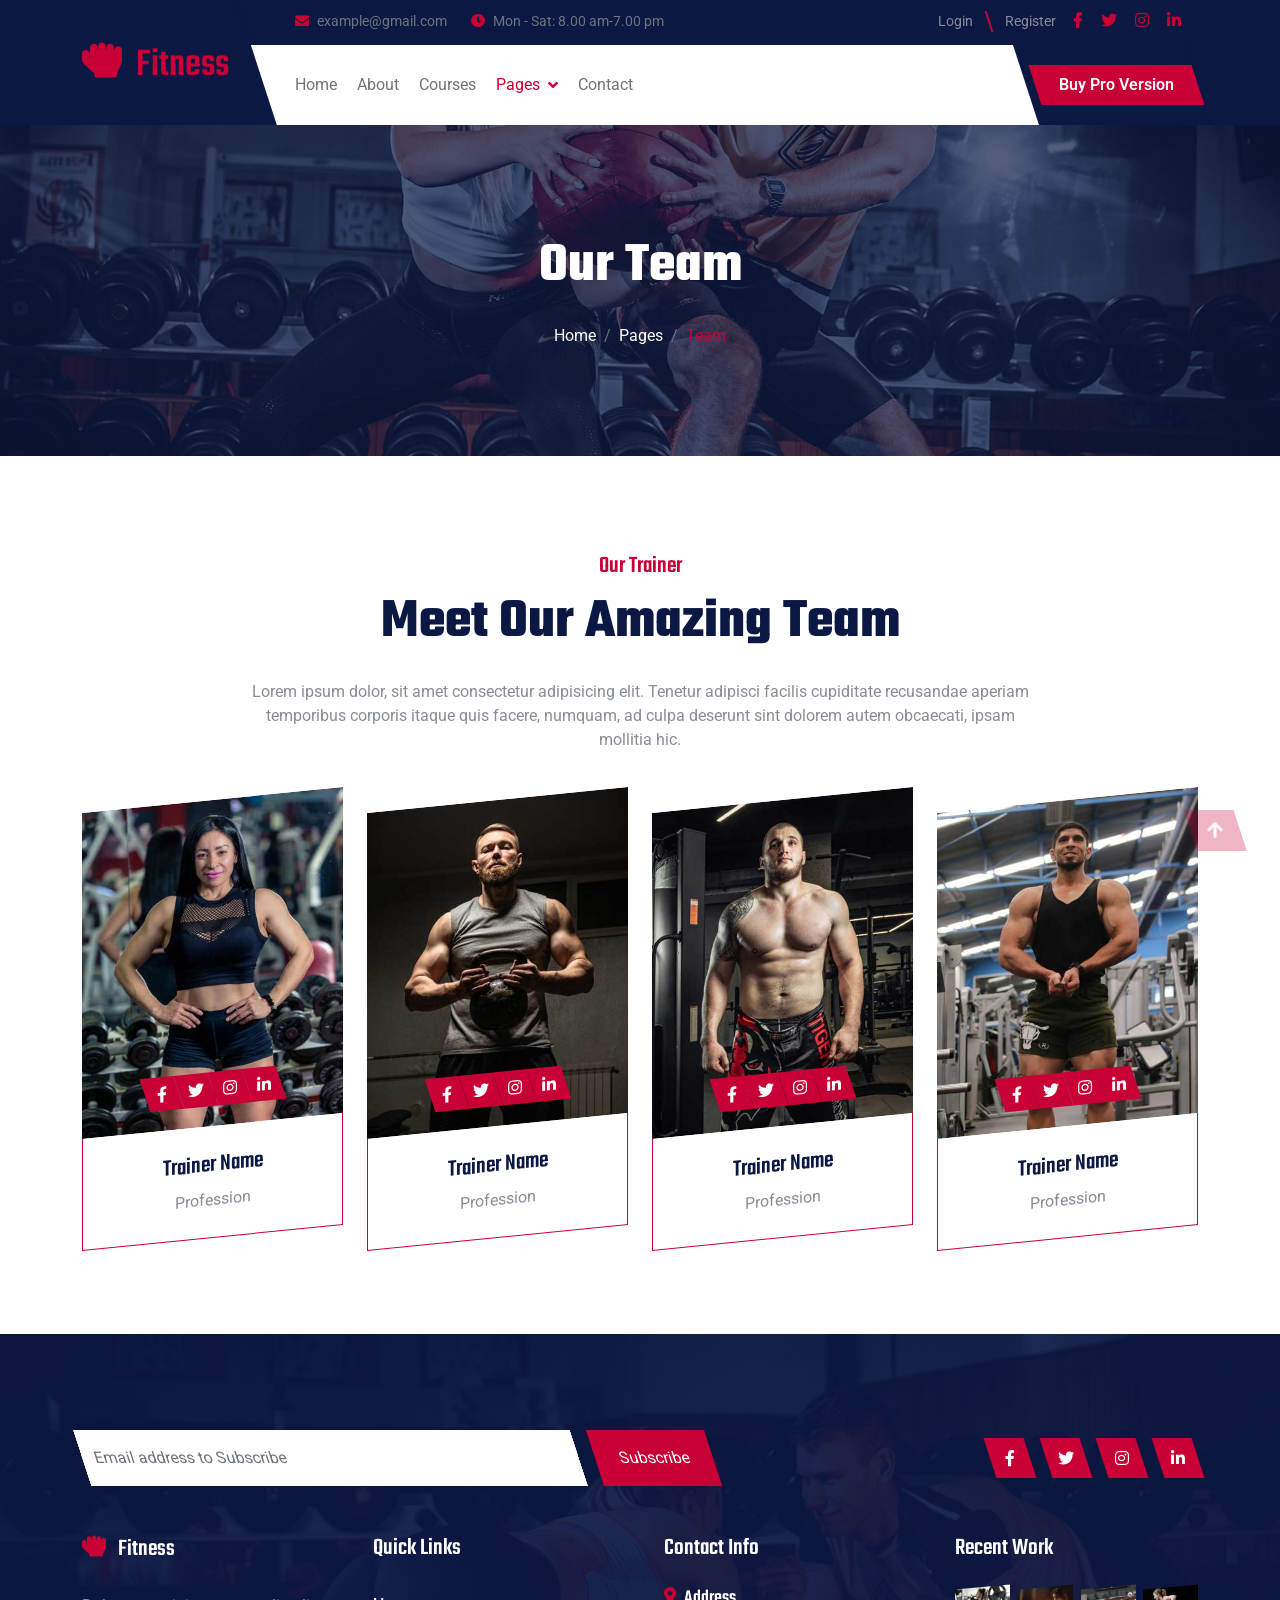
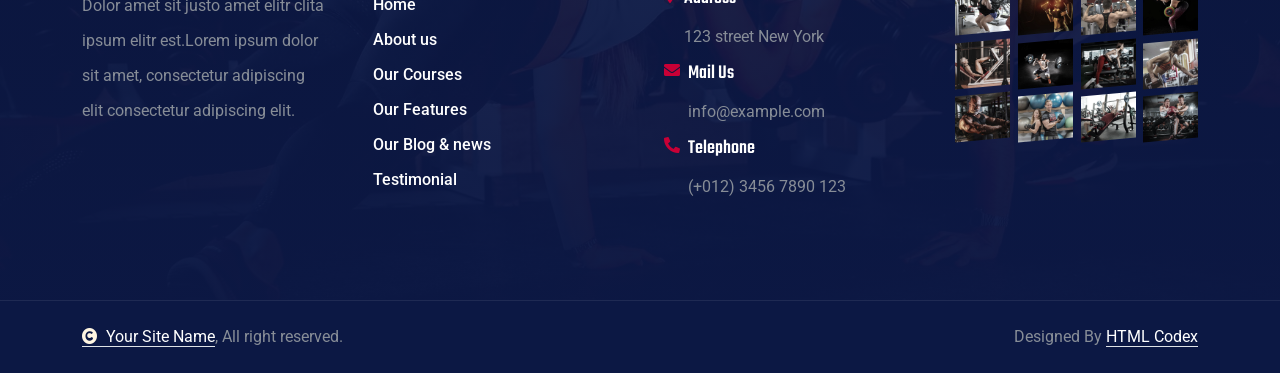
<file: dockfolder_pipeline/mysecondwebsite/team.html>
<!DOCTYPE html>
<html lang="en">

    <head>
        <meta charset="utf-8">
        <title>Fitness - Fitness Website Template</title>
        <meta content="width=device-width, initial-scale=1.0" name="viewport">
        <meta content="" name="keywords">
        <meta content="" name="description">

        <!-- Google Web Fonts -->
        <link rel="preconnect" href="https://fonts.googleapis.com">
        <link rel="preconnect" href="https://fonts.gstatic.com" crossorigin>
        <link href="https://fonts.googleapis.com/css2?family=Roboto:ital,wght@0,100;0,300;0,400;0,500;0,700;0,900;1,100;1,300;1,400;1,500;1,700;1,900&family=Teko:wght@300..700&display=swap" rel="stylesheet">

        <!-- Icon Font Stylesheet -->
        <link rel="stylesheet" href="https://use.fontawesome.com/releases/v5.15.4/css/all.css"/>
        <link href="https://cdn.jsdelivr.net/npm/bootstrap-icons@1.4.1/font/bootstrap-icons.css" rel="stylesheet">

        <!-- Libraries Stylesheet -->
        <link rel="stylesheet" href="lib/animate/animate.min.css"/>
        <link href="lib/owlcarousel/assets/owl.carousel.min.css" rel="stylesheet">


        <!-- Customized Bootstrap Stylesheet -->
        <link href="css/bootstrap.min.css" rel="stylesheet">

        <!-- Template Stylesheet -->
        <link href="css/style.css" rel="stylesheet">
    </head>

    <body>

        <!-- Spinner Start -->
        <div id="spinner" class="show bg-white position-fixed translate-middle w-100 vh-100 top-50 start-50 d-flex align-items-center justify-content-center">
            <div class="spinner-border text-primary" style="width: 3rem; height: 3rem;" role="status">
                <span class="sr-only">Loading...</span>
            </div>
        </div>
        <!-- Spinner End -->

        <!-- Navbar & Hero Start -->
        <div class="container-fluid header-top">
            <div class="nav-shaps-2"></div>
            <div class="container d-flex align-items-center">
                <div class="d-flex align-items-center h-100">
                    <a href="#" class="navbar-brand" style="height: 125px;">
                        <h1 class="text-primary mb-0"><i class="fas fa-hand-rock me-2"></i> Fitness</h1>
                        <!-- <img src="img/logo.png" alt="Logo"> -->
                    </a>
                </div>
                <div class="w-100 h-100">
                    <div class="topbar px-0 py-2 d-none d-lg-block" style="height: 45px;">
                        <div class="row gx-0 align-items-center">
                            <div class="col-lg-8 text-center text-lg-center mb-lg-0">
                                <div class="d-flex flex-wrap">
                                    <div class="pe-4">
                                        <a href="mailto:example@gmail.com" class="text-muted small"><i class="fas fa-envelope text-primary me-2"></i>example@gmail.com</a>
                                    </div>
                                    <div class="pe-0">
                                        <a href="mailto:example@gmail.com" class="text-muted small"><i class="fa fa-clock text-primary me-2"></i>Mon - Sat: 8.00 am-7.00 pm</a>
                                    </div>
                                </div>
                            </div>
                            <div class="col-lg-4 text-center text-lg-end">
                                <div class="d-flex justify-content-end">
                                    <div class="d-flex align-items-center small">
                                        <a href="#" class="login-btn text-body me-3 pe-3"> <span>Login</span></a>
                                        <a href="#" class="text-body me-3"> Register</a>
                                    </div>
                                    <div class="d-flex pe-3">
                                        <a class="btn p-0 text-primary me-3" href="#"><i class="fab fa-facebook-f"></i></a>
                                        <a class="btn p-0 text-primary me-3" href="#"><i class="fab fa-twitter"></i></a>
                                        <a class="btn p-0 text-primary me-3" href="#"><i class="fab fa-instagram"></i></a>
                                        <a class="btn p-0 text-primary me-0" href="#"><i class="fab fa-linkedin-in"></i></a>
                                    </div>
                                </div>
                            </div>
                        </div>
                    </div>
                    <div class="nav-bar px-0 py-lg-0" style="height: 80px;">
                        <nav class="navbar navbar-expand-lg navbar-light d-flex justify-content-lg-end">
                            <a href="#" class="navbar-brand-2">
                                <h1 class="text-primary mb-0"><i class="fas fa-hand-rock me-2"></i> Fitness</h1>
                                <!-- <img src="img/logo.png" alt="Logo"> -->
                            </a> 
                            <button class="navbar-toggler" type="button" data-bs-toggle="collapse" data-bs-target="#navbarCollapse">
                                <span class="fa fa-bars"></span>
                            </button>
                            <div class="collapse navbar-collapse" id="navbarCollapse">
                                <div class="navbar-nav mx-0 mx-lg-auto">
                                    <a href="index.html" class="nav-item nav-link">Home</a>
                                    <a href="about.html" class="nav-item nav-link">About</a>
                                    <a href="course.html" class="nav-item nav-link">Courses</a>
                                    <div class="nav-item dropdown active">
                                        <a href="#" class="nav-link" data-bs-toggle="dropdown">
                                            <span class="dropdown-toggle">Pages</span>
                                        </a>
                                        <div class="dropdown-menu">
                                            <a href="team.html" class="dropdown-item active">Our team</a>
                                            <a href="testimonial.html" class="dropdown-item">Testimonial</a>
                                            <a href="404.html" class="dropdown-item">404 Page</a>
                                        </div>
                                    </div>
                                    <a href="contact.html" class="nav-item nav-link">Contact</a>
                                    <div class="nav-btn ps-3">
                                        <a href="https://htmlcodex.com/downloading/?item=3502" class="btn btn-primary py-2 px-4 ms-0 ms-lg-3"> <span>Buy Pro Version</span></a>
                                    </div>
                                    <div class="nav-shaps-1"></div>
                                </div>
                            </div>
                        </nav>
                    </div>
                </div>
            </div>
        </div>
        <!-- Navbar & Hero End -->

        <!-- Header Start -->
        <div class="container-fluid bg-breadcrumb">
            <div class="container text-center py-5" style="max-width: 900px;">
                <h4 class="text-white display-4 mb-4 wow fadeInDown" data-wow-delay="0.1s">Our Team</h4>
                <ol class="breadcrumb d-flex justify-content-center mb-0 wow fadeInDown" data-wow-delay="0.3s">
                    <li class="breadcrumb-item"><a href="index.html">Home</a></li>
                    <li class="breadcrumb-item"><a href="#">Pages</a></li>
                    <li class="breadcrumb-item active text-primary">Team</li>
                </ol>    
            </div>
        </div>
        <!-- Header End -->

        <!-- Team Start -->
        <div class="container-fluid team py-5">
            <div class="container py-5">
                <div class="text-center mx-auto pb-5 wow fadeInUp" data-wow-delay="0.2s" style="max-width: 800px;">
                    <h4 class="text-primary">Our Trainer</h4>
                    <h1 class="display-4 mb-4">Meet Our Amazing Team</h1>
                    <p class="mb-0">Lorem ipsum dolor, sit amet consectetur adipisicing elit. Tenetur adipisci facilis cupiditate recusandae aperiam temporibus corporis itaque quis facere, numquam, ad culpa deserunt sint dolorem autem obcaecati, ipsam mollitia hic.
                    </p>
                </div>
                <div class="row gy-5 gy-lg-4 gx-4">
                    <div class="col-md-6 col-lg-3 wow fadeInUp" data-wow-delay="0.2s">
                        <div class="team-item">
                            <div class="team-img">
                                <img src="img/team-1.jpg" class="img-fluid w-100" alt="Image">
                                <div class="team-icon">
                                    <a href="#" class="btn btn-primary btn-sm-square"><i class="fab fa-facebook-f"></i></a>
                                    <a href="#" class="btn btn-primary btn-sm-square"><i class="fab fa-twitter"></i></a>
                                    <a href="#" class="btn btn-primary btn-sm-square"><i class="fab fa-instagram"></i></a>
                                    <a href="#" class="btn btn-primary btn-sm-square"><i class="fab fa-linkedin-in"></i></a>
                                </div>
                            </div>
                            <div class="team-content">
                                <h4>Trainer Name</h4>
                                <p class="mb-0">Profession</p>
                            </div>
                        </div>
                    </div>
                    <div class="col-md-6 col-lg-3 wow fadeInUp" data-wow-delay="0.4s">
                        <div class="team-item">
                            <div class="team-img">
                                <img src="img/team-2.jpg" class="img-fluid w-100" alt="Image">
                                <div class="team-icon">
                                    <a href="#" class="btn btn-primary btn-sm-square"><i class="fab fa-facebook-f"></i></a>
                                    <a href="#" class="btn btn-primary btn-sm-square"><i class="fab fa-twitter"></i></a>
                                    <a href="#" class="btn btn-primary btn-sm-square"><i class="fab fa-instagram"></i></a>
                                    <a href="#" class="btn btn-primary btn-sm-square"><i class="fab fa-linkedin-in"></i></a>
                                </div>
                            </div>
                            <div class="team-content">
                                <h4>Trainer Name</h4>
                                <p class="mb-0">Profession</p>
                            </div>
                        </div>
                    </div>
                    <div class="col-md-6 col-lg-3 wow fadeInUp" data-wow-delay="0.6s">
                        <div class="team-item">
                            <div class="team-img">
                                <img src="img/team-3.jpg" class="img-fluid w-100" alt="Image">
                                <div class="team-icon">
                                    <a href="#" class="btn btn-primary btn-sm-square"><i class="fab fa-facebook-f"></i></a>
                                    <a href="#" class="btn btn-primary btn-sm-square"><i class="fab fa-twitter"></i></a>
                                    <a href="#" class="btn btn-primary btn-sm-square"><i class="fab fa-instagram"></i></a>
                                    <a href="#" class="btn btn-primary btn-sm-square"><i class="fab fa-linkedin-in"></i></a>
                                </div>
                            </div>
                            <div class="team-content">
                                <h4>Trainer Name</h4>
                                <p class="mb-0">Profession</p>
                            </div>
                        </div>
                    </div>
                    <div class="col-md-6 col-lg-3 wow fadeInUp" data-wow-delay="0.8s">
                        <div class="team-item">
                            <div class="team-img">
                                <img src="img/team-4.jpg" class="img-fluid w-100" alt="Image">
                                <div class="team-icon">
                                    <a href="#" class="btn btn-primary btn-sm-square"><i class="fab fa-facebook-f"></i></a>
                                    <a href="#" class="btn btn-primary btn-sm-square"><i class="fab fa-twitter"></i></a>
                                    <a href="#" class="btn btn-primary btn-sm-square"><i class="fab fa-instagram"></i></a>
                                    <a href="#" class="btn btn-primary btn-sm-square"><i class="fab fa-linkedin-in"></i></a>
                                </div>
                            </div>
                            <div class="team-content">
                                <h4>Trainer Name</h4>
                                <p class="mb-0">Profession</p>
                            </div>
                        </div>
                    </div>
                </div>
            </div>
        </div>
        <!-- Team End -->

        <!-- Footer Start -->
        <div class="container-fluid footer py-5 wow fadeIn" data-wow-delay="0.2s">
            <div class="container py-5">
                <div class="row g-5 mb-5 align-items-center">
                    <div class="col-lg-7">
                        <div class="position-relative d-flex" style="transform: skew(18deg);">
                            <input class="form-control border-0 w-100 py-3 pe-5" type="text" placeholder="Email address to Subscribe">
                            <button type="button" class="btn-primary py-2 px-4 ms-3"> <span>Subscribe</span></button>
                        </div>
                    </div>
                    <div class="col-lg-5">
                        <div class="d-flex align-items-center justify-content-center justify-content-lg-end">
                            <a class="btn btn-primary btn-md-square me-3" href=""><i class="fab fa-facebook-f"></i></a>
                            <a class="btn btn-primary btn-md-square me-3" href=""><i class="fab fa-twitter"></i></a>
                            <a class="btn btn-primary btn-md-square me-3" href=""><i class="fab fa-instagram"></i></a>
                            <a class="btn btn-primary btn-md-square me-0" href=""><i class="fab fa-linkedin-in"></i></a>
                        </div>
                    </div>
                </div>
                <div class="row g-5">
                    <div class="col-md-6 col-lg-6 col-xl-3">
                        <div class="footer-item">
                            <h4 class="text-white mb-4"><i class="fas fa-hand-rock text-primary me-2"></i> Fitness</h4>
                            <p class="mb-0">Dolor amet sit justo amet elitr clita ipsum elitr est.Lorem ipsum dolor sit amet, consectetur adipiscing elit consectetur adipiscing elit.</p>
                        </div>
                    </div>
                    <div class="col-md-6 col-lg-6 col-xl-3">
                        <div class="footer-item">
                            <h4 class="text-white mb-4">Quick Links</h4>
                            <a href="#"> Home</a>
                            <a href="#"> About us</a>
                            <a href="#"> Our Courses</a>
                            <a href="#"> Our Features</a>
                            <a href="#"> Our Blog & news</a>
                            <a href="#"> Testimonial</a>
                        </div>
                    </div>
                    <div class="col-md-6 col-lg-6 col-xl-3">
                        <div class="footer-item">
                            <h4 class="text-white mb-4"> Contact Info</h4>
                            <div class="row g-2">
                                <div class="col-12">
                                    <div class="d-flex">
                                        <i class="fas fa-map-marker-alt text-primary me-2"></i>
                                        <div>
                                            <h5 class="text-white mb-2">Address</h5>
                                            <p class="mb-0">123 street New York</p>
                                        </div>
                                    </div>
                                </div>
                                <div class="col-12">
                                    <div class="d-flex">
                                        <i class="fas fa-envelope text-primary me-2"></i>
                                        <div>
                                            <h5 class="text-white mb-2">Mail Us</h5>
                                            <p class="mb-0">info@example.com</p>
                                        </div>
                                    </div>
                                </div>
                                <div class="col-12">
                                    <div class="d-flex">
                                        <i class="fa fa-phone-alt text-primary me-2"></i>
                                        <div>
                                            <h5 class="text-white mb-2">Telephone</h5>
                                            <p class="mb-0">(+012) 3456 7890 123</p>
                                        </div>
                                    </div>
                                </div>
                            </div>
                        </div>
                    </div>
                    <div class="col-md-6 col-lg-6 col-xl-3">
                        <div class="footer-item">
                            <h4 class="text-white mb-4">Recent Work</h4>
                            <div class="row g-2">
                                <div class="col-3">
                                    <div class="footer-item-img">
                                        <a href="#"><img src="img/work-9.jpg" class="img-fluid" alt=""></a>
                                    </div>
                                </div>
                                <div class="col-3">
                                    <div class="footer-item-img">
                                        <a href="#"><img src="img/work-10.jpg" class="img-fluid" alt=""></a>
                                    </div>
                                </div>
                                <div class="col-3">
                                    <div class="footer-item-img">
                                        <a href="#"><img src="img/work-11.jpg" class="img-fluid" alt=""></a>
                                    </div>
                                </div>
                                <div class="col-3">
                                    <div class="footer-item-img">
                                        <a href="#"><img src="img/work-12.jpg" class="img-fluid" alt=""></a>
                                    </div>
                                </div>
                                <div class="col-3">
                                    <div class="footer-item-img">
                                        <a href="#"><img src="img/work-1.jpg" class="img-fluid" alt=""></a>
                                    </div>
                                </div>
                                <div class="col-3">
                                    <div class="footer-item-img">
                                        <a href="#"><img src="img/work-2.jpg" class="img-fluid" alt=""></a>
                                    </div>
                                </div>
                                <div class="col-3">
                                    <div class="footer-item-img">
                                        <a href="#"><img src="img/work-3.jpg" class="img-fluid" alt=""></a>
                                    </div>
                                </div>
                                <div class="col-3">
                                    <div class="footer-item-img">
                                        <a href="#"><img src="img/work-4.jpg" class="img-fluid" alt=""></a>
                                    </div>
                                </div>
                                <div class="col-3">
                                    <div class="footer-item-img">
                                        <a href="#"><img src="img/work-5.jpg" class="img-fluid" alt=""></a>
                                    </div>
                                </div>
                                <div class="col-3">
                                    <div class="footer-item-img">
                                        <a href="#"><img src="img/work-6.jpg" class="img-fluid" alt=""></a>
                                    </div>
                                </div>
                                <div class="col-3">
                                    <div class="footer-item-img">
                                        <a href="#"><img src="img/work-7.jpg" class="img-fluid" alt=""></a>
                                    </div>
                                </div>
                                <div class="col-3">
                                    <div class="footer-item-img">
                                        <a href="#"><img src="img/work-8.jpg" class="img-fluid" alt=""></a>
                                    </div>
                                </div>
                            </div>
                        </div>
                    </div>
                </div>
            </div>
        </div>
        <!-- Footer End -->

        
        <!-- Copyright Start -->
        <div class="container-fluid copyright py-4">
            <div class="container">
                <div class="row g-4 align-items-center">
                    <div class="col-md-6 text-center text-md-start mb-md-0">
                        <span class="text-body"><a href="#" class="border-bottom text-white"><i class="fas fa-copyright text-light me-2"></i>Your Site Name</a>, All right reserved.</span>
                    </div>
                    <div class="col-md-6 text-center text-md-end text-body">
                        
                        <!--/*** The author’s attribution link must remain intact in the template. ***/-->
                        <!--/*** If you wish to remove this credit link, please purchase the Pro Version . ***/-->
                        Designed By <a class="border-bottom text-white" href="https://htmlcodex.com">HTML Codex</a>
                    </div>
                </div>
            </div>
        </div>
        <!-- Copyright End -->


        <!-- Back to Top -->
        <div class="back-to-top">
            <a href="#" class="btn"><i class="fa fa-arrow-up"></i></a>  
        </div> 

        
        <!-- JavaScript Libraries -->
        <script src="https://ajax.googleapis.com/ajax/libs/jquery/3.6.4/jquery.min.js"></script>
        <script src="https://cdn.jsdelivr.net/npm/bootstrap@5.0.0/dist/js/bootstrap.bundle.min.js"></script>
        <script src="lib/wow/wow.min.js"></script>
        <script src="lib/easing/easing.min.js"></script>
        <script src="lib/waypoints/waypoints.min.js"></script>
        <script src="lib/owlcarousel/owl.carousel.min.js"></script>
        

        <!-- Template Javascript -->
        <script src="js/main.js"></script>
    </body>

</html>
</file>
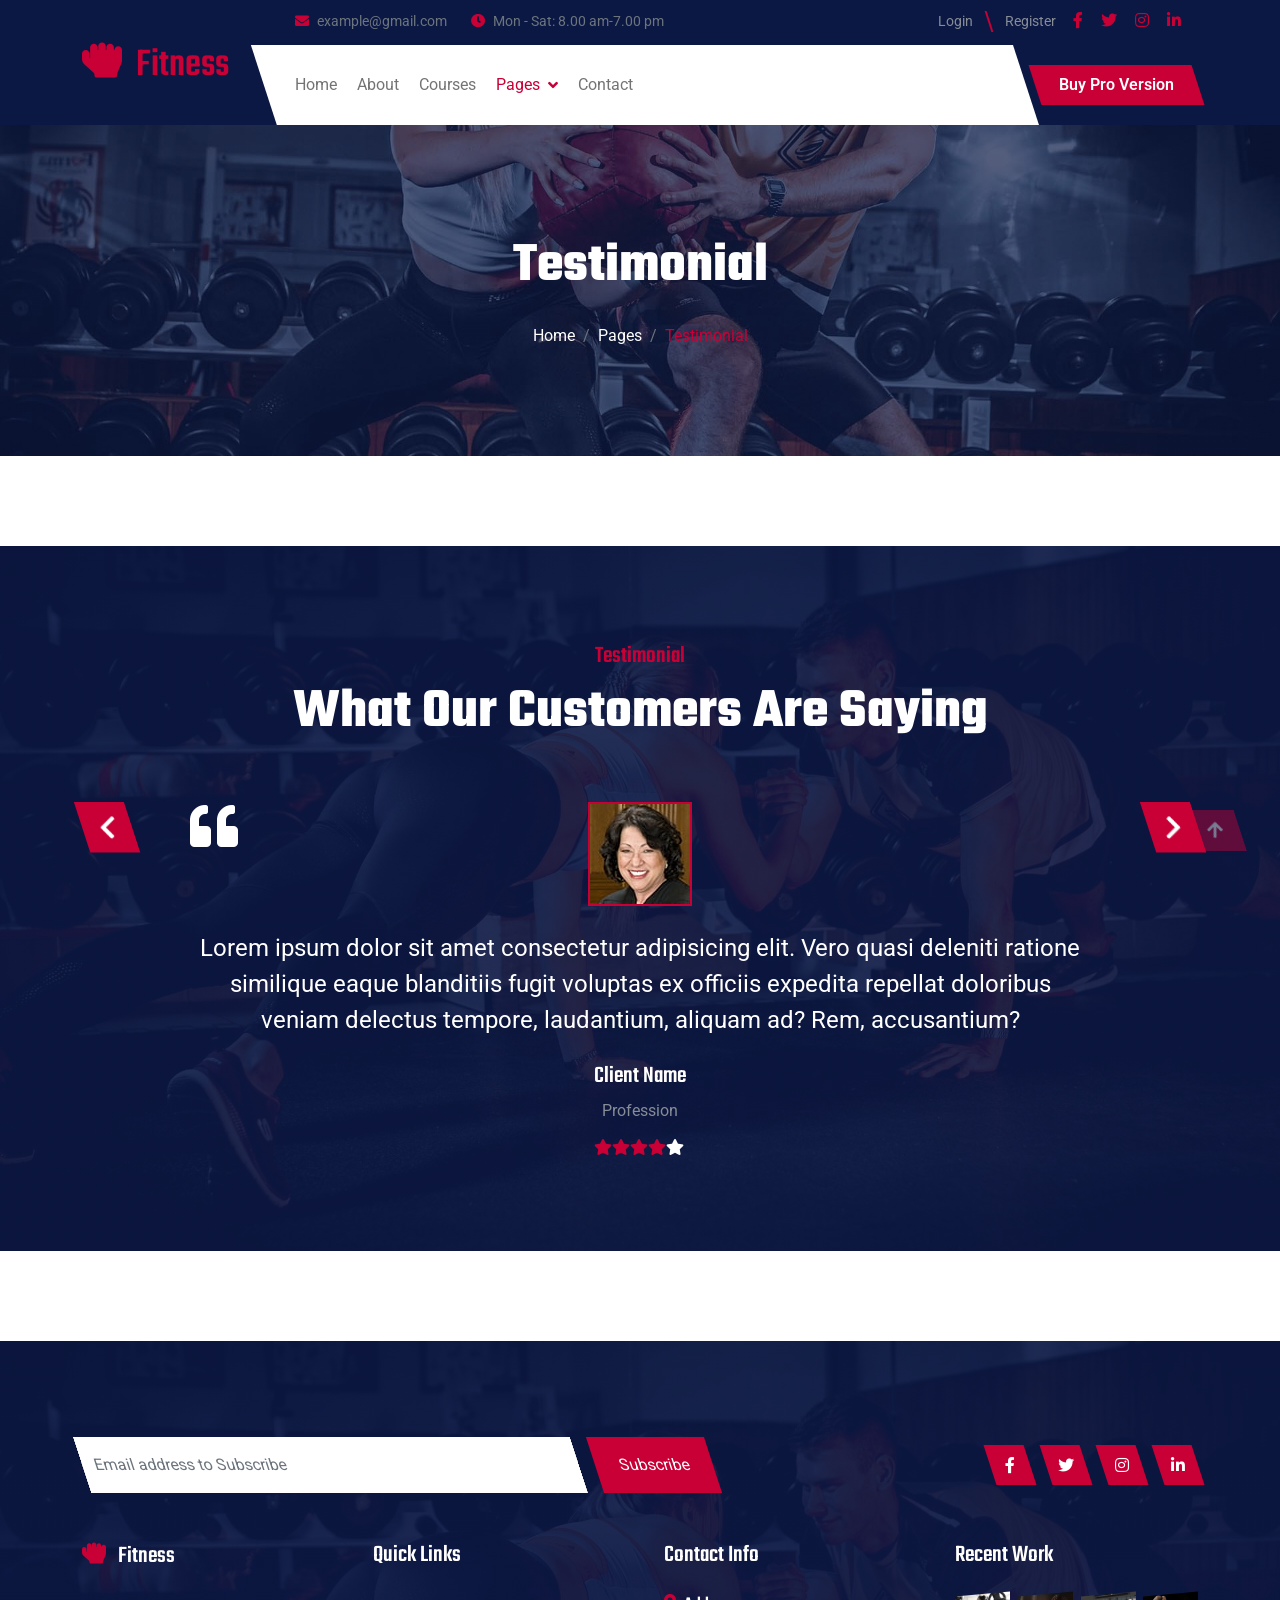
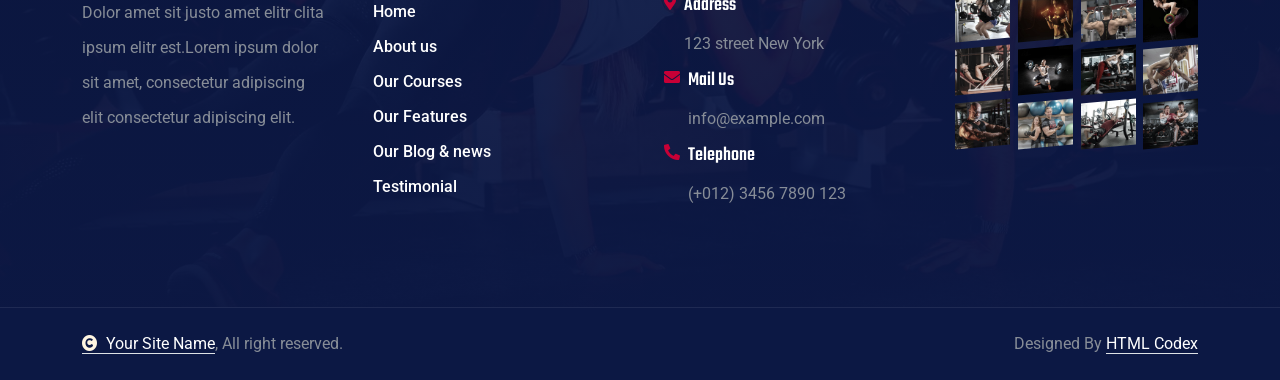
<file: dockfolder_pipeline/mysecondwebsite/testimonial.html>
<!DOCTYPE html>
<html lang="en">

    <head>
        <meta charset="utf-8">
        <title>Fitness - Fitness Website Template</title>
        <meta content="width=device-width, initial-scale=1.0" name="viewport">
        <meta content="" name="keywords">
        <meta content="" name="description">

        <!-- Google Web Fonts -->
        <link rel="preconnect" href="https://fonts.googleapis.com">
        <link rel="preconnect" href="https://fonts.gstatic.com" crossorigin>
        <link href="https://fonts.googleapis.com/css2?family=Roboto:ital,wght@0,100;0,300;0,400;0,500;0,700;0,900;1,100;1,300;1,400;1,500;1,700;1,900&family=Teko:wght@300..700&display=swap" rel="stylesheet">

        <!-- Icon Font Stylesheet -->
        <link rel="stylesheet" href="https://use.fontawesome.com/releases/v5.15.4/css/all.css"/>
        <link href="https://cdn.jsdelivr.net/npm/bootstrap-icons@1.4.1/font/bootstrap-icons.css" rel="stylesheet">

        <!-- Libraries Stylesheet -->
        <link rel="stylesheet" href="lib/animate/animate.min.css"/>
        <link href="lib/owlcarousel/assets/owl.carousel.min.css" rel="stylesheet">


        <!-- Customized Bootstrap Stylesheet -->
        <link href="css/bootstrap.min.css" rel="stylesheet">

        <!-- Template Stylesheet -->
        <link href="css/style.css" rel="stylesheet">
    </head>

    <body>

        <!-- Spinner Start -->
        <div id="spinner" class="show bg-white position-fixed translate-middle w-100 vh-100 top-50 start-50 d-flex align-items-center justify-content-center">
            <div class="spinner-border text-primary" style="width: 3rem; height: 3rem;" role="status">
                <span class="sr-only">Loading...</span>
            </div>
        </div>
        <!-- Spinner End -->

        <!-- Navbar & Hero Start -->
        <div class="container-fluid header-top">
            <div class="nav-shaps-2"></div>
            <div class="container d-flex align-items-center">
                <div class="d-flex align-items-center h-100">
                    <a href="#" class="navbar-brand" style="height: 125px;">
                        <h1 class="text-primary mb-0"><i class="fas fa-hand-rock me-2"></i> Fitness</h1>
                        <!-- <img src="img/logo.png" alt="Logo"> -->
                    </a>
                </div>
                <div class="w-100 h-100">
                    <div class="topbar px-0 py-2 d-none d-lg-block" style="height: 45px;">
                        <div class="row gx-0 align-items-center">
                            <div class="col-lg-8 text-center text-lg-center mb-lg-0">
                                <div class="d-flex flex-wrap">
                                    <div class="pe-4">
                                        <a href="mailto:example@gmail.com" class="text-muted small"><i class="fas fa-envelope text-primary me-2"></i>example@gmail.com</a>
                                    </div>
                                    <div class="pe-0">
                                        <a href="mailto:example@gmail.com" class="text-muted small"><i class="fa fa-clock text-primary me-2"></i>Mon - Sat: 8.00 am-7.00 pm</a>
                                    </div>
                                </div>
                            </div>
                            <div class="col-lg-4 text-center text-lg-end">
                                <div class="d-flex justify-content-end">
                                    <div class="d-flex align-items-center small">
                                        <a href="#" class="login-btn text-body me-3 pe-3"> <span>Login</span></a>
                                        <a href="#" class="text-body me-3"> Register</a>
                                    </div>
                                    <div class="d-flex pe-3">
                                        <a class="btn p-0 text-primary me-3" href="#"><i class="fab fa-facebook-f"></i></a>
                                        <a class="btn p-0 text-primary me-3" href="#"><i class="fab fa-twitter"></i></a>
                                        <a class="btn p-0 text-primary me-3" href="#"><i class="fab fa-instagram"></i></a>
                                        <a class="btn p-0 text-primary me-0" href="#"><i class="fab fa-linkedin-in"></i></a>
                                    </div>
                                </div>
                            </div>
                        </div>
                    </div>
                    <div class="nav-bar px-0 py-lg-0" style="height: 80px;">
                        <nav class="navbar navbar-expand-lg navbar-light d-flex justify-content-lg-end">
                            <a href="#" class="navbar-brand-2">
                                <h1 class="text-primary mb-0"><i class="fas fa-hand-rock me-2"></i> Fitness</h1>
                                <!-- <img src="img/logo.png" alt="Logo"> -->
                            </a> 
                            <button class="navbar-toggler" type="button" data-bs-toggle="collapse" data-bs-target="#navbarCollapse">
                                <span class="fa fa-bars"></span>
                            </button>
                            <div class="collapse navbar-collapse" id="navbarCollapse">
                                <div class="navbar-nav mx-0 mx-lg-auto">
                                    <a href="index.html" class="nav-item nav-link">Home</a>
                                    <a href="about.html" class="nav-item nav-link">About</a>
                                    <a href="course.html" class="nav-item nav-link">Courses</a>
                                    <div class="nav-item dropdown active">
                                        <a href="#" class="nav-link" data-bs-toggle="dropdown">
                                            <span class="dropdown-toggle">Pages</span>
                                        </a>
                                        <div class="dropdown-menu">
                                            <a href="team.html" class="dropdown-item">Our team</a>
                                            <a href="testimonial.html" class="dropdown-item active">Testimonial</a>
                                            <a href="404.html" class="dropdown-item">404 Page</a>
                                        </div>
                                    </div>
                                    <a href="contact.html" class="nav-item nav-link">Contact</a>
                                    <div class="nav-btn ps-3">
                                        <a href="https://htmlcodex.com/downloading/?item=3502" class="btn btn-primary py-2 px-4 ms-0 ms-lg-3"> <span>Buy Pro Version</span></a>
                                    </div>
                                    <div class="nav-shaps-1"></div>
                                </div>
                            </div>
                        </nav>
                    </div>
                </div>
            </div>
        </div>
        <!-- Navbar & Hero End -->

        <!-- Header Start -->
        <div class="container-fluid bg-breadcrumb">
            <div class="container text-center py-5" style="max-width: 900px;">
                <h4 class="text-white display-4 mb-4 wow fadeInDown" data-wow-delay="0.1s">Testimonial</h4>
                <ol class="breadcrumb d-flex justify-content-center mb-0 wow fadeInDown" data-wow-delay="0.3s">
                    <li class="breadcrumb-item"><a href="index.html">Home</a></li>
                    <li class="breadcrumb-item"><a href="#">Pages</a></li>
                    <li class="breadcrumb-item active text-primary">Testimonial</li>
                </ol>    
            </div>
        </div>
        <!-- Header End -->

        <!-- Testimonial Start -->
        <div class="container-fluid testimonial bg-dark py-5" style="margin: 90px 0;">
            <div class="container py-5">
                <div class="text-center mx-auto pb-5 wow fadeInUp" data-wow-delay="0.2s" style="max-width: 800px;">
                    <h4 class="text-primary">Testimonial</h4>
                    <h1 class="display-4 text-white">What Our Customers Are Saying</h1>
                </div>
                <div class="testimonial-carousel owl-carousel wow fadeInUp" data-wow-delay="0.2s">
                    <div class="testimonial-item mx-auto" style="max-width: 900px;">
                        <span class="fa fa-quote-left fa-3x quote-icon"></span>
                        <div class="testimonial-img mb-4">
                            <img src="img/testimonial-1.jpg" class="img-fluid" alt="Image">
                        </div>
                        <p class="fs-4 text-white mb-4">Lorem ipsum dolor sit amet consectetur adipisicing elit. Vero quasi deleniti ratione similique eaque blanditiis fugit voluptas ex officiis expedita repellat doloribus veniam delectus tempore, laudantium, aliquam ad? Rem, accusantium?
                        </p>
                        <div class="d-block">
                            <h4 class="text-white">Client Name</h4>
                            <p class="m-0 pb-3">Profession</p>
                            <div class="d-flex">
                                <i class="fas fa-star text-primary"></i>
                                <i class="fas fa-star text-primary"></i>
                                <i class="fas fa-star text-primary"></i>
                                <i class="fas fa-star text-primary"></i>
                                <i class="fas fa-star text-white"></i>
                            </div>
                        </div>
                    </div>
                    <div class="testimonial-item mx-auto" style="max-width: 900px;">
                        <span class="fa fa-quote-left fa-3x quote-icon"></span>
                        <div class="testimonial-img mb-4">
                            <img src="img/testimonial-2.jpg" class="img-fluid" alt="Image">
                        </div>
                        <p class="fs-4 text-white mb-4">Lorem ipsum dolor sit amet consectetur adipisicing elit. Vero quasi deleniti ratione similique eaque blanditiis fugit voluptas ex officiis expedita repellat doloribus veniam delectus tempore, laudantium, aliquam ad? Rem, accusantium?
                        </p>
                        <div class="d-block">
                            <h4 class="text-white">Client Name</h4>
                            <p class="m-0 pb-3">Profession</p>
                            <div class="d-flex">
                                <i class="fas fa-star text-primary"></i>
                                <i class="fas fa-star text-primary"></i>
                                <i class="fas fa-star text-primary"></i>
                                <i class="fas fa-star text-primary"></i>
                                <i class="fas fa-star text-white"></i>
                            </div>
                        </div>
                    </div>
                    <div class="testimonial-item mx-auto" style="max-width: 900px;">
                        <span class="fa fa-quote-left fa-3x quote-icon"></span>
                        <div class="testimonial-img mb-4">
                            <img src="img/testimonial-3.jpg" class="img-fluid" alt="Image">
                        </div>
                        <p class="fs-4 text-white mb-4">Lorem ipsum dolor sit amet consectetur adipisicing elit. Vero quasi deleniti ratione similique eaque blanditiis fugit voluptas ex officiis expedita repellat doloribus veniam delectus tempore, laudantium, aliquam ad? Rem, accusantium?
                        </p>
                        <div class="d-block">
                            <h4 class="text-white">Client Name</h4>
                            <p class="m-0 pb-3">Profession</p>
                            <div class="d-flex">
                                <i class="fas fa-star text-primary"></i>
                                <i class="fas fa-star text-primary"></i>
                                <i class="fas fa-star text-primary"></i>
                                <i class="fas fa-star text-primary"></i>
                                <i class="fas fa-star text-white"></i>
                            </div>
                        </div>
                    </div>
                </div>
            </div>
        </div>
        <!-- Testimonial End -->

        <!-- Footer Start -->
        <div class="container-fluid footer py-5 wow fadeIn" data-wow-delay="0.2s">
            <div class="container py-5">
                <div class="row g-5 mb-5 align-items-center">
                    <div class="col-lg-7">
                        <div class="position-relative d-flex" style="transform: skew(18deg);">
                            <input class="form-control border-0 w-100 py-3 pe-5" type="text" placeholder="Email address to Subscribe">
                            <button type="button" class="btn-primary py-2 px-4 ms-3"> <span>Subscribe</span></button>
                        </div>
                    </div>
                    <div class="col-lg-5">
                        <div class="d-flex align-items-center justify-content-center justify-content-lg-end">
                            <a class="btn btn-primary btn-md-square me-3" href=""><i class="fab fa-facebook-f"></i></a>
                            <a class="btn btn-primary btn-md-square me-3" href=""><i class="fab fa-twitter"></i></a>
                            <a class="btn btn-primary btn-md-square me-3" href=""><i class="fab fa-instagram"></i></a>
                            <a class="btn btn-primary btn-md-square me-0" href=""><i class="fab fa-linkedin-in"></i></a>
                        </div>
                    </div>
                </div>
                <div class="row g-5">
                    <div class="col-md-6 col-lg-6 col-xl-3">
                        <div class="footer-item">
                            <h4 class="text-white mb-4"><i class="fas fa-hand-rock text-primary me-2"></i> Fitness</h4>
                            <p class="mb-0">Dolor amet sit justo amet elitr clita ipsum elitr est.Lorem ipsum dolor sit amet, consectetur adipiscing elit consectetur adipiscing elit.</p>
                        </div>
                    </div>
                    <div class="col-md-6 col-lg-6 col-xl-3">
                        <div class="footer-item">
                            <h4 class="text-white mb-4">Quick Links</h4>
                            <a href="#"> Home</a>
                            <a href="#"> About us</a>
                            <a href="#"> Our Courses</a>
                            <a href="#"> Our Features</a>
                            <a href="#"> Our Blog & news</a>
                            <a href="#"> Testimonial</a>
                        </div>
                    </div>
                    <div class="col-md-6 col-lg-6 col-xl-3">
                        <div class="footer-item">
                            <h4 class="text-white mb-4"> Contact Info</h4>
                            <div class="row g-2">
                                <div class="col-12">
                                    <div class="d-flex">
                                        <i class="fas fa-map-marker-alt text-primary me-2"></i>
                                        <div>
                                            <h5 class="text-white mb-2">Address</h5>
                                            <p class="mb-0">123 street New York</p>
                                        </div>
                                    </div>
                                </div>
                                <div class="col-12">
                                    <div class="d-flex">
                                        <i class="fas fa-envelope text-primary me-2"></i>
                                        <div>
                                            <h5 class="text-white mb-2">Mail Us</h5>
                                            <p class="mb-0">info@example.com</p>
                                        </div>
                                    </div>
                                </div>
                                <div class="col-12">
                                    <div class="d-flex">
                                        <i class="fa fa-phone-alt text-primary me-2"></i>
                                        <div>
                                            <h5 class="text-white mb-2">Telephone</h5>
                                            <p class="mb-0">(+012) 3456 7890 123</p>
                                        </div>
                                    </div>
                                </div>
                            </div>
                        </div>
                    </div>
                    <div class="col-md-6 col-lg-6 col-xl-3">
                        <div class="footer-item">
                            <h4 class="text-white mb-4">Recent Work</h4>
                            <div class="row g-2">
                                <div class="col-3">
                                    <div class="footer-item-img">
                                        <a href="#"><img src="img/work-9.jpg" class="img-fluid" alt=""></a>
                                    </div>
                                </div>
                                <div class="col-3">
                                    <div class="footer-item-img">
                                        <a href="#"><img src="img/work-10.jpg" class="img-fluid" alt=""></a>
                                    </div>
                                </div>
                                <div class="col-3">
                                    <div class="footer-item-img">
                                        <a href="#"><img src="img/work-11.jpg" class="img-fluid" alt=""></a>
                                    </div>
                                </div>
                                <div class="col-3">
                                    <div class="footer-item-img">
                                        <a href="#"><img src="img/work-12.jpg" class="img-fluid" alt=""></a>
                                    </div>
                                </div>
                                <div class="col-3">
                                    <div class="footer-item-img">
                                        <a href="#"><img src="img/work-1.jpg" class="img-fluid" alt=""></a>
                                    </div>
                                </div>
                                <div class="col-3">
                                    <div class="footer-item-img">
                                        <a href="#"><img src="img/work-2.jpg" class="img-fluid" alt=""></a>
                                    </div>
                                </div>
                                <div class="col-3">
                                    <div class="footer-item-img">
                                        <a href="#"><img src="img/work-3.jpg" class="img-fluid" alt=""></a>
                                    </div>
                                </div>
                                <div class="col-3">
                                    <div class="footer-item-img">
                                        <a href="#"><img src="img/work-4.jpg" class="img-fluid" alt=""></a>
                                    </div>
                                </div>
                                <div class="col-3">
                                    <div class="footer-item-img">
                                        <a href="#"><img src="img/work-5.jpg" class="img-fluid" alt=""></a>
                                    </div>
                                </div>
                                <div class="col-3">
                                    <div class="footer-item-img">
                                        <a href="#"><img src="img/work-6.jpg" class="img-fluid" alt=""></a>
                                    </div>
                                </div>
                                <div class="col-3">
                                    <div class="footer-item-img">
                                        <a href="#"><img src="img/work-7.jpg" class="img-fluid" alt=""></a>
                                    </div>
                                </div>
                                <div class="col-3">
                                    <div class="footer-item-img">
                                        <a href="#"><img src="img/work-8.jpg" class="img-fluid" alt=""></a>
                                    </div>
                                </div>
                            </div>
                        </div>
                    </div>
                </div>
            </div>
        </div>
        <!-- Footer End -->

        
        <!-- Copyright Start -->
        <div class="container-fluid copyright py-4">
            <div class="container">
                <div class="row g-4 align-items-center">
                    <div class="col-md-6 text-center text-md-start mb-md-0">
                        <span class="text-body"><a href="#" class="border-bottom text-white"><i class="fas fa-copyright text-light me-2"></i>Your Site Name</a>, All right reserved.</span>
                    </div>
                    <div class="col-md-6 text-center text-md-end text-body">
                        
                        <!--/*** The author’s attribution link must remain intact in the template. ***/-->
                        <!--/*** If you wish to remove this credit link, please purchase the Pro Version . ***/-->
                        Designed By <a class="border-bottom text-white" href="https://htmlcodex.com">HTML Codex</a>
                    </div>
                </div>
            </div>
        </div>
        <!-- Copyright End -->


        <!-- Back to Top -->
        <div class="back-to-top">
            <a href="#" class="btn"><i class="fa fa-arrow-up"></i></a>  
        </div> 

        
        <!-- JavaScript Libraries -->
        <script src="https://ajax.googleapis.com/ajax/libs/jquery/3.6.4/jquery.min.js"></script>
        <script src="https://cdn.jsdelivr.net/npm/bootstrap@5.0.0/dist/js/bootstrap.bundle.min.js"></script>
        <script src="lib/wow/wow.min.js"></script>
        <script src="lib/easing/easing.min.js"></script>
        <script src="lib/waypoints/waypoints.min.js"></script>
        <script src="lib/owlcarousel/owl.carousel.min.js"></script>
        

        <!-- Template Javascript -->
        <script src="js/main.js"></script>
    </body>

</html>
</file>
<file: css/style.css>
/* Website template by freewebsitetemplates.com */
body {
	margin: 0;
	padding: 0;
	position: relative;
	width: auto;
}
body #page {
	background: url("../images/bg-home.jpg") no-repeat scroll center top #000000;
	margin: 0;
	overflow: hidden;
	padding: 0;
	width: auto;
	z-index: 3;
}
a {
	text-decoration: none;
	outline: none;
}
a:active {
	background: none;
}
img {
	border: none;
}
/*-------------------------------------------FONTS---------------------------------------------*/
@font-face {
	font-family: 'audiowide-regular-webfont';
	src: url('../fonts/audiowide-regular-webfont.eot');
	src: url('../fonts/audiowide-regular-webfont.woff') format('woff'), url('../fonts/audiowide-regular-webfont.ttf') format('truetype'), url('../fonts/audiowide-regular-webfont.svg') format('svg');
}
/*----------------------------------------header-styles---------------------------------------*/
#header {
	background: url(../images/bg-transparent1.png) repeat;
	margin: 0;
	min-height: 60px;
	padding: 0;
	width: auto;
}
#header div {
	margin: 0 auto;
	max-width: 940px;
	min-height: 60px;
	padding: 0 10px;
}
#header div a.logo {
	display: block;
	float: left;
	height: 60px;
	margin: 0 44px 0 0;
	padding: 0;
	width: 304px;
}
#header div a img {
	display: block;
	margin: 0;
	padding: 0;
	width: auto;
}
#header div ul {
	display: inline-block;
	float: left;
	list-style: none;
	margin: 0;
	padding: 0;
	width: auto;
}
#header div ul li {
	float: left;
	margin: 0;
	padding: 0;
	width: auto;
}
#header div ul li a {
	color: #ffffff;
	display: block;
	font-family: Arial;
	font-size: 18px;
	font-weight: normal;
	line-height: 59px;
	margin: 0;
	min-height: 60px;
	padding: 0 24px;
 *padding: 0 23px; /* Needed for IE8 and old versions */
	text-align: center;
	text-transform: uppercase;
	width: auto;
}
#header div ul li a:hover {
	background-color: #620031;
	color: #ffffff;
}
#header div ul li.selected a {
	background-color: #000000;
	color: #a3a3a3;
}
#header div ul li.menu {
	position: relative;
}
#header div ul li.menu ul {
	display: block;
	left: -99999px;
	list-style: none;
	margin: 0;
	padding: 0;
	position: absolute;
	top: 60px;
	width: 142px;
	z-index: 50;
}
#header div ul li.menu:hover ul.primary {
	left: 31px;
}
#header div ul li.menu ul.primary.selected {
	left: 31px;
}
#header div ul li.menu:hover ul.secondary {
	left: -20px;
}
#header div ul li.menu ul.secondary.selected {
	left: -20px;
}
#header div ul li.menu ul li {
	margin: 0;
	padding: 0;
	width: auto;
}
#header div ul li.menu ul li a {
	background-color: #620031;
	color: #ffffff;
	display: block;
	font-family: Arial;
	font-size: 18px;
	font-weight: normal;
	line-height: 60px;
	margin: 0;
	min-height: 60px;
	padding: 0 10px;
	text-align: center;
	text-transform: uppercase;
	width: auto;
}
#header div ul li.menu ul.primary.selected li a, #header div ul li.menu ul.secondary.selected li a {
	background-color: #000000;
	color: #a3a3a3;
}
/*----------------------------------------body-home-styles---------------------------------------*/
#body {
	background-color: #000000;
	margin: 0;
	min-height: 808px;
	overflow: hidden;
	padding: 0;
	width: 100%;
}
#body.home {
	background: none;
	margin: 0;
	min-height: 1308px;
	overflow: hidden;
	padding: 0;
	width: 100%;
}
#body.home .header {
	background: none;
	margin: 0;
	overflow: hidden;
	padding: 0;
	width: 100%;
}
#body.home .header div {
	margin: 0 auto;
	max-width: 940px;
	overflow: hidden;
	padding: 0 10px;
	position: relative;
}
#body.home .header div img.satellite {
	display: block;
	left: 10px;
	margin: 0;
	padding: 0;
	position: absolute;
	top: 41px;
	width: auto;
	z-index: 50;
}
#body.home .header div h1 {
	color: #FFFFFF;
	display: block;
	float: right;
	font-family: audiowide-regular-webfont;
	font-size: 60px;
	font-weight: normal;
	line-height: 60px;
	margin: 187px 0 27px;
	padding: 0 38px 0 399px;
	position: relative;
	text-align: right;
	text-transform: uppercase;
	width: 503px;
	z-index: 60;
}
#body.home .header div h2 {
	color: #FFFFFF;
	display: block;
	float: right;
	font-family: Arial;
	font-size: 43px;
	font-weight: normal;
	line-height: 43px;
	margin: 0 0 36px;
	padding: 0 146px 0 506px;
	position: relative;
	text-align: right;
	text-transform: uppercase;
	width: 288px;
	z-index: 60;
}
#body.home .header div a.more {
	background-color: #000000;
	color: #a3a3a3;
	display: block;
	float: right;
	font-family: Arial;
	font-size: 18px;
	font-weight: normal;
	height: 49px;
	line-height: 49px;
	margin: 0 200px 0 0;
	padding: 0;
	text-align: center;
	text-transform: uppercase;
	position: relative;
	width: 180px;
	z-index: 55;
}
#body.home .header div a.more:hover {
	background-color: #ab000b;
	color: #ffffff;
}
#body.home .header div h3 {
	background: url("../images/bg-transparent1.png") repeat;
	color: #A3A3A3;
	float: left;
	font-family: audiowide-regular-webfont;
	font-size: 23px;
	font-weight: normal;
	line-height: 23px;
	margin: 96px 0 0;
 *margin: 102px 0 0;/* Needed for IE8 and old versions */
	min-height: 27px;
	padding: 17px 0 10px;
	position: relative;
	text-align: center;
	text-transform: uppercase;
	width: 940px;
}
#body.home .header div ul {
	display: inline-block;
	list-style: none outside none;
	margin: 0 0 -6px;
	overflow: hidden;
	padding: 0;
	width: auto;
}
#body.home .header div ul li:first-child {
	padding: 0;
}
#body.home .header div ul li {
	border: medium none;
	float: left;
	margin: 0;
	padding: 0;
	width: auto;
}
#body.home .header div ul li a {
	display: block;
	float: none;
	height: 156px;
	margin: 0;
	padding: 0;
	width: 235px;
}
#body.home .header div ul li a img {
	cursor: pointer;
	filter: alpha(opacity=100);/* Needed for IE8 and old versions */
	opacity: 1.0;
	display: block;
	margin: 0;
	padding: 0;
	width: auto;
}
#body.home .header div ul li a img:hover {
	filter: alpha(opacity=70);/* Needed for IE8 and old versions */
	opacity: 0.7;
}
#body.home .body {
	background-color: #630031;
	margin: 0;
	min-height: 168px;
	overflow: hidden;
	padding: 0;
	width: 100%;
}
#body.home .body div {
	margin: 0 auto;
	max-width: 940px;
	overflow: hidden;
	padding: 31px 10px 0;
}
#body.home .body div h1 {
	color: #FFFFFF;
	display: block;
	font-family: audiowide-regular-webfont;
	font-size: 32px;
	font-weight: normal;
	line-height: 32px;
	margin: 0 auto 24px;
	padding: 0;
	text-align: center;
	text-transform: uppercase;
	width: 780px;
}
#body.home .body div p {
	color: #ffffff;
	display: block;
	font-family: Arial;
	font-size: 18px;
	font-weight: normal;
	line-height: 24px;
	margin: 0 auto;
	padding: 0;
	text-align: center;
	width: 780px;
}
#body.home .body div p a {
	color: #ffffff;
	font-family: Arial;
	font-size: 18px;
	font-weight: normal;
	line-height: 24px;
	margin: 0 auto;
	padding: 0;
	text-decoration: underline;
}
#body.home .body div p a:hover {
	color: #a3a3a3;
}
#body.home .footer {
	background-color: #000000;
	margin: 0;
	overflow: hidden;
	padding: 0;
	width: 100%;
}
#body.home .footer div {
	margin: 0 auto;
	max-width: 960px;
	overflow: hidden;
	padding: 32px 0 16px;
}
#body.home .footer div ul {
	display: inline-block;
	list-style: none;
	margin: 0;
	overflow: hidden;
	padding: 0;
	width: auto;
}
#body.home .footer div ul li:first-child {
	float: left;
	margin: 0 10px;
	padding: 0;
	width: 460px;
}
#body.home .footer div ul li {
	float: left;
	margin: 0 0 0 10px;
	padding: 0 0 0 20px;
	width: 440px;
}
#body.home .footer div ul li h1 {
	color: #FFFFFF;
	font-family: audiowide-regular-webfont;
	font-size: 32px;
	font-weight: normal;
	line-height: 32px;
	margin: 0 0 44px;
	padding: 0;
	text-align: left;
	text-transform: uppercase;
	width: auto;
}
#body.home .footer div ul li a {
	display: block;
	height: 258px;
	margin: 0;
	position: relative;
	padding: 0;
	width: 460px;
}
#body.home .footer div ul li a img {
	cursor: pointer;
	filter: alpha(opacity=100);/* Needed for IE8 and old versions */
	opacity: 1.0;
	display: block;
	margin: 0;
	padding: 0;
	width: auto;
}
#body.home .footer div ul li a:hover img {
	filter: alpha(opacity=70);/* Needed for IE8 and old versions */
	opacity: 0.7;
}
#body.home .footer div ul li a span {
	background: url(../images/icons.png) no-repeat 0 -152px;
	display: block;
	height: 72px;
	left: 199px;
	margin: 0;
	padding: 0;
	position: absolute;
	top: 94px;
	width: 62px;
}
#body.home .footer div ul li a:hover span {
	background: url(../images/icons.png) no-repeat 0 -226px;
}
#body.home .footer div ul li ul {
	display: inline-block;
	list-style: none outside none;
	margin: 0;
	overflow: hidden;
	padding: 0;
	width: 440px;
}
#body.home .footer div ul li ul li {
	border-top: 1px solid #A3A3A3;
	float: none;
	margin: 0;
	overflow: hidden;
	padding: 39px 10px 38px 0;
	width: 440px;
}
#body.home .footer div ul li ul li:first-child {
	border: medium none;
	margin: 0;
	padding: 0 0 38px;
	width: 440px;
}
#body.home .footer div ul li ul li a {
	display: block;
	float: left;
	height: 90px;
	margin: 0 20px 0 0;
	padding: 0;
	width: 100px;
}
#body.home .footer div ul li ul li a img {
	cursor: pointer;
	filter: alpha(opacity=100);/* Needed for IE8 and old versions */
	opacity: 1.0;
	display: block;
	margin: 0;
	padding: 0;
	width: auto;
}
#body.home .footer div ul li ul li a img:hover {
	filter: alpha(opacity=70);/* Needed for IE8 and old versions */
	opacity: 0.7;
}
#body.home .footer div ul li ul li h1 {
	color: #A3A3A3;
	float: left;
	font-family: audiowide-regular-webfont;
	font-size: 23px;
	font-weight: normal;
	line-height: 23px;
	margin: 0;
	padding: 4px 0 8px;
	text-align: left;
	text-transform: uppercase;
	width: 310px;
}
#body.home .footer div ul li ul li span {
	color: #FFFFFF;
	display: block;
	float: left;
	font-family: Arial;
	font-size: 14px;
	font-weight: normal;
	line-height: 14px;
	margin: 0 0 10px;
	padding: 0;
	text-align: left;
	text-transform: uppercase;
	width: 310px;
}
#body.home .footer div ul li ul li a.more {
	background-color: #3c0f38;
	color: #ffffff;
	display: block;
	float: right;
	font-family: Arial;
	font-size: 14px;
	font-weight: normal;
	height: 31px;
	line-height: 31px;
	margin: 0;
	padding: 0;
	text-align: center;
	text-transform: uppercase;
	width: 120px;
}
#body.home .footer div ul li ul li a.more:hover {
	background-color: #620031;
}
/*----------------------------------------body-styles---------------------------------------*/
#body.about .header {
	background: url(../images/bg-about.jpg) no-repeat center top #000000;
	margin: 0;
	min-height: 455px;
	padding: 0;
	width: 100%;
}
#body.about .header div, #body .header div {
	margin: 0 auto;
	max-width: 960px;
	overflow: hidden;
	padding: 65px 0 40px;
}
#body.about .header div h1, #body .header div h1 {
	color: #FFFFFF;
	display: block;
	font-family: audiowide-regular-webfont;
	font-size: 36px;
	font-weight: normal;
	line-height: 36px;
	margin: 0 auto 87px;
	padding: 0;
	text-align: center;
	text-transform: uppercase;
	width: 940px;
}
#body.about .header div h2 {
	color: #FFFFFF;
	display: block;
	font-family: audiowide-regular-webfont;
	font-size: 32px;
	font-weight: normal;
	line-height: 32px;
	margin: 0 auto 24px;
	padding: 0;
	text-align: center;
	text-transform: uppercase;
	width: 820px;
}
#body.about .header div p {
	color: #ffffff;
	display: block;
	font-family: Arial;
	font-size: 18px;
	font-weight: normal;
	line-height: 24px;
	margin: 0 auto;
	padding: 0;
	text-align: center;
	width: 820px;
}
#body.about .header div p a {
	color: #ffffff;
	font-family: Arial;
	font-size: 18px;
	font-weight: normal;
	line-height: 24px;
	margin: 0;
	padding: 0;
	text-decoration: underline;
}
#body.about .header div p a:hover {
	color: #a3a3a3;
}
#body.about .body {
	background-color: #620031;
	margin: 0;
	min-height: 253px;
	overflow: hidden;
	padding: 0;
	width: 100%;
}
#body.about .body div {
	margin: 0 auto;
	max-width: 940px;
	overflow: hidden;
	padding: 36px 10px 35px;
}
#body.about .body div h2 {
	color: #A3A3A3;
	float: left;
	font-family: audiowide-regular-webfont;
	font-size: 23px;
	font-weight: normal;
	line-height: 23px;
	margin: 18px 0 26px;
	padding: 0;
	text-align: left;
	text-transform: uppercase;
	width: 620px;
}
#body.about .body div p {
	color: #ffffff;
	display: block;
	float: left;
	font-family: Arial;
	font-size: 14px;
	font-weight: normal;
	line-height: 24px;
	margin: 0;
	padding: 0;
	text-align: left;
	width: 620px;
}
#body.about .body div p a {
	color: #ffffff;
	font-family: Arial;
	font-size: 14px;
	font-weight: normal;
	line-height: 24px;
	margin: 0;
	padding: 0;
	text-decoration: underline;
}
#body.about .body div p a:hover {
	color: #a3a3a3;
}
#body.about .body div img {
	display: block;
	float: right;
	margin: 0;
	padding: 0;
	width: auto;
}
#body.about .footer {
	background-color: #000000;
	margin: 0;
	min-height: 366px;
	padding: 0;
	width: 100%;
}
#body.about .footer div {
	margin: 0 auto;
	overflow: hidden;
	padding: 79px 0 0 10px;
	width: 950px;
}
#body.about .footer div h2 {
	color: #A3A3A3;
	float: right;
	font-family: audiowide-regular-webfont;
	font-size: 23px;
	font-weight: normal;
	line-height: 23px;
	margin: 34px 0 24px;
	padding: 0;
	text-align: left;
	text-transform: uppercase;
	width: 557px;
}
#body.about .footer div p {
	color: #ffffff;
	display: block;
	float: right;
	font-family: Arial;
	font-size: 18px;
	font-weight: normal;
	line-height: 24px;
	margin: 0 auto;
	padding: 0;
	text-align: left;
	width: 557px;
}
#body.about .footer div p a {
	color: #ffffff;
	font-family: Arial;
	font-size: 18px;
	font-weight: normal;
	line-height: 24px;
	margin: 0 auto;
	padding: 0;
	text-decoration: underline;
}
#body.about .footer div p a:hover {
	color: #a3a3a3;
}
#body.about .footer div img {
	float: left;
	display: block;
	margin: 0;
	padding: 0;
	width: auto;
}
#body.about .section {
	background-color: #3c0f38;
	margin: 0;
	min-height: 234px;
	padding: 0;
	width: auto;
}
#body.about .section div {
	margin: 0 auto;
	max-width: 960px;
	overflow: hidden;
	padding: 58px 0 55px;
}
#body.about .section div h2 {
	color: #A3A3A3;
	display: block;
	font-family: audiowide-regular-webfont;
	font-size: 23px;
	font-weight: normal;
	line-height: 23px;
	margin: 0 auto 26px;
	padding: 0;
	text-align: center;
	text-transform: uppercase;
	width: 780px;
}
#body.about .section div p {
	color: #ffffff;
	display: block;
	font-family: Arial;
	font-size: 14px;
	font-weight: normal;
	line-height: 24px;
	margin: 0 auto;
	padding: 0;
	text-align: center;
	width: 780px;
}
#body.about .section div p a {
	color: #ffffff;
	font-family: Arial;
	font-size: 14px;
	font-weight: normal;
	line-height: 24px;
	margin: 0;
	padding: 0;
	text-decoration: underline;
}
#body.about .section div p a:hover {
	color: #a3a3a3;
}
#body .header {
	margin: 0 auto;
	padding: 0;
	width: 100%;
}
#body .header div ul {
	display: inline-block;
	max-width: 940px;
	list-style: none outside none;
	margin: 0;
	padding: 3px 10px 0;
}
#body .header div ul li:first-child {
	border: none;
	padding: 0 0 38px;
}
#body .header div ul li {
	border-top: 1px solid #A3A3A3;
	margin: 0;
	overflow: hidden;
	padding: 38px 0;
	width: auto;
}
#body .header div ul li a {
	display: block;
	float: left;
	height: 217px;
	margin: 0 40px 0 0;
	padding: 0;
	width: 380px;
}
#body .header div ul li a img {
	cursor: pointer;
	filter: alpha(opacity=100);/* Needed for IE8 and old versions */
	opacity: 1.0;
	display: block;
	margin: 0;
	padding: 0;
	width: auto;
}
#body .header div ul li a img:hover {
	filter: alpha(opacity=70);/* Needed for IE8 and old versions */
	opacity: 0.7;
}
#body .header div ul li div {
	float: left;
	margin: 0;
	overflow: hidden;
	padding: 0;
	width: 520px;
}
#body .header div ul li div h1 {
	color: #A3A3A3;
	font-family: audiowide-regular-webfont;
	font-size: 23px;
	font-weight: normal;
	line-height: 23px;
	margin: 0 0 26px;
	padding: 0;
	text-align: left;
	text-transform: uppercase;
	width: 520px;
}
#body .header div ul li div p {
	color: #FFFFFF;
	font-family: Arial;
	font-size: 14px;
	font-weight: normal;
	line-height: 24px;
	margin: 0 0 41px;
	padding: 0;
	text-align: left;
	width: 520px;
}
#body .header div ul li div p a {
	color: #FFFFFF;
	display: inline;
	float: none;
	font-family: Arial;
	font-size: 14px;
	font-weight: normal;
	height: auto;
	line-height: 24px;
	margin: 0;
	padding: 0;
	text-decoration: underline;
	width: auto;
}
#body .header div ul li div p a:hover {
	color: #a3a3a3;
}
#body .header div ul li div a.more {
	background-color: #3c0f38;
	color: #ffffff;
	display: block;
	float: right;
	font-family: Arial;
	font-size: 14px;
	font-weight: normal;
	height: 31px;
	line-height: 31px;
	margin: 0;
	padding: 0;
	text-align: center;
	text-transform: uppercase;
	width: 120px;
}
#body .header div ul li div a.more:hover {
	background-color: #620031;
}
#body .header div img {
	display: block;
	margin: 0 auto;
	padding: 3px 0 0;
	width: auto;
}
#body .header div h2 {
	color: #A3A3A3;
	display: block;
	font-family: audiowide-regular-webfont;
	font-size: 23px;
	font-weight: normal;
	line-height: 23px;
	margin: 0 auto;
	padding: 53px 0 27px;
	text-align: center;
	text-transform: uppercase;
	width: 780px;
}
#body .header div p {
	color: #FFFFFF;
	display: block;
	font-family: Arial;
	font-size: 14px;
	font-weight: normal;
	line-height: 24px;
	margin: 0 auto 48px;
	padding: 0;
	text-align: center;
	width: 780px;
}
#body .header div p a {
	color: #ffffff;
	font-family: Arial;
	font-size: 14px;
	font-weight: normal;
	line-height: 24px;
	margin: 0 auto;
	padding: 0;
	text-decoration: underline;
}
#body .header div p a:hover {
	color: #a3a3a3;
}
#body .header div .article {
	float: left;
	margin: 0 40px 0 10px;
	padding: 0;
	width: 560px;
}
#body .header div .article ul {
	display: inline-block;
	list-style: none outside none;
	margin: 0;
	padding: 3px 0 0;
	width: 560px;
}
#body .header div .article ul li:first-child {
	border: none;
	padding: 0 0 38px;
}
#body .header div .article ul li {
	border-top: 1px solid #a3a3a3;
	margin: 0;
	overflow: hidden;
	padding: 38px 0 38px;
	width: auto;
}
#body .header div .article ul li a {
	display: block;
	height: 241px;
	margin: 0 0 29px;
	padding: 0;
	width: 560px;
}
#body .header div .article ul li a img {
	cursor: pointer;
	filter: alpha(opacity=100);/* Needed for IE8 and old versions */
	opacity: 1.0;
	display: block;
	margin: 0;
	padding: 0;
	width: auto;
}
#body .header div .article ul li a img:hover {
	filter: alpha(opacity=70);/* Needed for IE8 and old versions */
	opacity: 0.7;
}
#body .header div .article ul li h1 {
	color: #A3A3A3;
	font-family: audiowide-regular-webfont;
	font-size: 23px;
	font-weight: normal;
	line-height: 23px;
	margin: 0 0 8px;
	padding: 0;
	text-align: left;
	text-transform: uppercase;
	width: auto;
}
#body .header div .article ul li span {
	color: #FFFFFF;
	display: block;
	font-family: Arial;
	font-size: 14px;
	font-weight: normal;
	line-height: 14px;
	margin: 0 0 28px;
	padding: 0;
	text-align: left;
	text-transform: uppercase;
	width: auto;
}
#body .header div .article ul li p {
	color: #FFFFFF;
	font-family: Arial;
	font-size: 14px;
	font-weight: normal;
	line-height: 24px;
	margin: 0 0 29px;
	padding: 0;
	text-align: left;
	width: auto;
}
#body .header div .article ul li p a {
	color: #FFFFFF;
	display: inline;
	float: none;
	font-family: Arial;
	font-size: 14px;
	font-weight: normal;
	height: auto;
	line-height: 24px;
	margin: 0;
	padding: 0;
	text-decoration: underline;
	width: auto;
}
#body .header div .article ul li p a:hover {
	color: #a3a3a3;
}
#body .header div .article ul li a.more {
	background-color: #3c0f38;
	color: #ffffff;
	display: block;
	float: right;
	font-family: Arial;
	font-size: 14px;
	font-weight: normal;
	height: 31px;
	line-height: 31px;
	margin: 0;
	padding: 0;
	text-align: center;
	text-transform: uppercase;
	width: 120px;
}
#body .header div .article ul li a.more:hover {
	background-color: #620031;
}
#body .header div .sidebar {
	float: left;
	margin: 0;
	padding: 0;
	width: 340px;
}
#body .header div .sidebar ul {
	display: inline-block;
	list-style: none;
	margin: 0;
	padding: 0;
	width: 340px;
}
#body .header div .sidebar ul li:first-child {
	border: medium none;
	padding: 0 0 34px;
}
#body .header div .sidebar ul li {
	border-top: 1px solid #A3A3A3;
	margin: 0;
	overflow: hidden;
	padding: 32px 0 34px;
	width: auto;
}
#body .header div .sidebar ul li h1 {
	color: #FFFFFF;
	font-family: audiowide-regular-webfont;
	font-size: 32px;
	font-weight: normal;
	line-height: 32px;
	margin: 0 0 25px;
	padding: 0;
	text-align: left;
	text-transform: uppercase;
	width: 340px;
}
#body .header div .sidebar ul li a {
	display: block;
	float: none;
	height: 187px;
	margin: 0 0 29px;
	padding: 0;
	width: 34px;
}
#body .header div .sidebar ul li a img {
	cursor: pointer;
	filter: alpha(opacity=100);/* Needed for IE8 and old versions */
	opacity: 1.0;
	display: block;
	margin: 0;
	padding: 0;
	width: auto;
}
#body .header div .sidebar ul li a img:hover {
	filter: alpha(opacity=70);/* Needed for IE8 and old versions */
	opacity: 0.7;
}
#body .header div .sidebar ul li h2 {
	color: #A3A3A3;
	font-family: audiowide-regular-webfont;
	font-size: 23px;
	font-weight: normal;
	line-height: 23px;
	margin: 0 0 7px;
	padding: 0;
	text-align: left;
	text-transform: uppercase;
	width: auto;
}
#body .header div .sidebar ul li span {
	color: #ffffff;
	display: block;
	font-family: Arial;
	font-size: 14px;
	font-weight: normal;
	line-height: 14px;
	margin: 0;
	padding: 0;
	text-align: left;
	text-transform: uppercase;
	width: auto;
}
#body .header div .sidebar ul li ul {
	display: inline-block;
	list-style: none outside none;
	margin: 0;
	padding: 12px 0 0;
	width: 340px;
}
#body .header div .sidebar ul li ul li:first-child {
	padding: 0;
}
#body .header div .sidebar ul li ul li {
	border: medium none;
	margin: 0 0 26px;
	overflow: hidden;
	padding: 0;
	width: auto;
}
#body .header div .sidebar ul li ul li a {
	display: block;
	float: left;
	height: 54px;
	margin: 0 20px 0 0;
	padding: 0;
	width: 60px;
}
#body .header div .sidebar ul li ul li a img {
	cursor: pointer;
	filter: alpha(opacity=100);/* Needed for IE8 and old versions */
	opacity: 1.0;
	display: block;
	margin: 0;
	padding: 0;
	width: auto;
}
#body .header div .sidebar ul li ul li a img:hover {
	filter: alpha(opacity=70);/* Needed for IE8 and old versions */
	opacity: 0.7;
}
#body .header div .sidebar ul li ul li h2 {
	color: #A3A3A3;
	float: left;
	font-family: audiowide-regular-webfont;
	font-size: 23px;
	font-weight: normal;
	line-height: 23px;
	margin: 6px 0 11px;
	padding: 0;
	text-align: left;
	text-transform: uppercase;
	width: 260px;
}
#body .header div .sidebar ul li ul li span {
	color: #ffffff;
	display: block;
	float: left;
	font-family: Arial;
	font-size: 14px;
	line-height: 14px;
	margin: 0;
	padding: 0;
	text-align: left;
	text-transform: uppercase;
	width: auto;
}
#body .header div .article img {
	display: block;
	margin: 3px 0 29px;
	padding: 0;
	width: auto;
}
#body .header div .article h1 {
	color: #A3A3A3;
	font-family: audiowide-regular-webfont;
	font-size: 23px;
	font-weight: normal;
	line-height: 23px;
	margin: 0 0 7px;
	padding: 0;
	text-align: left;
	text-transform: uppercase;
	width: auto;
}
#body .header div .article span {
	color: #FFFFFF;
	display: block;
	font-family: Arial;
	font-size: 14px;
	font-weight: normal;
	line-height: 14px;
	margin: 0 0 29px;
	padding: 0;
	text-align: left;
	text-transform: uppercase;
	width: auto;
}
#body .header div .article p {
	color: #FFFFFF;
	font-family: Arial;
	font-size: 14px;
	font-weight: normal;
	line-height: 24px;
	margin: 0 0 24px;
	padding: 0;
	text-align: left;
	width: auto;
}
#body .header div .article p a {
	color: #ffffff;
	font-family: Arial;
	font-size: 14px;
	font-weight: normal;
	line-height: 24px;
	margin: 0;
	padding: 0;
	text-decoration: underline;
}
#body .header div .article p a:hover {
	color: #a3a3a3;
}
#body .header .contact h2 {
	color: #A3A3A3;
	display: block;
	font-family: audiowide-regular-webfont;
	font-size: 23px;
	font-weight: normal;
	line-height: 23px;
	margin: 0 auto;
	padding: 8px 0 62px;
	text-align: center;
	text-transform: uppercase;
	width: 500px;
}
#body .header div form {
	display: block;
	margin: 0 auto;
	padding: 0;
	width: 461px;
}
#body .header div form input {
	background-color: #A3A3A3;
	border: medium none;
	color: #000000;
	display: block;
	font-family: Arial;
	font-size: 18px;
	font-weight: normal;
	height: 43px;
	line-height: 43px;
	margin: 0 0 29px;
	padding: 0 0 0 20px;
	text-align: left;
	text-transform: uppercase;
	width: 441px;
}
#body .header div form textarea {
	background-color: #A3A3A3;
	border: medium none;
	color: #000000;
	display: block;
	font-family: Arial;
	font-size: 18px;
	font-weight: normal;
	height: 98px;
	line-height: 24px;
	margin: 0 0 31px;
	overflow: auto;
	padding: 15px 0 0 20px;
	resize: none;
	text-align: left;
	text-transform: uppercase;
	width: 441px;
}
#body .header div form input#submit {
	background-color: #3c0f38;
	color: #ffffff;
	cursor: pointer;
	display: block;
	float: right;
	font-family: Arial;
	font-size: 14px;
	font-weight: normal;
	height: 31px;
	line-height: 31px;
	margin: 0;
	padding: 0;
	text-align: center;
	text-transform: uppercase;
	width: 120px;
}
#body .header div form input#submit:hover {
	background-color: #620031;
}
/*----------------------------------------footer-styles---------------------------------------*/
#footer {
	margin: 0;
	padding: 0;
	width: auto;
}
#footer .connect {
	background-color: #a3a3a3;
	margin: 0;
	min-height: 84px;
	overflow: hidden;
	padding: 0;
	width: auto;
}
#footer .connect div {
	margin: 0 auto;
	max-width: 960px;
	overflow: hidden;
	padding: 24px 0 0;
}
#footer .connect div h1 {
	color: #FFFFFF;
	float: left;
	font-family: audiowide-regular-webfont;
	font-size: 23px;
	font-weight: normal;
	line-height: 23px;
	margin: 0;
	padding: 8px 25px 0 0;
	text-align: right;
	text-transform: uppercase;
	width: 525px;
}
#footer .connect div div {
	float: left;
	margin: 0;
	overflow: hidden;
	padding: 0 0 0 20px;
	width: 380px;
}
#footer .connect div div a {
	background: url(../images/icons.png) no-repeat;
	display: block;
	float: left;
	height: 36px;
	margin: 0;
	padding: 0;
	text-indent: -99999px;
	width: 18px;
}
#footer .connect div div a.facebook {
	background-position: 0 0;
	margin: 0 0 0 16px;
	width: 18px;
}
#footer .connect div div a.twitter {
	background-position: 0 -114px;
	margin: 0 0 0 28px;
	width: 44px;
}
#footer .connect div div a.googleplus {
	background-position: 0 -38px;
	margin: 0 0 0 27px;
	width: 37px;
}
#footer .connect div div a.pinterest {
	background-position: 0 -76px;
	margin: 0 0 0 29px;
	width: 30px;
}
#footer .connect div div a.facebook:hover {
	background-position: -20px 0;
}
#footer .connect div div a.twitter:hover {
	background-position: -46px -114px;
}
#footer .connect div div a.googleplus:hover {
	background-position: -38px -38px;
}
#footer .connect div div a.pinterest:hover {
	background-position: -32px -76px;
}
#footer .footnote {
	background-color: #FFFFFF;
	margin: 0;
	min-height: 84px;
	overflow: hidden;
	padding: 0;
	width: auto;
}
#footer .footnote div {
	margin: 0 auto;
	overflow: hidden;
	padding: 34px 0 0;
	width: 960px;
}
#footer .footnote div p {
	color: #000000;
	display: block;
	font-family: Arial;
	font-size: 12px;
	font-weight: normal;
	margin: 0 auto;
	padding: 0;
	text-align: center;
	text-transform: uppercase;
	width: 940px;
}
#wix {
	max-width: 728px;
	margin: 0 auto;
}
#wix a img {
	width: 100%;
}
</file>
<file: css/mobile.css>
/* Website template by freewebsitetemplates.com */
@media only screen and (min-width : 320px) and (max-width : 568px) {
	
}
@media only screen and (max-width : 568px) and (orientation : landscape) {
	
}
	@media only screen and (max-width : 918px) {
	#body {
		margin: 0;
		min-height: 1175px;
		padding: 0;
		width: 100%;
		z-index: 3;
	}
	#body.home {
		margin: 0;
		padding: 0;
		width: 100%;
	}
	#body.home .header div, #body.home .body div, #body.home .footer div, #body.about .header div, #body .header div, #body.about .body div, #body.about .footer div, #body.about .section div {
		margin: 0 auto;
		max-width: none;
		overflow: hidden;
		padding: 10% 0;
		position: relative;
		width: 95%;
	}
	#body.home .header div img.satellite{
		left: 2px;
	}
	#body.home .header div h1 {
		float: none;
		margin: 0;
		padding: 30% 0 10%;
		text-align: center;
		width: 100%;
	}
	#body.home .header div h2 {
		float: none;
		margin: 0;
		padding: 0 0 10% 0;
		text-align: center;
		width: 100%;
	}
	#body.home .header div a.more{
		float: none;
		margin: 0 auto;
		z-index: 55;
	}
	#body.home .header div h3{
		margin: 106px 0 0;
		width: 100%;
	}
	#body.home .header div ul, #body.home .footer div ul, #body.home .footer div ul li ul {
		margin: 0;
		padding: 10% 0;
		width: 100%;
	}
	#body.home .header div ul li:first-child, #body.home .header div ul li {
		border: none;
		float: none;
		margin: 10% 0;
		width: 100%;
	}
	#body.home .header div ul li a{
		margin: 0 auto;
	}
	#body.home .header div ul li a img, #body .header div .article ul li a img {
		margin: 0 auto;
	}
	#body.home .body div h1, #body.home .body div p {
		width: 100%;
	}
	#body.home .footer div ul li:first-child, #body.home .footer div ul li, #body .header div .sidebar ul li ul {
		float: none;
		margin: 0 0 10%;
		padding: 0;
		width: 100%;
	}
	#body.home .footer div ul li h1, #body.home .footer div ul li ul li h1, #body.home .footer div ul li ul li span {
		float: none;
		text-align: center;
		width: 100%;
	}
	#body.home .footer div ul li a{
		height: 100%;
		width: 100%;
	}
	#body.home .footer div ul li a img{
		margin: 0 auto;
		width: 90%;
	}
	#body.home .footer div ul li a span {
		left: 46%;
		top: 39%;
	}
	#body.home .footer div ul li ul li:first-child, #body.home .footer div ul li ul li {
		width: 100%;
	}
	#body.home .footer div ul li ul li a.more{
		float: none;
		margin: 0 auto;
	}
	#body.home .footer div ul li ul li a {
		display: block;
		float: none;
		height: 90px;
		margin: 0 auto;
		padding: 0;
		width: 100px;
	}
	#body.about .header div h1, #body .header div h1, #body.about .header div h2, #body.about .header div p, #body.about .body div h2, #body.about .body div p, #body.about .footer div h2, #body.about .footer div p, #body.about .section div h2, #body.about .section div p, #body .header div ul li div h1, #body .header div ul li div p, #body .header div h2, #body .header div p, #body .header div .sidebar ul li h1, #body .header .contact h2 {
		float: none;
		text-align: center;
		width: 100%;
	}
	#body.about .body div img, #body.about .footer div img, #body .header div ul li a img, #body .header div ul li div a.more, #body .header div .article ul li a.more, #body .header div .sidebar ul li ul li a img, #body .header div .sidebar ul li a img {
		float: none;
		margin: 0 auto;
	}
	#body .header div ul, #body .header div .article ul, #body .header div .sidebar ul {
		max-width: none;
		padding: 0;
		width: 100%;
	}
	#body .header div ul li a, #body .header div .article ul li a, #body .header div .sidebar ul li a, #body .header div .sidebar ul li ul li a {
		float: none;
		height: auto;
		margin: 0 auto;
		width: auto;
	}
	#body .header div ul li div, #body .header div .article, #body .header div .sidebar {
		float: none;
		margin: 0;
		padding: 10% 0;
		width: 100%;
	}
	#body .header div .sidebar ul li ul li h2, #body .header div .sidebar ul li ul li span, #body .header div .article ul li h1, #body .header div .article ul li span, #body .header div .article ul li p, #body .header div .sidebar ul li h2, #body .header div .sidebar ul li span {
		float: none;
		padding: 2% 0 1%;
		text-align: center;
		width: 100%;
	}
	#body .header div form{
		width: 100%;
	}
	#body .header div form input, #body .header div form textarea {
		-webkit-appearance: none;
		border-radius: 0;
		margin: 0 auto 10%;
		width: 90%;
	}
	#body .header div form input#submit{
		-webkit-appearance: none;
		border-radius: 0;
		float: none;
		margin: 0 auto;
	}
	#footer{
		width: 100%;
	}
	#footer .connect{
		width: 100%;
	}
	#footer .connect div, #footer .footnote div {
		margin: 0 auto;
		padding: 10% 0;
		width: 95%;
	}
	#footer .connect div h1{
		float: none;
		font-size: 17px;
		line-height: 20px;
		margin: 0;
		padding: 0 0 10%;
		text-align: center;
		width: 100%
	}
	#footer .connect div div{
		float: none;
		margin: 0 auto;
		padding: 0;
		width: 210px;
	}
	#footer .connect div div a.facebook, #footer .connect div div a.twitter, #footer .connect div div a.googleplus, #footer .connect div div a.pinterest {
		margin: 0 10px;
	}
	#footer .footnote div p{
		width: 100%;
	}
}
@media only screen and (max-width : 959px) {
	body #page {
		margin: 0;
		padding: 0;
		width: auto;
	}
	html {
		-webkit-text-size-adjust: none;
	}
	img {
		max-width: 100%;
	}
	body #page {
		margin: 0;
		overflow: hidden;
		padding: 0;
		width: auto;
	}
	#header {
		min-height: 73px;
		width: 100%;
	}
	#header div {
		margin: 0 auto;
		max-width: none;
		min-height: 105px;
		width: 95%;
	}
	#header div a.logo {
		display: block;
		float: left;
		height: 60px;
		margin: 5% 0 0;
		padding: 0;
		width: 79%;
	}
	#header div span#mobile-navigation {
		background: transparent url(../images/mobile/mobile-menu.png) no-repeat;
		display: block;
		height: 50px;
		margin: 0;
		padding: 0 0 0 0;
		position: absolute;
		right: 3%;
		top: 14px;
		width: 50px;
		z-index: 999;
	}
	#header div > ul#navigation {
		background-image: none;
		background: rgba(98, 0, 49, 0.91);
		border: 1px solid #f1f2f2;
		border-radius: 0;
		display: none;
		float: none;
		height: auto;
		padding: 0;
		position: absolute;
		right: 3%;
		top: 64px;
		width: 92%;
		z-index: 1000;
	}
	#header div > ul#navigation > li {
		border-left: 0;
		border-top: 1px solid #f1f2f2;
		margin: 0;
		height: auto;
		padding: 0;
		position: relative;
		text-align: left;
		width: 100%;
	}
	#header div > ul#navigation > li:first-child {
		border-top: 0;
	}
	#header div > ul#navigation > li:hover {
		background-color: transparent;
	}
	#header div ul#navigation li a {
		border: none;
		color: #eeeced;
		display: block;
		font-family: Arial;
		font-size: 1.125em;
		font-weight: normal;
		height: 3em;
		line-height: 3.125em;
		min-height: 54px;
		padding: 0 10px;
		text-align: left;
		text-decoration: none;
		text-shadow: none;
		width: auto;
	}
	#header div .mobile-submenu {
		background: rgba(98, 0, 49, 0.91) url(../images/mobile/mobile-expand.png) no-repeat center;
		border-left: 1px solid #f1f2f2;
		display: inline-block;
		height: 3.4em;
		position: absolute;
		right: 0;
		top: 0;
		width: 50px;
		z-index: 0;
	}
	#header div ul#navigation li ul {
		background: none;
		border-top: 1px solid #f1f2f2;
		padding: 0;
		position: static;
		right: 0;
		text-align: left;
		width: 100%;
		z-index: 999;
	}
	#header div ul#navigation li ul, #header div ul#navigation li:hover ul {
		display: none;
	}
	#header div ul#navigation li {
		height: auto;
		width: 100%;
		z-index: 40;
	}
	#header div ul#navigation li ul li {
		background: rgba(98, 0, 49, 0.91);
		border-top: 1px solid #f1f2f2;
		display: block;
		height: auto;
		margin: 0;
		padding: 0;
		text-align: left;
		width: 100%;
	}
	#header div ul#navigation li ul li:first-child {
		border: none;
	}
	#header div ul#navigation li ul li a {
		background: rgba(98, 0, 49, 0.91);
		color: #eeeced;
		padding-left: 20px;
		text-align: left;
		text-decoration: none;
		width: auto;
	}
	#header div ul#navigation li:hover a, #header div ul#navigation li.selected a, #header div ul#navigation li:hover ul li a, #header div ul#navigation li:hover ul li a:hover, #header div ul#navigation li ul li.selected a {
		display: block;
	}
	#header div ul#navigation li.selected > a {
		background: rgba(0, 0, 0, 0.91);
		color: #eeeced;
		text-decoration: none;
	}
	#header div ul li.selected a, #header div ul li.selected a:hover, #header div ul li.menu ul#selected li.selected a {
		color: #eeeced;
		text-decoration: none;
	}
}
</file>
<file: dockfolder_pipeline/mysecondwebsite/css/style.css>
/*** Spinner Start ***/
#spinner {
    opacity: 0;
    visibility: hidden;
    transition: opacity .5s ease-out, visibility 0s linear .5s;
    z-index: 99999;
}

#spinner.show {
    transition: opacity .5s ease-out, visibility 0s linear 0s;
    visibility: visible;
    opacity: 1;
}
/*** Spinner End ***/

/* back-to-to */
.back-to-top a {
    display: flex;
    justify-content: center;
    align-items: center;
    position: fixed;
    bottom: 50px;
    right: 40px;
    width: 50px;
    height: 40px;
    margin: 0px;
    font-size: 18px;
    background: var(--bs-primary);
    color: var(--bs-white);
    transition: 0.5s;
    z-index: 999;
    transform: skew(18deg);
}

.back-to-top a i {
    transform: skew(-18deg);
}

.back-to-top a:hover {
    background: var(--bs-dark);
    color: var(--bs-white); 
}

/*** Button Start ***/
.btn {
    font-weight: 600;
    transition: .5s;
}

.btn-square {
    width: 32px;
    height: 32px;
}

.btn-sm-square {
    width: 34px;
    height: 34px;
}

.btn-md-square {
    width: 40px;
    height: 40px;
}

.btn-lg-square {
    width: 46px;
    height: 46px;
}

.btn-xl-square {
    width: 56px;
    height: 56px;
}

.btn-square,
.btn-sm-square,
.btn-md-square,
.btn-lg-square,
.btn-xl-square {
    padding: 0;
    display: flex;
    align-items: center;
    justify-content: center;
    font-weight: normal;
}

.btn.btn-primary {
    color: var(--bs-white);
    border: none;
    transform: skew(18deg);
    transition: 0.5s;
}

.btn.btn-primary span,
.btn.btn-primary i {
    display: inline-block;
    transform: skew(-18deg);
}

.btn.btn-primary:hover {
    background: var(--bs-white);
    color: var(--bs-dark);

}

.btn.btn-light {
    color: var(--bs-primary);
    border: none;
    transform: skew(18deg);
    transition: 0.5s;
}

.btn.btn-light span,
.btn.btn-light i {
    display: inline-block;
    transform: skew(-18deg);
}

.btn.btn-light:hover {
    color: var(--bs-white);
    background: var(--bs-primary);
}


.btn.btn-dark {
    color: var(--bs-primary);
    border: none;
    transform: skew(18deg);
    transition: 0.5s;
}

.btn.btn-dark span,
.btn.btn-dark i {
    display: inline-block;
    transform: skew(-18deg);
}

.btn.btn-dark:hover {
    color: var(--bs-white);
    background: var(--bs-primary);
}

/*** Navbar Start ***/
.header-top {
    height: 100%;
    position: relative;
}

.header-top::after {
    content: "";
    position: absolute;
    overflow: hidden;
    width: 16%;
    height: 100%;
    top: 0;
    left: 0;
    background: var(--bs-dark);
    z-index: 1;
}

.topbar .login-btn {
    position: relative;
}

.topbar .login-btn::after {
    content: "";
    position: absolute;
    width: 2px;
    height: 100%;
    top: 0;
    right: -1px;
    background: var(--bs-primary);
    transform: skew(18deg);
}

@media (min-width: 992px) {
    .header-top::before {
        content: "";
        position: absolute;
        overflow: hidden;
        width: 100%;
        height: 45px;
        top: 0;
        right: 0;
        background: var(--bs-dark);
        z-index: -1;
    }

    .navbar-brand-2 {
        display: none;
    }
}

@media (max-width: 991px) {
    .header-top {
        max-height: 80px;
    }

    .navbar {
        justify-content: space-between;
    }

    .header-top .container {
        max-height: 80px;
    }

    .navbar-brand {
        display: none;
    }

    .navbar-brand-2 {
        position: relative;
        overflow: hidden;
        width: 180px;
        height: 100%;
        padding: 0;
        display: flex;
        align-items: center;
        z-index: 99;
    }

    .navbar-brand-2::before {
        content: "";
        position: absolute;
        overflow: hidden;
        width: 100%;
        height: 600px;
        top: -200px;
        right: 18px;
        background: var(--bs-dark);
        transform: rotate(-18deg);
        z-index: -1;
    }

    .navbar.navbar-light {
        height: 100%;
        padding: 0;
    }

    .navbar .navbar-collapse {
        margin-top: -20px;
    }

}

.navbar-brand {
    position: relative;
    overflow: hidden;
    padding: 40px 50px 40px 0;
}

.navbar-brand::before {
    content: "";
    position: absolute;
    overflow: hidden;
    width: 300px;
    height: 600px;
    top: -200px;
    right: 18px;
    background: var(--bs-dark);
    transform: rotate(-18deg);
    z-index: -1;
}

.header-top .navbar-brand {
    position: relative;
    z-index: 99;
}

.nav-bar .navbar {
    z-index: 9;
}

.navbar-light .navbar-brand img {
    max-height: 60px;
    transition: .5s;
}

.nav-bar .navbar-light .navbar-brand img {
    max-height: 50px;
}

.navbar .navbar-nav .nav-item .nav-link {
    padding: 0;
}

.navbar .navbar-nav .nav-item {
    display: flex;
    align-items: center;
    padding: 0;
    margin-right: 20px;
}

.navbar-light .navbar-nav .nav-item:hover,
.navbar-light .navbar-nav .nav-item.active,
.navbar-light .navbar-nav .nav-item:hover .nav-link,
.navbar-light .navbar-nav .nav-item.active .nav-link {
    color: var(--bs-primary);
}

@media (max-width: 991px) {
    .navbar {
        padding: 20px 0;
    }

    .navbar .navbar-nav .nav-link {
        padding: 0;
    }

    .navbar .navbar-nav .nav-item {
        display: flex;
        padding: 12px;
        flex-direction: column;
        justify-content: start;
        align-items: start;
    }

    .navbar .navbar-nav .nav-btn {
        display: flex;
        justify-content: start;
    }

    .navbar .navbar-nav {
        width: 100%;
        display: flex;
        margin-top: 20px;
        padding-bottom: 20px;
        margin-left: 50px;
        background: var(--bs-light);
    }

    .navbar .navbar-nav .nav-btn {
        display: flex;
        flex-direction: column;
    }

    .navbar .navbar-nav .nav-btn a.btn {
        margin-right: 15px;
    }

    .navbar.navbar-expand-lg .navbar-toggler {
        padding: 8px 15px;
        border: none;
        background: var(--bs-primary);
        color: var(--bs-dark);
        transform: skew(18deg);
    }

    .navbar.navbar-expand-lg .navbar-toggler span {
        transform: skew(-18deg);
    }
}

.navbar .dropdown-toggle::after {
    border: none;
    content: "\f107";
    font-family: "Font Awesome 5 Free";
    font-weight: 600;
    vertical-align: middle;
    margin-left: 8px;
}

.dropdown .dropdown-menu .dropdown-item:hover {
    background: var(--bs-primary);
    color: var(--bs-white);
}

@media (min-width: 992px) {
    .navbar {
        padding: 20px 0;
    }

    .navbar .navbar-nav .nav-btn {
        display: inline-flex;
        margin-left: auto;
        background: transparent;
    }

    .navbar .navbar-nav {
        width: 100%;
        display: flex;
        justify-content: center;
        align-items: center;
        background: var(--bs-light);
        border-radius: 10px;
    }

    .navbar .nav-item .dropdown-menu {
        display: block;
        visibility: hidden;
        top: 100%;
        transform: rotateX(-75deg);
        transform-origin: 0% 0%;
        border: 0;
        transition: .5s;
        opacity: 0;
    }

    .navbar .nav-item:hover .dropdown-menu {
        transform: rotateX(0deg);
        visibility: visible;
        margin-top: 19px;
        background: var(--bs-white);
        transition: .5s;
        opacity: 1;
    }

    .navbar-nav {
        background: transparent !important;
    }

    .nav-shaps-1 {
        position: absolute;
        overflow: hidden;
        min-width: calc(100% - 81%);
        height: 100%;
        top: 0;
        right: 0;
        transform: skew(18deg);
        background: var(--bs-dark);
        z-index: -1;
    }

    .nav-shaps-2 {
        position: absolute;
        overflow: hidden;
        width: 12%;
        height: 100%;
        top: 0;
        right: 0;
        background: var(--bs-dark);
        z-index: -1;
    }
}
/*** Navbar End ***/


/*** Single Page Hero Header Start ***/
.bg-breadcrumb {
    position: relative;
    overflow: hidden;
    background: linear-gradient(rgba(12, 24, 68, 0.7), rgba(12, 24, 68, 0.7)), url(../img/goal-background-img.jpg);
    background-position: center center;
    background-repeat: no-repeat;
    background-size: cover;
    padding: 60px 0 60px 0;
    transition: 0.5s;
}

.bg-breadcrumb .breadcrumb {
    position: relative;
}

.bg-breadcrumb .breadcrumb .breadcrumb-item a {
    color: var(--bs-white);
}
/*** Single Page Hero Header End ***/


/*** Carousel Hero Header Start ***/
.hero-section {
    background-image: url(../img/carousel-1.jpg);
    background-repeat: no-repeat;
    background-position: center center;
    background-size: cover;
    width: 100%;
    height: 700px;
    display: flex;
    align-items: center;
    position: relative;
    overflow: hidden;
}

.hero-bg-half-1 {
    background-image: url(../img/header-2.jpg);
    clip-path: polygon(20% 0%, 100% 0%, 100% 100%, 0% 100%);
    filter: grayscale(15%);
    transform: scale(100% - 50%);
    background-position: center right;
    background-repeat: no-repeat;
    background-size: cover;
    position: absolute;
    width: 58%;
    height: 100%;
    right: 0;
    top: 0;
}

.hero-bg-half-2 {
    background-image: url(../img/header-1.jpg);
    clip-path: polygon(20% 0%, 100% 0%, 100% 100%, 0% 100%);
    filter: grayscale(15%);
    transform: scale(100% - 50%);
    background-position: center right;
    background-repeat: no-repeat;
    background-size: cover;
    position: absolute;
    width: 58%;
    height: 100%;
    right: 0;
    top: 0;
}

@media (max-width: 991px) {
    .hero-bg-half-1 {
        background-image: url(../img/header-2.jpg);
        clip-path: polygon(20% 0%, 100% 0%, 100% 100%, 0% 100%);
        filter: grayscale(0%);
        transform: scale(100% - 0%);
        background-position: center center;
        background-repeat: no-repeat;
        background-size: cover;
        position: absolute;
        width: 100%;
        height: 100%;
        right: 0;
        top: 0;
    }

    .hero-bg-half-2 {
        background-image: url(../img/header-1.jpg);
        clip-path: polygon(20% 0%, 100% 0%, 100% 100%, 0% 100%);
        filter: grayscale(0%);
        transform: scale(100% - 0%);
        background-position: center center;
        background-repeat: no-repeat;
        background-size: cover;
        position: absolute;
        width: 100%;
        height: 100%;
        right: 0;
        top: 0;
    }
}

/*** Carousel Hero Header Start ***/
.header-carousel .header-carousel-item {
    height: 700px;
}

.header-carousel .owl-nav .owl-prev,
.header-carousel .owl-nav .owl-next {
    position: absolute;
    width: 60px;
    height: 60px;
    transform: skew(18deg);
    background: var(--bs-white);
    color: var(--bs-primary);
    font-size: 26px;
    display: flex;
    align-items: center;
    justify-content: center;
    transition: 0.5s;
}

.header-carousel .owl-nav .owl-prev {
    bottom: 30px;
    left: 51%;
}
.header-carousel .owl-nav .owl-next {
    bottom: 30px;
    right: 51%;
}

.header-carousel .owl-nav .owl-prev:hover,
.header-carousel .owl-nav .owl-next:hover {
    background: var(--bs-primary);
    color: var(--bs-white);
}

.header-carousel .header-carousel-item .carousel-caption {
    position: absolute;
    width: 100%;
    height: 100%;
    left: 0;
    bottom: 0;
    background: rgba(0, 0, 0, .4);
    display: flex;
    align-items: center;
    z-index: 9;
}

@media (max-width: 991px) {
    .header-carousel .header-carousel-item .carousel-caption {
        padding-top: 45px;
    }

    .header-carousel.owl-carousel,
    .header-carousel .header-carousel-item {
        height: 700px;
    }
}
/*** Carousel Hero Header End ***/


/*** About Start ***/
.about {
    position: relative;
    overflow: hidden;
    background: var(--bs-dark);
}

@media (min-width: 992px) {
    .about::before {
        content: "";
        position: absolute;
        width: 70%;
        height: 100%;
        top: 0;
        right: -400px;
        background: var(--bs-primary);
        transform: skew(28deg);
    }

    .about .about-content {
        margin-bottom: 60px;
    }
}

@media (max-width: 991px) {
    .about::after {
        content: "";
        position: absolute;
        width: 70%;
        height: 100%;
        top: 0;
        left: -400px;
        background: var(--bs-primary);
        transform: skew(28deg);
    }

    .about .about-content {
        margin-bottom: 0px !important;
    }
}

.about .about-content {
    position: relative;
    z-index: 9;
}

.about .about-img {
    position: relative;
    z-index: 10;
}

.about .tab-class .nav .nav-item a {
    position: relative;
    transform: skew(18deg);
    text-align: center;
    background: var(--bs-white);
    color: var(--bs-dark);
}

.about .tab-class .nav .nav-item a span {
    transform: skew(-18deg);
}

.about .tab-class .nav .nav-item a.active {
    background: var(--bs-primary);
    color: var(--bs-white);
}
/*** About End ***/

/*** Courses Start ***/
.courses {
    position: relative;
    overflow: hidden;
    background: linear-gradient(rgba(12, 24, 68, 0.7), rgba(12, 24, 68, 0.7)), url(../img/services-img.jpg);
    background-position: center center;
    background-repeat: no-repeat;
    background-size: cover;
}

.courses .courses-item {
    position: relative;
    overflow: hidden;
}

.courses .courses-item p {
    color: var(--bs-white);
    transition: 0.5s;
}

.courses .courses-item:hover p {
    color: var(--bs-body);
}

.courses-item .courses-item-inner {
    position: relative;
    transform: skew(4deg);
    margin: 0 15px;
    background: rgba(255, 245, 225, .5);
    transition: 0.5s;
}

.courses-item:hover .courses-item-inner {
    background: none;
}

.courses-item .courses-item-inner:hover {
    transform: skew(-4deg);
}

.courses-item .courses-item-inner .data-info .courses-trainer {
    color: var(--bs-white);
    transition: 0.5s;
}

.courses-item:hover .courses-item-inner .data-info .courses-trainer {
    color: var(--bs-body);
}

.courses-item .courses-item-inner .data-info .courses-date {
    font-size: 13px;
}

.courses-item .courses-item-inner .courses-icon-img {
    width: 80px; 
    height: 80px;
    background: var(--bs-primary);
    transition: 0.5s;
}

.courses-item .courses-item-inner .courses-icon-img img {
    filter: grayscale(100%);
    transition: 0.5s;
}

.courses-item:hover .courses-item-inner .courses-icon-img img {
    filter: grayscale(0%);
}

.courses-item-inner:hover a {
    color: var(--bs-white);
    transition: 0.5s;
}

.courses-item-inner:hover a:hover {
    color: var(--bs-primary);
}

.courses-item-inner::after {
    content: "";
    position: absolute;
    overflow: hidden;
    width: 100%;
    height: 4px;
    bottom: 0;
    left: 0;
    background: rgba(12, 24, 68, 0.9);
    transition: 0.5s;
    z-index: -1;
}

.courses-item-inner:hover:after {
    height: 100%;
}
/*** Courses End ***/

/*** Team Start ***/
.team {
    overflow: hidden;
}

.team .team-item {
    position: relative;
}
.team .team-item .team-img {
    position: relative;
    overflow: hidden;
    transform: matrix(1, -0.1, 0, 1, 0, 0);
    transition: 0.5s;
}

.team .team-item .team-img img {
    transition: 0.5s;
}

.team .team-item:hover .team-img img {
    transform: scale(1.1);
}

.team .team-item .team-img::after {
    content: "";
    position: absolute;
    width: 100%;
    height: 0;
    bottom: 0;
    left: 0;
    transition: 0.5s;
    z-index: 1;
}

.team .team-item:hover .team-img::after {
    height: 100%;
    background: rgba(255, 245, 225, .5);
}

.team .team-item .team-img .team-icon {
    position: absolute;
    left: 50%;
    bottom: 20px;
    transform: translateX(-50%);
    display: flex;
    z-index: 2;
}

.team .team-item .team-img .team-icon a {
    transition: 0.5s;
}

.team .team-item:hover .team-img .team-icon a  {
    margin: 0 7px;
}

.team .team-item .team-content {
    position: relative;
    overflow: hidden;
    text-align: center;
    padding: 25px;
    border: 1px solid var(--bs-primary);
    border-top: none;
    transform: matrix(1, -0.1, 0, 1, 0, 0);
    transition: 0.5s;
}

.team .team-item .team-content::after {
    content: "";
    position: absolute;
    width: 100%;
    height: 0;
    top: 0;
    left: 0;
    transition: 0.5s;
    z-index: -1;
}

.team .team-item:hover .team-content,
.team .team-item:hover .team-img {
    transform: matrix(1, 0.1, 0, 1, 0, 0);
    border: none;
}

.team .team-item:hover .team-content::after {
    height: 100%;
    background: var(--bs-dark);
}

.team .team-item .team-content h4 {
    transition: 0.5s;
}

.team .team-item:hover .team-content h4 {
    color: var(--bs-white);
}
/*** Team End ***/

/*** Testimonial Start ***/
.testimonial {
    position: relative;
    overflow: hidden;
    background: linear-gradient(rgba(12, 24, 68, 0.9), rgba(12, 24, 68, 0.9)), url(../img/services-img.jpg);
    background-position: center top;
    background-repeat: no-repeat;
    background-size: cover;
}

.testimonial-item {
    position: relative;
    display: flex;
    flex-direction: column;
    align-items: center;
    justify-content: center;
    text-align: center;
}

.testimonial-item .quote-icon {
    position: absolute;
    top: 0;
    left: 0;
    color: var(--bs-white);
}

.testimonial-item .testimonial-img {
    border: 2px solid var(--bs-primary);
}

.testimonial-item .testimonial-img img {
    width: 100px; 
    height: 100px;
}

.testimonial-carousel .owl-nav .owl-prev,
.testimonial-carousel .owl-nav .owl-next {
    position: absolute;
    width: 50px;
    height: 50px;
    top: 0;
    transform: skew(18deg);
    background: var(--bs-primary);
    color: var(--bs-white);
    font-size: 26px;
    display: flex;
    align-items: center;
    justify-content: center;
    transition: 0.5s;
}

.testimonial-carousel .owl-nav .owl-prev i,
.testimonial-carousel .owl-nav .owl-next i {
    transform: skew(-18deg);
}

.testimonial-carousel .owl-nav .owl-prev {
    left: 0;
}
.testimonial-carousel .owl-nav .owl-next {
    right: 0;
}

.testimonial-carousel .owl-nav .owl-prev:hover,
.testimonial-carousel .owl-nav .owl-next:hover {
    background: var(--bs-white);
    color: var(--bs-primary);
}
/*** Testimonial End ***/

/*** Conatct Start ***/
.contact {
    overflow: hidden;
}

.contact .form-section form .form-section-col {
    transform: skewX(18deg);
    margin: 0 12px;
}

.contact .contact-banner {
    position: relative;
    overflow: hidden;
    display: flex;
    border: 2px solid var(--bs-dark);
    background: linear-gradient(rgba(255, 245, 225, 0.2), rgba(12, 24, 68, 0.1), rgba(200, 0, 54, 0.3));
}

.contact .contact-banner::after {
    content: "";
    position: absolute;
    width: 50%;
    height: 100%;
    bottom: 0;
    right: 0;
    background-image: url(../img/contact-banner.png);
    background-position: center top;
    background-repeat: no-repeat;
    background-size: cover;
    z-index: -1;
}

.contact form button {
    border: none;
    transition: 0.5s;
}

.contact form button:hover {
    background: var(--bs-white);
    color: var(--bs-primary);
}
/*** Contact End ***/

/*** Footer Start ***/
.footer {
    overflow: hidden;
    background: linear-gradient(rgba(12, 24, 68, 0.9), rgba(12, 24, 68, 0.98)), url(../img/services-img.jpg);
    background-position: center top;
    background-repeat: no-repeat;
    background-size: cover;
}

.footer button {
    border: none;
    transition: 0.5s;
}

.footer button:hover {
    background: var(--bs-white);
    color: var(--bs-dark);
}

.footer .footer-item {
    display: flex;
    flex-direction: column;
}

.footer .footer-item .footer-item-img {
    transform: matrix(1, -0.09, 0, 1, 0, 0);
    transition: 0.5s;
}

.footer .footer-item .footer-item-img:hover {
    transform: matrix(1, 0.09, 0, 1, 0, 0);
}

.footer .footer-item .footer-item-img img {
    filter: grayscale(50%);
    transition: 0.5s;
}

.footer .footer-item .footer-item-img:hover img {
    filter: grayscale(0%);
}

.footer .footer-item a {
    line-height: 35px;
    font-size: 16px;
    font-weight: 500;
    color: var(--bs-white);
    transition: 0.5s;
}

.footer .footer-item p {
    line-height: 35px;
}

.footer .footer-item a:hover {
    letter-spacing: 1px;
    color: var(--bs-primary);
}

.footer .footer-item .footer-btn a {
    transition: 0.5s;
}

.footer .footer-item .footer-btn a:hover {
    background: var(--bs-white);
}

.footer .footer-item .footer-btn a:hover {
    color: var(--bs-primary);
}
/*** Footer End ***/

/*** copyright Start ***/
.copyright {
    border-top: 1px solid rgba(255, 255, 255, 0.08);
    background: var(--bs-dark);
}
/*** copyright end ***/
</file>
